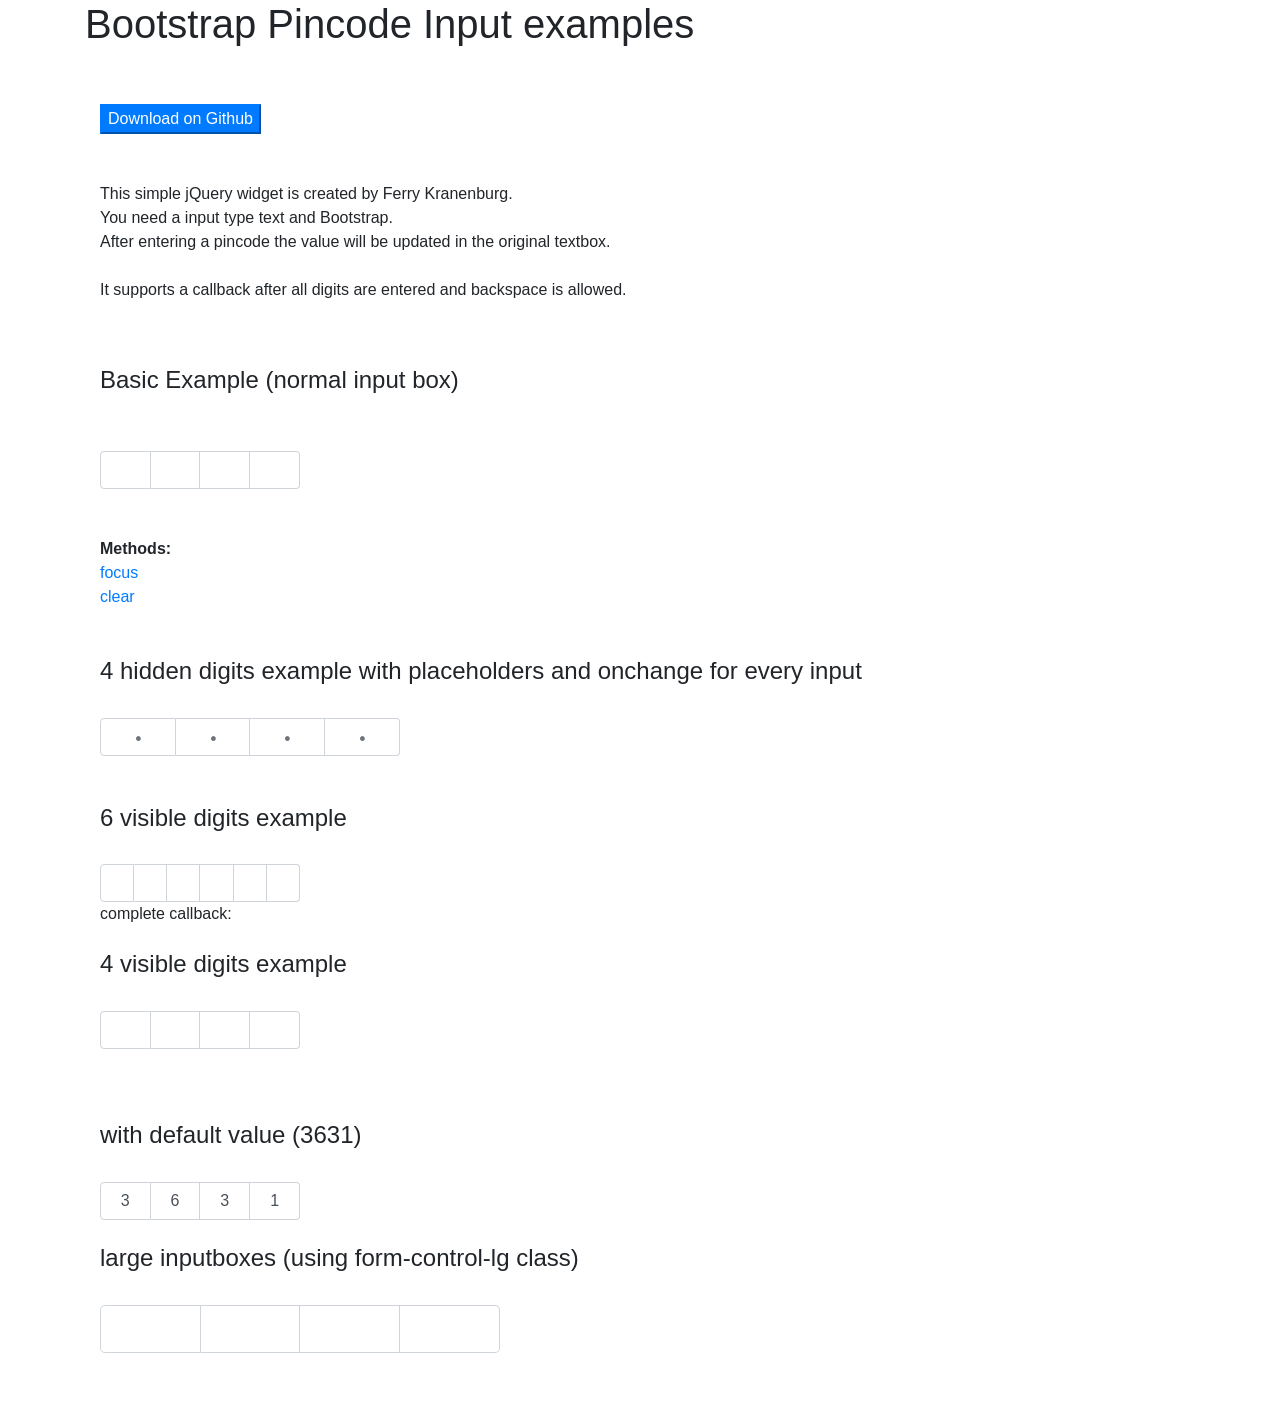
<file: resources/pin/index.html>
<!DOCTYPE html>

<html>
  <head>
    <title>Bootstrap Pincode Input examples</title>
    <meta
      name="viewport"
      content="initial-scale=1.0,maximum-scale=1.0,user-scalable=no" />

    <link
      rel="stylesheet"
      href="https://maxcdn.bootstrapcdn.com/bootstrap/4.0.0/css/bootstrap.min.css"
      integrity="sha384-Gn5384xqQ1aoWXA+058RXPxPg6fy4IWvTNh0E263XmFcJlSAwiGgFAW/dAiS6JXm"
      crossorigin="anonymous" />
    <link href="css/bootstrap-pincode-input.css" rel="stylesheet" />
    <script
      src="https://code.jquery.com/jquery-3.4.1.slim.min.js"
      integrity="sha256-pasqAKBDmFT4eHoN2ndd6lN370kFiGUFyTiUHWhU7k8="
      crossorigin="anonymous"></script>
    <script type="text/javascript" src="js/bootstrap-pincode-input.js"></script>
    <script>
      $(document).ready(function () {
        $("#pincode-input1").pincodeInput({
          hidedigits: false,
          complete: function (value, e, errorElement) {
            $("#pincode-callback").php(
              "This is the 'complete' callback firing. Current value: " + value
            );

            // check the code
            if (value != "1234") {
              $(errorElement).php("The code is not correct. Should be '1234'");
            } else {
              alert("code is correct!");
            }
          },
        });
        $("#pincode-input5").pincodeInput({
          hidedigits: true,
          inputs: 4,
          placeholders: "0 0 0 1",
          change: function (input, value, inputnumber) {
            $("#pincode-callback2").php(
              "onchange from input number " +
                inputnumber +
                ", current value: " +
                value
            );
          },
        });

        $("#pincode-input4").pincodeInput({ hidedigits: false, inputs: 4 });
        $("#pincode-input2").pincodeInput({
          hidedigits: false,
          inputs: 6,
          complete: function (value, e, errorElement) {
            $("#pincode-callback").php(
              "Complete callback from 6-digit test: Current value: " + value
            );

            $(errorElement).php("I'm sorry, but the code not correct");
          },
        });
        $("#pincode-input6").pincodeInput({ hidedigits: false, inputs: 4 });
        $("#pincode-input7").pincodeInput({
          hidedigits: false,
          inputs: 4,
          inputclass: "form-control-lg",
        });
      });
    </script>
  </head>
  <body>
    <div class="container">
      <h1>Bootstrap Pincode Input examples</h1>

      <div class="container-fluid">
        <div class="row">
          <div class="col-md-12">
            <br />
            <br />
            <button
              onclick="javascript:location.href = 'https://github.com/fkranenburg/bootstrap-pincode-input'"
              class="btn-primary">
              Download on Github
            </button>
            <br />
            <br />
            <br />
            <p>
              This simple jQuery widget is created by Ferry Kranenburg.<br />
              You need a input type text and Bootstrap.<br />
              After entering a pincode the value will be updated in the original
              textbox.<br />
              <br />
              It supports a callback after all digits are entered and backspace
              is allowed.
            </p>
            <br />
            <br />
            <h4>Basic Example (normal input box)</h4>
            <br />
            <br />
            <div style="width: 200px">
              <input type="text" id="pincode-input1" />
            </div>
            <br />
            <br />
            <b>Methods:</b><br />
            <a
              href="#"
              onclick="javascript:$('#pincode-input1').pincodeInput().data('plugin_pincodeInput').focus()"
              >focus</a
            ><br />
            <a
              href="#"
              onclick="javascript:$('#pincode-input1').pincodeInput().data('plugin_pincodeInput').clear()"
              >clear</a
            ><br />
            <br />
            <br />
            <h4>
              4 hidden digits example with placeholders and onchange for every
              input
            </h4>
            <br />
            <div style="width: 300px">
              <input type="text" id="pincode-input5" />
            </div>
            <span id="pincode-callback2"></span>
            <br />
            <br />
            <h4>6 visible digits example</h4>
            <br />
            <div style="width: 200px">
              <input type="text" id="pincode-input2" />
            </div>

            complete callback:
            <span id="pincode-callback"></span>
            <br />
            <br />
            <h4>4 visible digits example</h4>
            <br />
            <div style="width: 200px">
              <input type="text" id="pincode-input4" />
            </div>
            <br />
            <br />

            <br />
            <h4>with default value (3631)</h4>
            <br />
            <div style="width: 200px">
              <input type="text" id="pincode-input6" value="3631" />
            </div>
            <br />
            <h4>large inputboxes (using form-control-lg class)</h4>
            <br />
            <div style="width: 400px">
              <input type="text" id="pincode-input7" value="" />
            </div>
            <br />
            <br />
          </div>
        </div>
      </div>
    </div>
  </body>
</html>
</file>
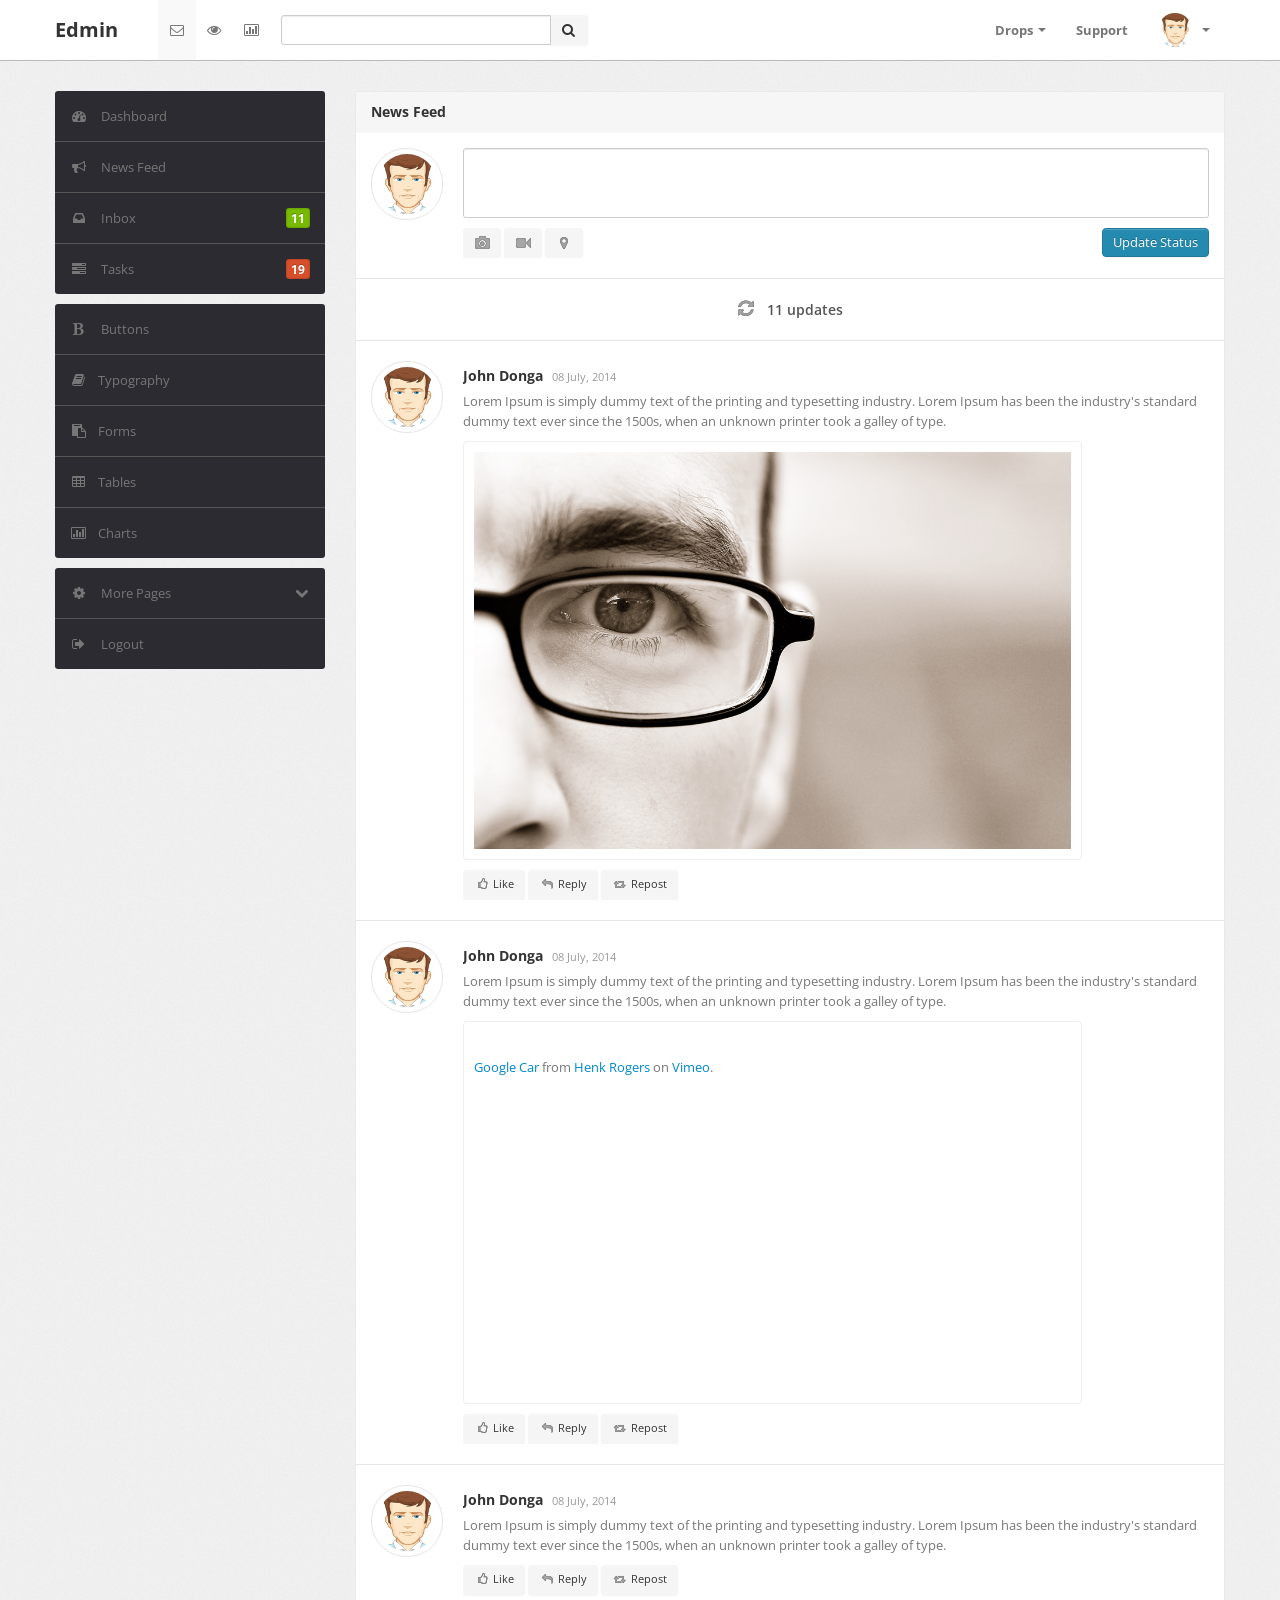
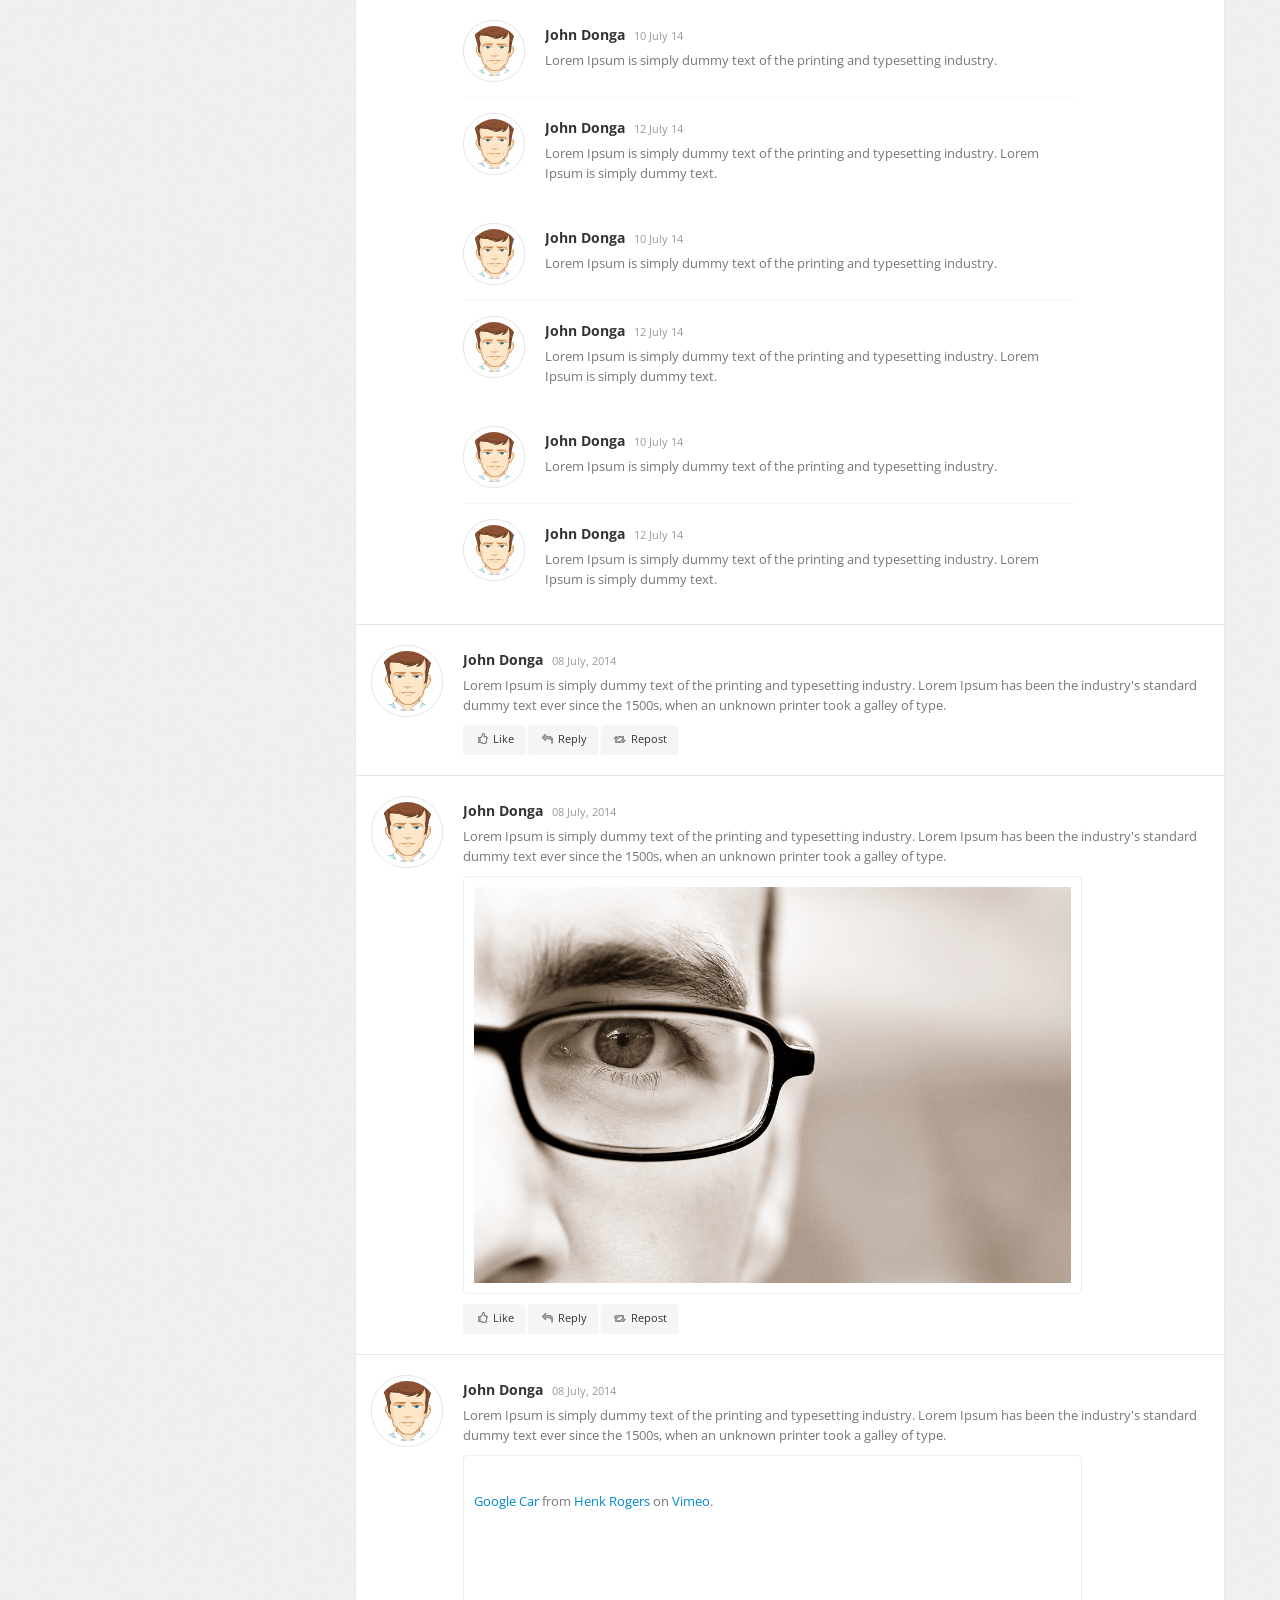
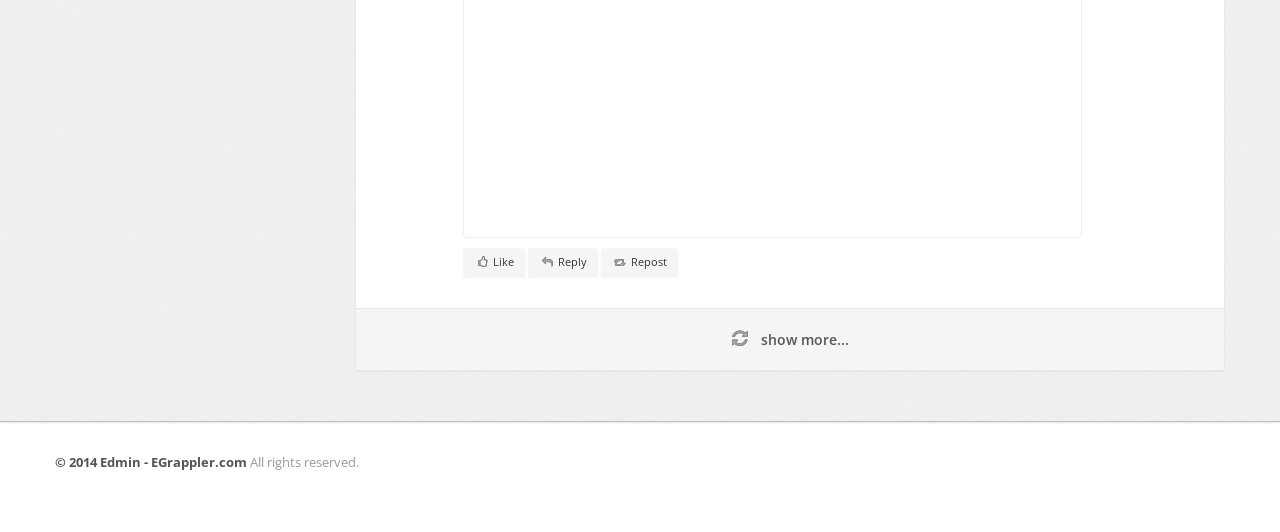
<file: resources/edmin/activity.html>
﻿<!DOCTYPE html>
<html lang="en">
  <head>
    <head>
      <meta http-equiv="Content-Type" content="text/html; charset=utf-8" />
      <meta name="viewport" content="width=device-width, initial-scale=1.0" />
      <title>Edmin</title>
      <link
        type="text/css"
        href="bootstrap/css/bootstrap.min.css"
        rel="stylesheet" />
      <link
        type="text/css"
        href="bootstrap/css/bootstrap-responsive.min.css"
        rel="stylesheet" />
      <link type="text/css" href="css/theme.css" rel="stylesheet" />
      <link
        type="text/css"
        href="images/icons/css/font-awesome.css"
        rel="stylesheet" />
      <link
        type="text/css"
        href="http://fonts.googleapis.com/css?family=Open+Sans:400italic,600italic,400,600"
        rel="stylesheet" />
    </head>
    <body>
      <div class="navbar navbar-fixed-top">
        <div class="navbar-inner">
          <div class="container">
            <a
              class="btn btn-navbar"
              data-toggle="collapse"
              data-target=".navbar-inverse-collapse">
              <i class="icon-reorder shaded"></i>
            </a>

            <a class="brand" href="index.php"> Edmin </a>

            <div class="nav-collapse collapse navbar-inverse-collapse">
              <ul class="nav nav-icons">
                <li class="active">
                  <a href="#">
                    <i class="icon-envelope"></i>
                  </a>
                </li>
                <li>
                  <a href="#">
                    <i class="icon-eye-open"></i>
                  </a>
                </li>
                <li>
                  <a href="#">
                    <i class="icon-bar-chart"></i>
                  </a>
                </li>
              </ul>

              <form class="navbar-search pull-left input-append" action="#">
                <input type="text" class="span3" />
                <button class="btn" type="button">
                  <i class="icon-search"></i>
                </button>
              </form>

              <ul class="nav pull-right">
                <li class="dropdown">
                  <a href="#" class="dropdown-toggle" data-toggle="dropdown"
                    >Drops <b class="caret"></b
                  ></a>
                  <ul class="dropdown-menu">
                    <li><a href="#">Action</a></li>
                    <li><a href="#">Another action</a></li>
                    <li><a href="#">Something else here</a></li>
                    <li class="divider"></li>
                    <li class="nav-header">Nav header</li>
                    <li><a href="#">Separated link</a></li>
                    <li><a href="#">One more separated link</a></li>
                  </ul>
                </li>

                <li><a href="#"> Support </a></li>
                <li class="nav-user dropdown">
                  <a href="#" class="dropdown-toggle" data-toggle="dropdown">
                    <img src="images/user.png" class="nav-avatar" />
                    <b class="caret"></b>
                  </a>
                  <ul class="dropdown-menu">
                    <li><a href="#">Your Profile</a></li>
                    <li><a href="#">Edit Profile</a></li>
                    <li><a href="#">Account Settings</a></li>
                    <li class="divider"></li>
                    <li><a href="#">Logout</a></li>
                  </ul>
                </li>
              </ul>
            </div>
            <!-- /.nav-collapse -->
          </div>
        </div>
        <!-- /navbar-inner -->
      </div>
      <!-- /navbar -->

      <div class="wrapper">
        <div class="container">
          <div class="row">
            <div class="span3">
              <div class="sidebar">
                <ul class="widget widget-menu unstyled">
                  <li class="active">
                    <a href="index.php">
                      <i class="menu-icon icon-dashboard"></i>
                      Dashboard
                    </a>
                  </li>
                  <li>
                    <a href="activity.php">
                      <i class="menu-icon icon-bullhorn"></i>
                      News Feed
                    </a>
                  </li>
                  <li>
                    <a href="message.php">
                      <i class="menu-icon icon-inbox"></i>
                      Inbox
                      <b class="label green pull-right">11</b>
                    </a>
                  </li>

                  <li>
                    <a href="task.php">
                      <i class="menu-icon icon-tasks"></i>
                      Tasks
                      <b class="label orange pull-right">19</b>
                    </a>
                  </li>
                </ul>
                <!--/.widget-nav-->

                <ul class="widget widget-menu unstyled">
                  <li>
                    <a href="ui-button-icon.php"
                      ><i class="menu-icon icon-bold"></i> Buttons
                    </a>
                  </li>
                  <li>
                    <a href="ui-typography.php"
                      ><i class="menu-icon icon-book"></i>Typography
                    </a>
                  </li>
                  <li>
                    <a href="form.php"
                      ><i class="menu-icon icon-paste"></i>Forms
                    </a>
                  </li>
                  <li>
                    <a href="table.php"
                      ><i class="menu-icon icon-table"></i>Tables
                    </a>
                  </li>
                  <li>
                    <a href="charts.php"
                      ><i class="menu-icon icon-bar-chart"></i>Charts
                    </a>
                  </li>
                </ul>
                <!--/.widget-nav-->

                <ul class="widget widget-menu unstyled">
                  <li>
                    <a
                      class="collapsed"
                      data-toggle="collapse"
                      href="#togglePages">
                      <i class="menu-icon icon-cog"></i>
                      <i class="icon-chevron-down pull-right"></i
                      ><i class="icon-chevron-up pull-right"></i>
                      More Pages
                    </a>
                    <ul id="togglePages" class="collapse unstyled">
                      <li>
                        <a href="other-login.php">
                          <i class="icon-inbox"></i>
                          Login
                        </a>
                      </li>
                      <li>
                        <a href="other-user-profile.php">
                          <i class="icon-inbox"></i>
                          Profile
                        </a>
                      </li>
                      <li>
                        <a href="other-user-listing.php">
                          <i class="icon-inbox"></i>
                          All Users
                        </a>
                      </li>
                      <li>
                        <a href="other-faq.php">
                          <i class="icon-inbox"></i>
                          Frequently Asked Questions
                        </a>
                      </li>
                      <li>
                        <a href="other-404.php">
                          <i class="icon-inbox"></i>
                          Error Page (404)
                        </a>
                      </li>
                    </ul>
                  </li>

                  <li>
                    <a href="#">
                      <i class="menu-icon icon-signout"></i>
                      Logout
                    </a>
                  </li>
                </ul>
              </div>
              <!--/.sidebar-->
            </div>
            <!--/.span3-->

            <div class="span9">
              <div class="content">
                <div class="module">
                  <div class="module-head">
                    <h3>News Feed</h3>
                  </div>
                  <div class="module-body">
                    <div class="stream-composer media">
                      <a href="#" class="media-avatar medium pull-left">
                        <img src="images/user.png" />
                      </a>
                      <div class="media-body">
                        <div class="row-fluid">
                          <textarea
                            class="span12"
                            style="height: 70px; resize: none"></textarea>
                        </div>
                        <div class="clearfix">
                          <a href="#" class="btn btn-primary pull-right">
                            Update Status
                          </a>
                          <a
                            href="#"
                            class="btn btn-small"
                            rel="tooltip"
                            data-placement="top"
                            data-original-title="Upload a photo">
                            <i class="icon-camera shaded"></i>
                          </a>
                          <a
                            href="#"
                            class="btn btn-small"
                            rel="tooltip"
                            data-placement="top"
                            data-original-title="Upload a video">
                            <i class="icon-facetime-video shaded"></i>
                          </a>
                          <a
                            href="#"
                            class="btn btn-small"
                            rel="tooltip"
                            data-placement="top"
                            data-original-title="Pin your location">
                            <i class="icon-map-marker shaded"></i>
                          </a>
                        </div>
                      </div>
                    </div>

                    <div class="stream-list">
                      <div class="media stream new-update">
                        <a href="#">
                          <i class="icon-refresh shaded"></i>
                          11 updates
                        </a>
                      </div>
                      <div class="media stream">
                        <a href="#" class="media-avatar medium pull-left">
                          <img src="images/user.png" />
                        </a>
                        <div class="media-body">
                          <div class="stream-headline">
                            <h5 class="stream-author">
                              John Donga
                              <small>08 July, 2014</small>
                            </h5>
                            <div class="stream-text">
                              Lorem Ipsum is simply dummy text of the printing
                              and typesetting industry. Lorem Ipsum has been the
                              industry's standard dummy text ever since the
                              1500s, when an unknown printer took a galley of
                              type.
                            </div>
                            <div class="stream-attachment photo">
                              <div class="responsive-photo">
                                <img src="images/img.jpg" />
                              </div>
                            </div>
                          </div>
                          <!--/.stream-headline-->

                          <div class="stream-options">
                            <a href="#" class="btn btn-small">
                              <i class="icon-thumbs-up shaded"></i>
                              Like
                            </a>
                            <a href="#" class="btn btn-small">
                              <i class="icon-reply shaded"></i>
                              Reply
                            </a>
                            <a href="#" class="btn btn-small">
                              <i class="icon-retweet shaded"></i>
                              Repost
                            </a>
                          </div>
                        </div>
                      </div>
                      <!--/.media .stream-->
                      <div class="media stream">
                        <a href="#" class="media-avatar medium pull-left">
                          <img src="images/user.png" />
                        </a>
                        <div class="media-body">
                          <div class="stream-headline">
                            <h5 class="stream-author">
                              John Donga
                              <small>08 July, 2014</small>
                            </h5>
                            <div class="stream-text">
                              Lorem Ipsum is simply dummy text of the printing
                              and typesetting industry. Lorem Ipsum has been the
                              industry's standard dummy text ever since the
                              1500s, when an unknown printer took a galley of
                              type.
                            </div>
                            <div class="stream-attachment video">
                              <div class="responsive-video">
                                <iframe
                                  src="//player.vimeo.com/video/20630217"
                                  width="560"
                                  height="315"
                                  frameborder="0"
                                  webkitallowfullscreen
                                  mozallowfullscreen
                                  allowfullscreen></iframe>
                                <p>
                                  <a href="http://vimeo.com/20630217"
                                    >Google Car</a
                                  >
                                  from
                                  <a href="http://vimeo.com/user3524956"
                                    >Henk Rogers</a
                                  >
                                  on <a href="https://vimeo.com">Vimeo</a>.
                                </p>
                              </div>
                            </div>
                          </div>
                          <!--/.stream-headline-->

                          <div class="stream-options">
                            <a href="#" class="btn btn-small">
                              <i class="icon-thumbs-up shaded"></i>
                              Like
                            </a>
                            <a href="#" class="btn btn-small">
                              <i class="icon-reply shaded"></i>
                              Reply
                            </a>
                            <a href="#" class="btn btn-small">
                              <i class="icon-retweet shaded"></i>
                              Repost
                            </a>
                          </div>
                        </div>
                      </div>
                      <!--/.media .stream-->

                      <div class="media stream">
                        <a href="#" class="media-avatar medium pull-left">
                          <img src="images/user.png" />
                        </a>
                        <div class="media-body">
                          <div class="stream-headline">
                            <h5 class="stream-author">
                              John Donga
                              <small>08 July, 2014</small>
                            </h5>
                            <div class="stream-text">
                              Lorem Ipsum is simply dummy text of the printing
                              and typesetting industry. Lorem Ipsum has been the
                              industry's standard dummy text ever since the
                              1500s, when an unknown printer took a galley of
                              type.
                            </div>
                          </div>
                          <!--/.stream-headline-->

                          <div class="stream-options">
                            <a href="#" class="btn btn-small">
                              <i class="icon-thumbs-up shaded"></i>
                              Like
                            </a>
                            <a href="#" class="btn btn-small">
                              <i class="icon-reply shaded"></i>
                              Reply
                            </a>
                            <a href="#" class="btn btn-small">
                              <i class="icon-retweet shaded"></i>
                              Repost
                            </a>
                          </div>

                          <div class="stream-respond">
                            <div class="media stream">
                              <a href="#" class="media-avatar small pull-left">
                                <img src="images/user.png" />
                              </a>
                              <div class="media-body">
                                <div class="stream-headline">
                                  <h5 class="stream-author">
                                    John Donga
                                    <small>10 July 14</small>
                                  </h5>
                                  <div class="stream-text">
                                    Lorem Ipsum is simply dummy text of the
                                    printing and typesetting industry.
                                  </div>
                                </div>
                                <!--/.stream-headline-->
                              </div>
                            </div>
                            <!--/.media .stream-->
                            <div class="media stream">
                              <a href="#" class="media-avatar small pull-left">
                                <img src="images/user.png" />
                              </a>
                              <div class="media-body">
                                <div class="stream-headline">
                                  <h5 class="stream-author">
                                    John Donga
                                    <small>12 July 14</small>
                                  </h5>
                                  <div class="stream-text">
                                    Lorem Ipsum is simply dummy text of the
                                    printing and typesetting industry. Lorem
                                    Ipsum is simply dummy text.
                                  </div>
                                </div>
                                <!--/.stream-headline-->
                              </div>
                            </div>
                            <!--/.media .stream-->
                          </div>
                          <!--/.stream-respond-->

                          <div class="stream-respond">
                            <div class="media stream">
                              <a href="#" class="media-avatar small pull-left">
                                <img src="images/user.png" />
                              </a>
                              <div class="media-body">
                                <div class="stream-headline">
                                  <h5 class="stream-author">
                                    John Donga
                                    <small>10 July 14</small>
                                  </h5>
                                  <div class="stream-text">
                                    Lorem Ipsum is simply dummy text of the
                                    printing and typesetting industry.
                                  </div>
                                </div>
                                <!--/.stream-headline-->
                              </div>
                            </div>
                            <!--/.media .stream-->
                            <div class="media stream">
                              <a href="#" class="media-avatar small pull-left">
                                <img src="images/user.png" />
                              </a>
                              <div class="media-body">
                                <div class="stream-headline">
                                  <h5 class="stream-author">
                                    John Donga
                                    <small>12 July 14</small>
                                  </h5>
                                  <div class="stream-text">
                                    Lorem Ipsum is simply dummy text of the
                                    printing and typesetting industry. Lorem
                                    Ipsum is simply dummy text.
                                  </div>
                                </div>
                                <!--/.stream-headline-->
                              </div>
                            </div>
                            <!--/.media .stream-->
                          </div>
                          <!--/.stream-respond-->
                          <div class="stream-respond">
                            <div class="media stream">
                              <a href="#" class="media-avatar small pull-left">
                                <img src="images/user.png" />
                              </a>
                              <div class="media-body">
                                <div class="stream-headline">
                                  <h5 class="stream-author">
                                    John Donga
                                    <small>10 July 14</small>
                                  </h5>
                                  <div class="stream-text">
                                    Lorem Ipsum is simply dummy text of the
                                    printing and typesetting industry.
                                  </div>
                                </div>
                                <!--/.stream-headline-->
                              </div>
                            </div>
                            <!--/.media .stream-->
                            <div class="media stream">
                              <a href="#" class="media-avatar small pull-left">
                                <img src="images/user.png" />
                              </a>
                              <div class="media-body">
                                <div class="stream-headline">
                                  <h5 class="stream-author">
                                    John Donga
                                    <small>12 July 14</small>
                                  </h5>
                                  <div class="stream-text">
                                    Lorem Ipsum is simply dummy text of the
                                    printing and typesetting industry. Lorem
                                    Ipsum is simply dummy text.
                                  </div>
                                </div>
                                <!--/.stream-headline-->
                              </div>
                            </div>
                            <!--/.media .stream-->
                          </div>
                          <!--/.stream-respond-->
                        </div>
                      </div>
                      <!--/.media .stream-->
                      <div class="media stream">
                        <a href="#" class="media-avatar medium pull-left">
                          <img src="images/user.png" />
                        </a>
                        <div class="media-body">
                          <div class="stream-headline">
                            <h5 class="stream-author">
                              John Donga
                              <small>08 July, 2014</small>
                            </h5>
                            <div class="stream-text">
                              Lorem Ipsum is simply dummy text of the printing
                              and typesetting industry. Lorem Ipsum has been the
                              industry's standard dummy text ever since the
                              1500s, when an unknown printer took a galley of
                              type.
                            </div>
                          </div>
                          <!--/.stream-headline-->

                          <div class="stream-options">
                            <a href="#" class="btn btn-small">
                              <i class="icon-thumbs-up shaded"></i>
                              Like
                            </a>
                            <a href="#" class="btn btn-small">
                              <i class="icon-reply shaded"></i>
                              Reply
                            </a>
                            <a href="#" class="btn btn-small">
                              <i class="icon-retweet shaded"></i>
                              Repost
                            </a>
                          </div>
                        </div>
                      </div>
                      <!--/.media .stream-->

                      <div class="media stream">
                        <a href="#" class="media-avatar medium pull-left">
                          <img src="images/user.png" />
                        </a>
                        <div class="media-body">
                          <div class="stream-headline">
                            <h5 class="stream-author">
                              John Donga
                              <small>08 July, 2014</small>
                            </h5>
                            <div class="stream-text">
                              Lorem Ipsum is simply dummy text of the printing
                              and typesetting industry. Lorem Ipsum has been the
                              industry's standard dummy text ever since the
                              1500s, when an unknown printer took a galley of
                              type.
                            </div>
                            <div class="stream-attachment photo">
                              <div class="responsive-photo">
                                <img src="images/img.jpg" />
                              </div>
                            </div>
                          </div>
                          <!--/.stream-headline-->

                          <div class="stream-options">
                            <a href="#" class="btn btn-small">
                              <i class="icon-thumbs-up shaded"></i>
                              Like
                            </a>
                            <a href="#" class="btn btn-small">
                              <i class="icon-reply shaded"></i>
                              Reply
                            </a>
                            <a href="#" class="btn btn-small">
                              <i class="icon-retweet shaded"></i>
                              Repost
                            </a>
                          </div>
                        </div>
                      </div>
                      <!--/.media .stream-->
                      <div class="media stream">
                        <a href="#" class="media-avatar medium pull-left">
                          <img src="images/user.png" />
                        </a>
                        <div class="media-body">
                          <div class="stream-headline">
                            <h5 class="stream-author">
                              John Donga
                              <small>08 July, 2014</small>
                            </h5>
                            <div class="stream-text">
                              Lorem Ipsum is simply dummy text of the printing
                              and typesetting industry. Lorem Ipsum has been the
                              industry's standard dummy text ever since the
                              1500s, when an unknown printer took a galley of
                              type.
                            </div>
                            <div class="stream-attachment video">
                              <div class="responsive-video">
                                <iframe
                                  src="//player.vimeo.com/video/20630217"
                                  width="560"
                                  height="315"
                                  frameborder="0"
                                  webkitallowfullscreen
                                  mozallowfullscreen
                                  allowfullscreen></iframe>
                                <p>
                                  <a href="http://vimeo.com/20630217"
                                    >Google Car</a
                                  >
                                  from
                                  <a href="http://vimeo.com/user3524956"
                                    >Henk Rogers</a
                                  >
                                  on <a href="https://vimeo.com">Vimeo</a>.
                                </p>
                              </div>
                            </div>
                          </div>
                          <!--/.stream-headline-->

                          <div class="stream-options">
                            <a href="#" class="btn btn-small">
                              <i class="icon-thumbs-up shaded"></i>
                              Like
                            </a>
                            <a href="#" class="btn btn-small">
                              <i class="icon-reply shaded"></i>
                              Reply
                            </a>
                            <a href="#" class="btn btn-small">
                              <i class="icon-retweet shaded"></i>
                              Repost
                            </a>
                          </div>
                        </div>
                      </div>
                      <!--/.media .stream-->

                      <div class="media stream load-more">
                        <a href="#">
                          <i class="icon-refresh shaded"></i>
                          show more...
                        </a>
                      </div>
                    </div>
                    <!--/.stream-list-->
                  </div>
                  <!--/.module-body-->
                </div>
                <!--/.module-->
              </div>
              <!--/.content-->
            </div>
            <!--/.span9-->
          </div>
        </div>
        <!--/.container-->
      </div>
      <!--/.wrapper-->

      <div class="footer">
        <div class="container">
          <b class="copyright">&copy; 2014 Edmin - EGrappler.com </b> All rights
          reserved.
        </div>
      </div>

      <script src="scripts/jquery-1.9.1.min.js" type="text/javascript"></script>
      <script
        src="scripts/jquery-ui-1.10.1.custom.min.js"
        type="text/javascript"></script>
      <script
        src="bootstrap/js/bootstrap.min.js"
        type="text/javascript"></script>
    </body>
  </head>
</html>
</file>
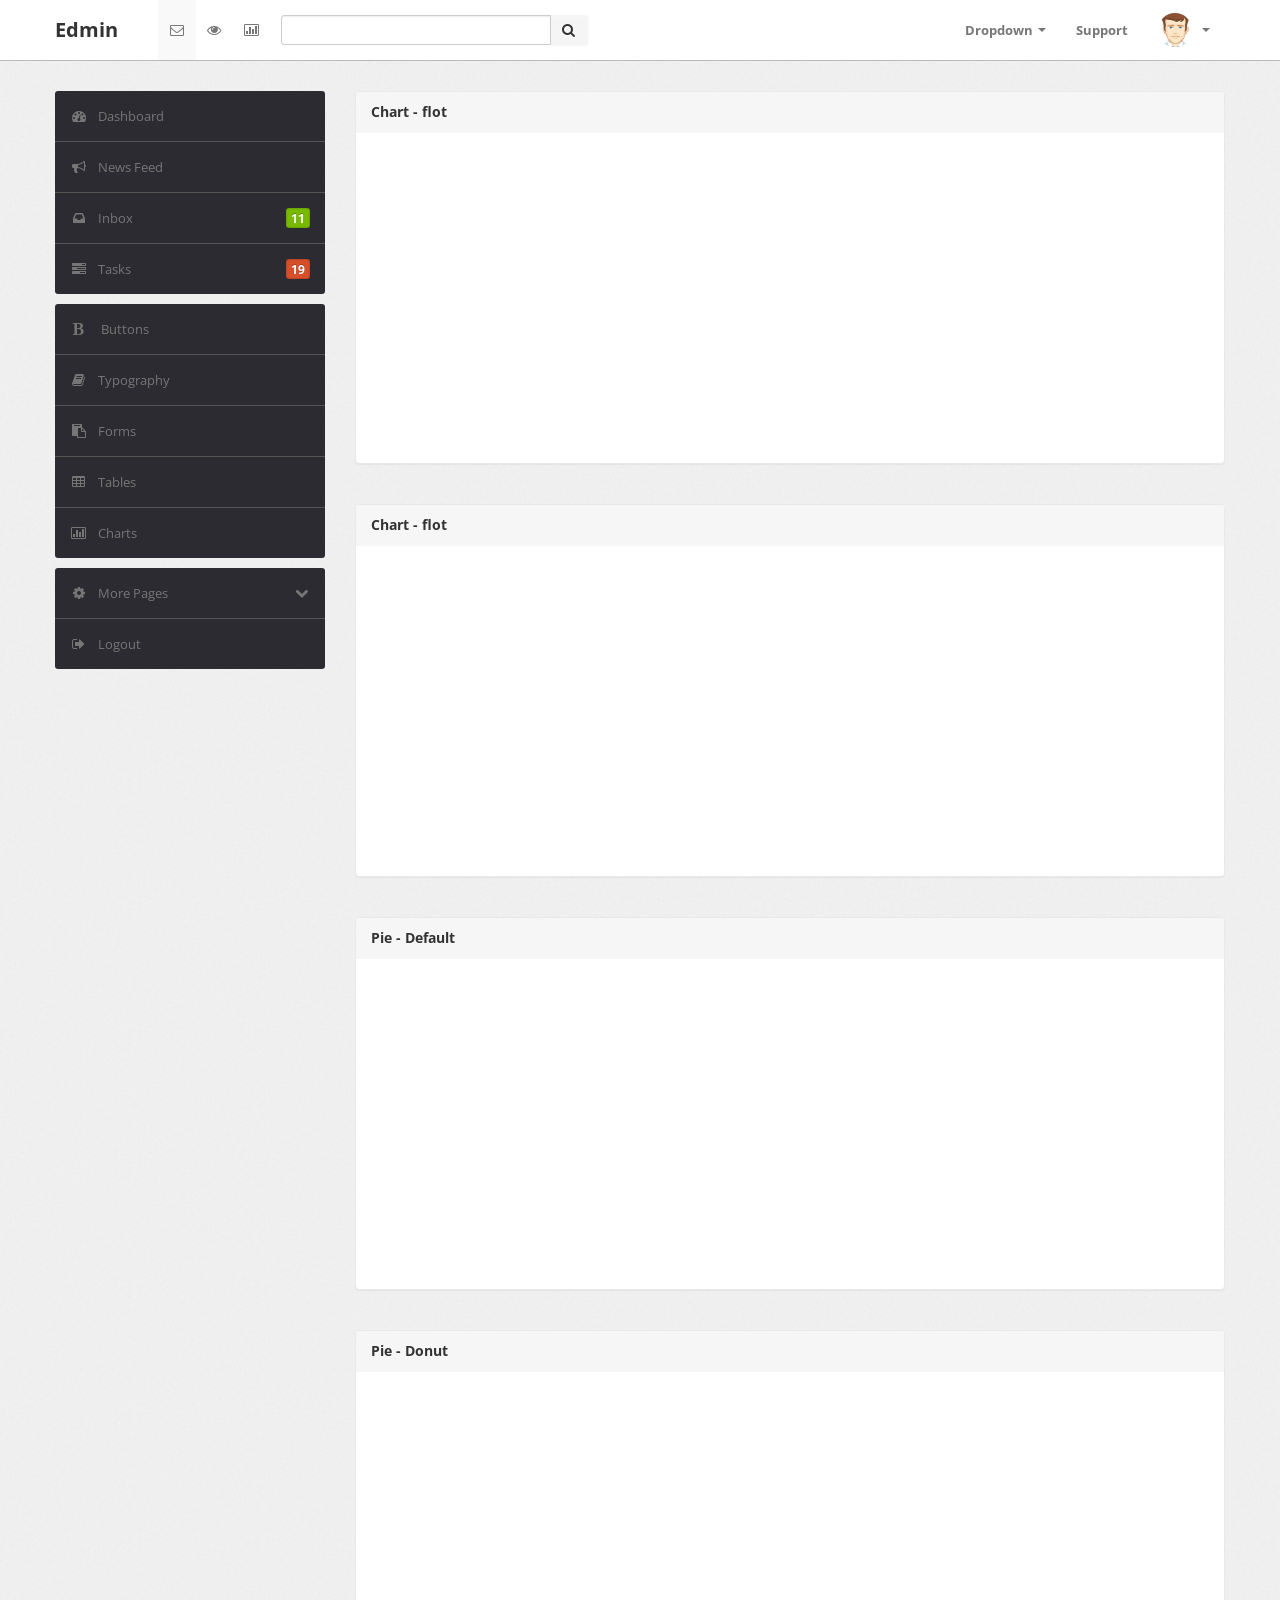
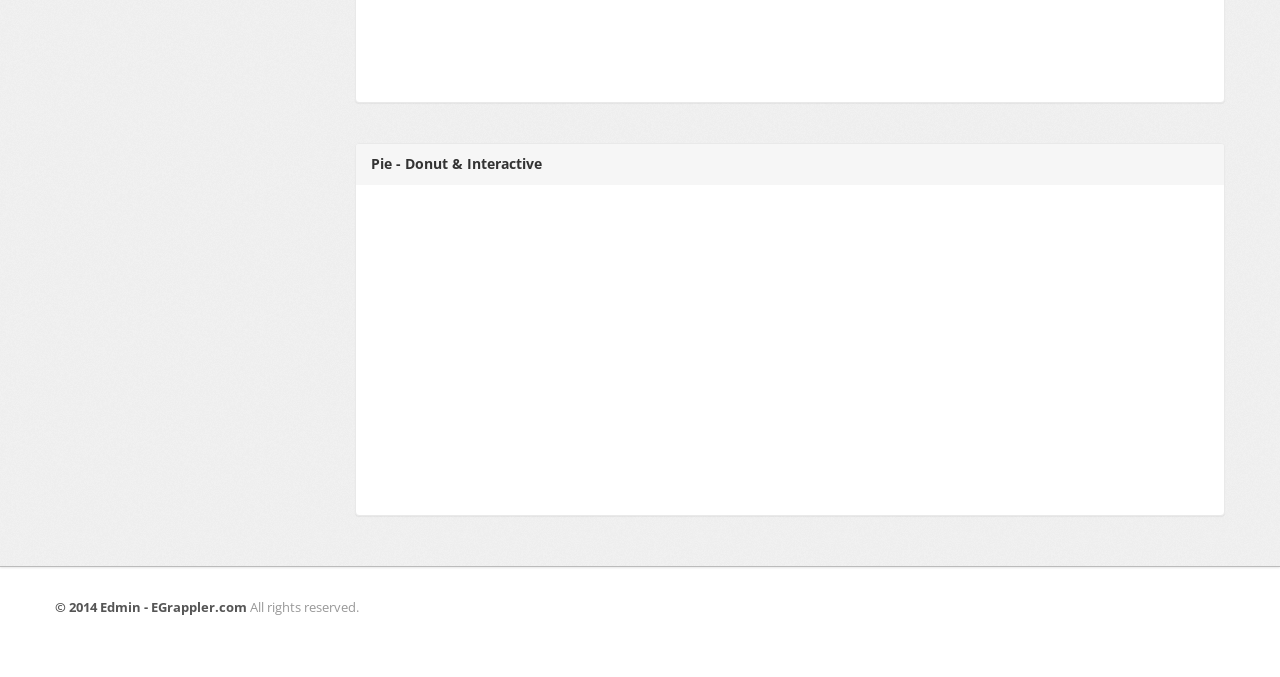
<file: resources/edmin/charts.html>
﻿<!DOCTYPE html>
<html lang="en">
  <head>
    <meta http-equiv="Content-Type" content="text/html; charset=utf-8" />
    <meta name="viewport" content="width=device-width, initial-scale=1.0" />
    <title>Edmin</title>
    <link
      type="text/css"
      href="bootstrap/css/bootstrap.min.css"
      rel="stylesheet" />
    <link
      type="text/css"
      href="bootstrap/css/bootstrap-responsive.min.css"
      rel="stylesheet" />
    <link type="text/css" href="css/theme.css" rel="stylesheet" />
    <link
      type="text/css"
      href="images/icons/css/font-awesome.css"
      rel="stylesheet" />
    <link
      type="text/css"
      href="http://fonts.googleapis.com/css?family=Open+Sans:400italic,600italic,400,600"
      rel="stylesheet" />
  </head>
  <body>
    <div class="navbar navbar-fixed-top">
      <div class="navbar-inner">
        <div class="container">
          <a
            class="btn btn-navbar"
            data-toggle="collapse"
            data-target=".navbar-inverse-collapse">
            <i class="icon-reorder shaded"></i></a
          ><a class="brand" href="index.php">Edmin </a>
          <div class="nav-collapse collapse navbar-inverse-collapse">
            <ul class="nav nav-icons">
              <li class="active">
                <a href="#"><i class="icon-envelope"></i></a>
              </li>
              <li>
                <a href="#"><i class="icon-eye-open"></i></a>
              </li>
              <li>
                <a href="#"><i class="icon-bar-chart"></i></a>
              </li>
            </ul>
            <form class="navbar-search pull-left input-append" action="#">
              <input type="text" class="span3" />
              <button class="btn" type="button">
                <i class="icon-search"></i>
              </button>
            </form>
            <ul class="nav pull-right">
              <li class="dropdown">
                <a href="#" class="dropdown-toggle" data-toggle="dropdown"
                  >Dropdown <b class="caret"></b
                ></a>
                <ul class="dropdown-menu">
                  <li><a href="#">Item No. 1</a></li>
                  <li><a href="#">Don't Click</a></li>
                  <li class="divider"></li>
                  <li class="nav-header">Example Header</li>
                  <li><a href="#">A Separated link</a></li>
                </ul>
              </li>
              <li><a href="#">Support </a></li>
              <li class="nav-user dropdown">
                <a href="#" class="dropdown-toggle" data-toggle="dropdown">
                  <img src="images/user.png" class="nav-avatar" />
                  <b class="caret"></b
                ></a>
                <ul class="dropdown-menu">
                  <li><a href="#">Your Profile</a></li>
                  <li><a href="#">Edit Profile</a></li>
                  <li><a href="#">Account Settings</a></li>
                  <li class="divider"></li>
                  <li><a href="#">Logout</a></li>
                </ul>
              </li>
            </ul>
          </div>
          <!-- /.nav-collapse -->
        </div>
      </div>
      <!-- /navbar-inner -->
    </div>
    <!-- /navbar -->
    <div class="wrapper">
      <div class="container">
        <div class="row">
          <div class="span3">
            <div class="sidebar">
              <ul class="widget widget-menu unstyled">
                <li class="active">
                  <a href="index.php"
                    ><i class="menu-icon icon-dashboard"></i>Dashboard
                  </a>
                </li>
                <li>
                  <a href="activity.php"
                    ><i class="menu-icon icon-bullhorn"></i>News Feed
                  </a>
                </li>
                <li>
                  <a href="message.php"
                    ><i class="menu-icon icon-inbox"></i>Inbox
                    <b class="label green pull-right"> 11</b>
                  </a>
                </li>
                <li>
                  <a href="task.php"
                    ><i class="menu-icon icon-tasks"></i>Tasks
                    <b class="label orange pull-right"> 19</b>
                  </a>
                </li>
              </ul>
              <!--/.widget-nav-->
              <ul class="widget widget-menu unstyled">
                <li>
                  <a href="ui-button-icon.php"
                    ><i class="menu-icon icon-bold"></i> Buttons
                  </a>
                </li>
                <li>
                  <a href="ui-typography.php"
                    ><i class="menu-icon icon-book"></i>Typography
                  </a>
                </li>
                <li>
                  <a href="form.php"
                    ><i class="menu-icon icon-paste"></i>Forms
                  </a>
                </li>
                <li>
                  <a href="table.php"
                    ><i class="menu-icon icon-table"></i>Tables
                  </a>
                </li>
                <li>
                  <a href="charts.php"
                    ><i class="menu-icon icon-bar-chart"></i>Charts
                  </a>
                </li>
              </ul>
              <!--/.widget-nav-->
              <ul class="widget widget-menu unstyled">
                <li>
                  <a
                    class="collapsed"
                    data-toggle="collapse"
                    href="#togglePages"
                    ><i class="menu-icon icon-cog"> </i
                    ><i class="icon-chevron-down pull-right"></i
                    ><i class="icon-chevron-up pull-right"> </i>More Pages
                  </a>
                  <ul id="togglePages" class="collapse unstyled">
                    <li>
                      <a href="other-login.php"
                        ><i class="icon-inbox"></i>Login
                      </a>
                    </li>
                    <li>
                      <a href="other-user-profile.php"
                        ><i class="icon-inbox"></i>Profile
                      </a>
                    </li>
                    <li>
                      <a href="other-user-listing.php"
                        ><i class="icon-inbox"></i>All Users
                      </a>
                    </li>
                  </ul>
                </li>
                <li>
                  <a href="#"><i class="menu-icon icon-signout"></i>Logout </a>
                </li>
              </ul>
            </div>
            <!--/.sidebar-->
          </div>
          <!--/.span3-->
          <div class="span9">
            <div class="content">
              <div class="module">
                <div class="module-head">
                  <h3>Chart - flot</h3>
                </div>
                <div class="module-body">
                  <div class="chart">
                    <div id="placeholder" class="graph"></div>
                  </div>
                </div>
              </div>
              <!--/.module-->
              <br />
              <div class="module">
                <div class="module-head">
                  <h3>Chart - flot</h3>
                </div>
                <div class="module-body">
                  <div class="chart inline-legend grid">
                    <div id="placeholder2" class="graph"></div>
                  </div>
                </div>
              </div>
              <!--/.module-->
              <br />
              <div class="module">
                <div class="module-head">
                  <h3>Pie - Default</h3>
                </div>
                <div class="module-body">
                  <div class="chart pie donut">
                    <div id="pie-default" class="graph"></div>
                  </div>
                </div>
              </div>
              <!--/.module-->
              <br />
              <div class="module">
                <div class="module-head">
                  <h3>Pie - Donut</h3>
                </div>
                <div class="module-body">
                  <div class="chart pie donut">
                    <div id="pie-donut" class="graph"></div>
                  </div>
                </div>
              </div>
              <!--/.module-->
              <br />
              <div class="module">
                <div class="module-head">
                  <h3>Pie - Donut & Interactive</h3>
                </div>
                <div class="module-body">
                  <div class="chart pie donut interactive">
                    <div id="pie-interactive" class="graph"></div>
                    <div id="hover"></div>
                  </div>
                </div>
              </div>
              <!--/.module-->
            </div>
            <!--/.content-->
          </div>
          <!--/.span9-->
        </div>
      </div>
      <!--/.container-->
    </div>
    <!--/.wrapper-->
    <div class="footer">
      <div class="container">
        <b class="copyright">&copy; 2014 Edmin - EGrappler.com </b>All rights
        reserved.
      </div>
    </div>
    <script src="scripts/jquery-1.9.1.min.js" type="text/javascript"></script>
    <script
      src="scripts/jquery-ui-1.10.1.custom.min.js"
      type="text/javascript"></script>
    <script src="bootstrap/js/bootstrap.min.js" type="text/javascript"></script>
    <script src="scripts/flot/jquery.flot.js" type="text/javascript"></script>
    <script
      src="scripts/flot/jquery.flot.pie.js"
      type="text/javascript"></script>
    <script src="scripts/common.js" type="text/javascript"></script>
  </body>
</html>
</file>
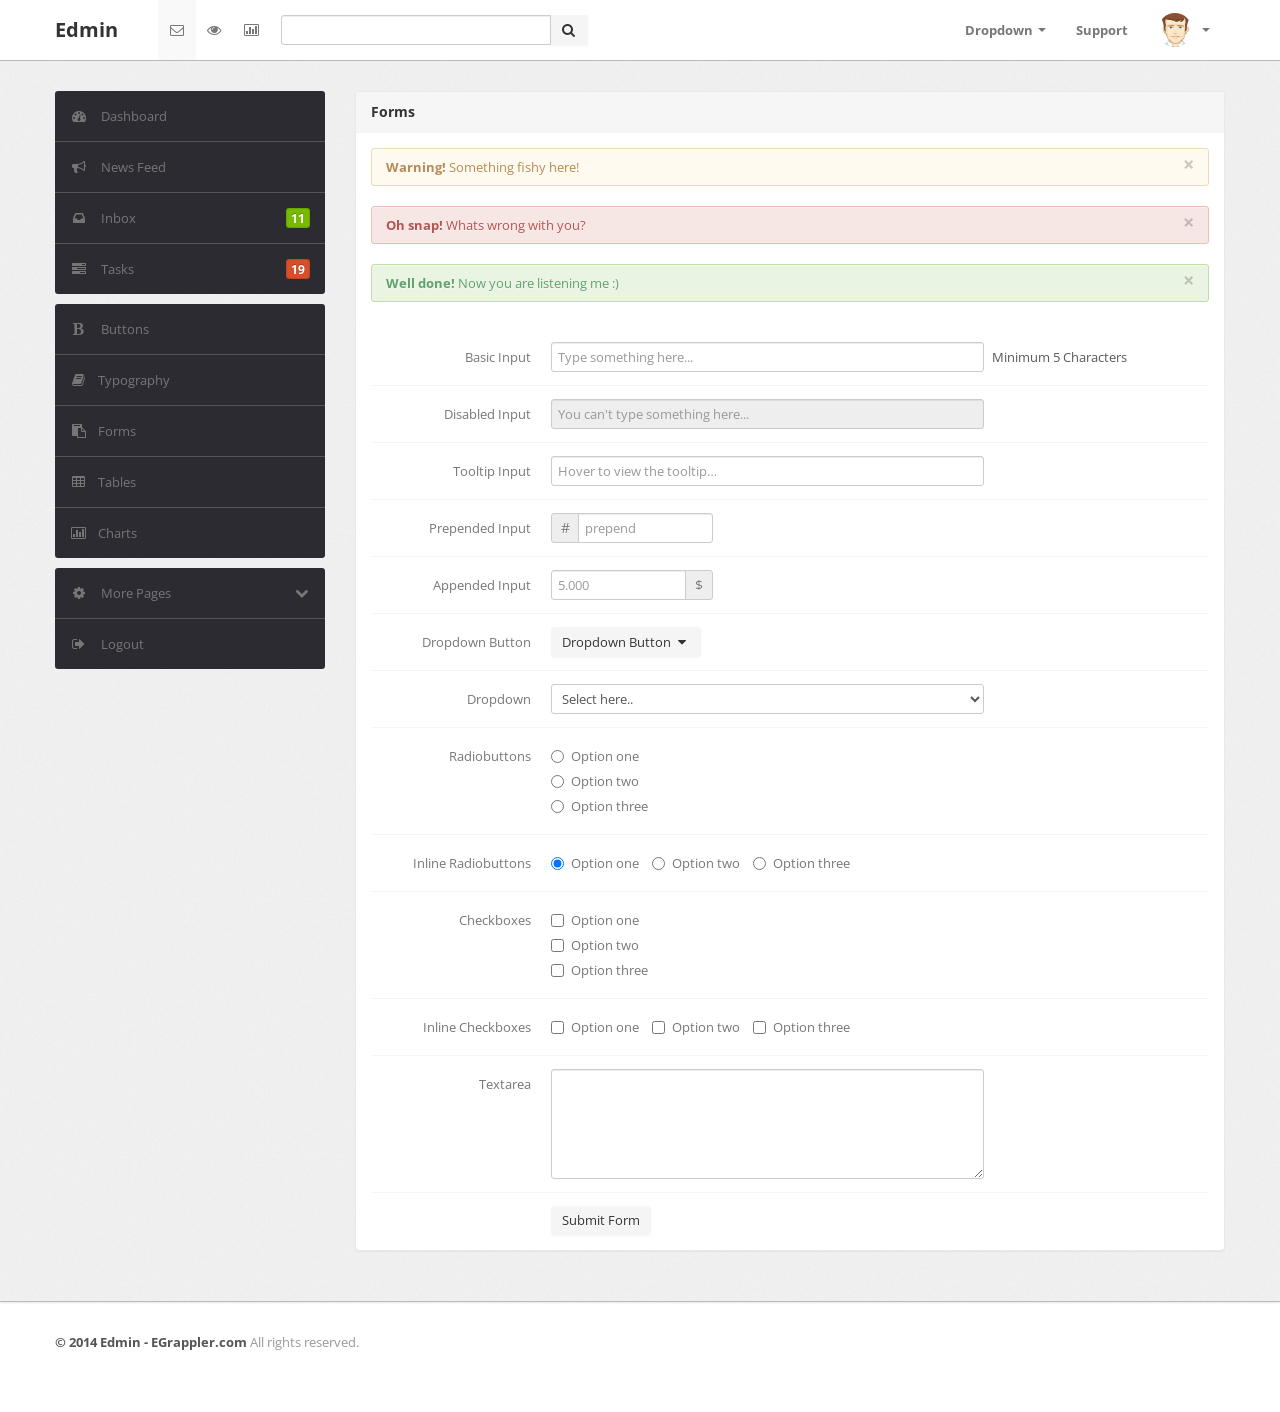
<file: resources/edmin/form.html>
﻿<!DOCTYPE html>
<html lang="en">
  <head>
    <meta http-equiv="Content-Type" content="text/html; charset=utf-8" />
    <meta name="viewport" content="width=device-width, initial-scale=1.0" />
    <title>Edmin</title>
    <link
      type="text/css"
      href="bootstrap/css/bootstrap.min.css"
      rel="stylesheet" />
    <link
      type="text/css"
      href="bootstrap/css/bootstrap-responsive.min.css"
      rel="stylesheet" />
    <link type="text/css" href="css/theme.css" rel="stylesheet" />
    <link
      type="text/css"
      href="images/icons/css/font-awesome.css"
      rel="stylesheet" />
    <link
      type="text/css"
      href="http://fonts.googleapis.com/css?family=Open+Sans:400italic,600italic,400,600"
      rel="stylesheet" />
  </head>
  <body>
    <div class="navbar navbar-fixed-top">
      <div class="navbar-inner">
        <div class="container">
          <a
            class="btn btn-navbar"
            data-toggle="collapse"
            data-target=".navbar-inverse-collapse">
            <i class="icon-reorder shaded"></i>
          </a>

          <a class="brand" href="index.php"> Edmin </a>

          <div class="nav-collapse collapse navbar-inverse-collapse">
            <ul class="nav nav-icons">
              <li class="active">
                <a href="#">
                  <i class="icon-envelope"></i>
                </a>
              </li>
              <li>
                <a href="#">
                  <i class="icon-eye-open"></i>
                </a>
              </li>
              <li>
                <a href="#">
                  <i class="icon-bar-chart"></i>
                </a>
              </li>
            </ul>

            <form class="navbar-search pull-left input-append" action="#">
              <input type="text" class="span3" />
              <button class="btn" type="button">
                <i class="icon-search"></i>
              </button>
            </form>

            <ul class="nav pull-right">
              <li class="dropdown">
                <a href="#" class="dropdown-toggle" data-toggle="dropdown"
                  >Dropdown <b class="caret"></b
                ></a>
                <ul class="dropdown-menu">
                  <li><a href="#">Item No. 1</a></li>

                  <li><a href="#">Don't Click</a></li>
                  <li class="divider"></li>
                  <li class="nav-header">Example Header</li>
                  <li><a href="#">A Separated link</a></li>
                </ul>
              </li>

              <li><a href="#"> Support </a></li>
              <li class="nav-user dropdown">
                <a href="#" class="dropdown-toggle" data-toggle="dropdown">
                  <img src="images/user.png" class="nav-avatar" />
                  <b class="caret"></b>
                </a>
                <ul class="dropdown-menu">
                  <li><a href="#">Your Profile</a></li>
                  <li><a href="#">Edit Profile</a></li>
                  <li><a href="#">Account Settings</a></li>
                  <li class="divider"></li>
                  <li><a href="#">Logout</a></li>
                </ul>
              </li>
            </ul>
          </div>
          <!-- /.nav-collapse -->
        </div>
      </div>
      <!-- /navbar-inner -->
    </div>
    <!-- /navbar -->

    <div class="wrapper">
      <div class="container">
        <div class="row">
          <div class="span3">
            <div class="sidebar">
              <ul class="widget widget-menu unstyled">
                <li class="active">
                  <a href="index.php">
                    <i class="menu-icon icon-dashboard"></i>
                    Dashboard
                  </a>
                </li>
                <li>
                  <a href="activity.php">
                    <i class="menu-icon icon-bullhorn"></i>
                    News Feed
                  </a>
                </li>
                <li>
                  <a href="message.php">
                    <i class="menu-icon icon-inbox"></i>
                    Inbox
                    <b class="label green pull-right">11</b>
                  </a>
                </li>

                <li>
                  <a href="task.php">
                    <i class="menu-icon icon-tasks"></i>
                    Tasks
                    <b class="label orange pull-right">19</b>
                  </a>
                </li>
              </ul>
              <!--/.widget-nav-->

              <ul class="widget widget-menu unstyled">
                <li>
                  <a href="ui-button-icon.php"
                    ><i class="menu-icon icon-bold"></i> Buttons
                  </a>
                </li>
                <li>
                  <a href="ui-typography.php"
                    ><i class="menu-icon icon-book"></i>Typography
                  </a>
                </li>
                <li>
                  <a href="form.php"
                    ><i class="menu-icon icon-paste"></i>Forms
                  </a>
                </li>
                <li>
                  <a href="table.php"
                    ><i class="menu-icon icon-table"></i>Tables
                  </a>
                </li>
                <li>
                  <a href="charts.php"
                    ><i class="menu-icon icon-bar-chart"></i>Charts
                  </a>
                </li>
              </ul>
              <!--/.widget-nav-->

              <ul class="widget widget-menu unstyled">
                <li>
                  <a
                    class="collapsed"
                    data-toggle="collapse"
                    href="#togglePages">
                    <i class="menu-icon icon-cog"></i>
                    <i class="icon-chevron-down pull-right"></i
                    ><i class="icon-chevron-up pull-right"></i>
                    More Pages
                  </a>
                  <ul id="togglePages" class="collapse unstyled">
                    <li>
                      <a href="other-login.php">
                        <i class="icon-inbox"></i>
                        Login
                      </a>
                    </li>
                    <li>
                      <a href="other-user-profile.php">
                        <i class="icon-inbox"></i>
                        Profile
                      </a>
                    </li>
                    <li>
                      <a href="other-user-listing.php">
                        <i class="icon-inbox"></i>
                        All Users
                      </a>
                    </li>
                  </ul>
                </li>

                <li>
                  <a href="#">
                    <i class="menu-icon icon-signout"></i>
                    Logout
                  </a>
                </li>
              </ul>
            </div>
            <!--/.sidebar-->
          </div>
          <!--/.span3-->

          <div class="span9">
            <div class="content">
              <div class="module">
                <div class="module-head">
                  <h3>Forms</h3>
                </div>
                <div class="module-body">
                  <div class="alert">
                    <button type="button" class="close" data-dismiss="alert">
                      ×
                    </button>
                    <strong>Warning!</strong> Something fishy here!
                  </div>
                  <div class="alert alert-error">
                    <button type="button" class="close" data-dismiss="alert">
                      ×
                    </button>
                    <strong>Oh snap!</strong> Whats wrong with you?
                  </div>
                  <div class="alert alert-success">
                    <button type="button" class="close" data-dismiss="alert">
                      ×
                    </button>
                    <strong>Well done!</strong> Now you are listening me :)
                  </div>

                  <br />

                  <form class="form-horizontal row-fluid">
                    <div class="control-group">
                      <label class="control-label" for="basicinput"
                        >Basic Input</label
                      >
                      <div class="controls">
                        <input
                          type="text"
                          id="basicinput"
                          placeholder="Type something here..."
                          class="span8" />
                        <span class="help-inline">Minimum 5 Characters</span>
                      </div>
                    </div>

                    <div class="control-group">
                      <label class="control-label" for="basicinput"
                        >Disabled Input</label
                      >
                      <div class="controls">
                        <input
                          type="text"
                          id="basicinput"
                          placeholder="You can't type something here..."
                          class="span8"
                          disabled />
                      </div>
                    </div>

                    <div class="control-group">
                      <label class="control-label" for="basicinput"
                        >Tooltip Input</label
                      >
                      <div class="controls">
                        <input
                          data-title="A tooltip for the input"
                          type="text"
                          placeholder="Hover to view the tooltip…"
                          data-original-title=""
                          class="span8 tip" />
                      </div>
                    </div>

                    <div class="control-group">
                      <label class="control-label" for="basicinput"
                        >Prepended Input</label
                      >
                      <div class="controls">
                        <div class="input-prepend">
                          <span class="add-on">#</span
                          ><input
                            class="span8"
                            type="text"
                            placeholder="prepend" />
                        </div>
                      </div>
                    </div>

                    <div class="control-group">
                      <label class="control-label" for="basicinput"
                        >Appended Input</label
                      >
                      <div class="controls">
                        <div class="input-append">
                          <input
                            type="text"
                            placeholder="5.000"
                            class="span8" /><span class="add-on">$</span>
                        </div>
                      </div>
                    </div>

                    <div class="control-group">
                      <label class="control-label" for="basicinput"
                        >Dropdown Button</label
                      >
                      <div class="controls">
                        <div class="dropdown">
                          <a
                            class="dropdown-toggle btn"
                            data-toggle="dropdown"
                            href="#"
                            >Dropdown Button <i class="icon-caret-down"></i
                          ></a>
                          <ul
                            class="dropdown-menu"
                            role="menu"
                            aria-labelledby="dLabel">
                            <li><a href="#">First Row</a></li>
                            <li><a href="#">Second Row</a></li>
                            <li><a href="#">Third Row</a></li>
                            <li><a href="#">Fourth Row</a></li>
                          </ul>
                        </div>
                      </div>
                    </div>

                    <div class="control-group">
                      <label class="control-label" for="basicinput"
                        >Dropdown</label
                      >
                      <div class="controls">
                        <select
                          tabindex="1"
                          data-placeholder="Select here.."
                          class="span8">
                          <option value="">Select here..</option>
                          <option value="Category 1">First Row</option>
                          <option value="Category 2">Second Row</option>
                          <option value="Category 3">Third Row</option>
                          <option value="Category 4">Fourth Row</option>
                        </select>
                      </div>
                    </div>

                    <div class="control-group">
                      <label class="control-label">Radiobuttons</label>
                      <div class="controls">
                        <label class="radio">
                          <input
                            type="radio"
                            name="optionsRadios"
                            id="optionsRadios1"
                            value="option1"
                            checked="" />
                          Option one
                        </label>
                        <label class="radio">
                          <input
                            type="radio"
                            name="optionsRadios"
                            id="optionsRadios2"
                            value="option2" />
                          Option two
                        </label>
                        <label class="radio">
                          <input
                            type="radio"
                            name="optionsRadios"
                            id="optionsRadios3"
                            value="option3" />
                          Option three
                        </label>
                      </div>
                    </div>

                    <div class="control-group">
                      <label class="control-label">Inline Radiobuttons</label>
                      <div class="controls">
                        <label class="radio inline">
                          <input
                            type="radio"
                            name="optionsRadios"
                            id="optionsRadios1"
                            value="option1"
                            checked="" />
                          Option one
                        </label>
                        <label class="radio inline">
                          <input
                            type="radio"
                            name="optionsRadios"
                            id="optionsRadios2"
                            value="option2" />
                          Option two
                        </label>
                        <label class="radio inline">
                          <input
                            type="radio"
                            name="optionsRadios"
                            id="optionsRadios3"
                            value="option3" />
                          Option three
                        </label>
                      </div>
                    </div>

                    <div class="control-group">
                      <label class="control-label">Checkboxes</label>
                      <div class="controls">
                        <label class="checkbox">
                          <input type="checkbox" value="" />
                          Option one
                        </label>
                        <label class="checkbox">
                          <input type="checkbox" value="" />
                          Option two
                        </label>
                        <label class="checkbox">
                          <input type="checkbox" value="" />
                          Option three
                        </label>
                      </div>
                    </div>

                    <div class="control-group">
                      <label class="control-label">Inline Checkboxes</label>
                      <div class="controls">
                        <label class="checkbox inline">
                          <input type="checkbox" value="" />
                          Option one
                        </label>
                        <label class="checkbox inline">
                          <input type="checkbox" value="" />
                          Option two
                        </label>
                        <label class="checkbox inline">
                          <input type="checkbox" value="" />
                          Option three
                        </label>
                      </div>
                    </div>

                    <div class="control-group">
                      <label class="control-label" for="basicinput"
                        >Textarea</label
                      >
                      <div class="controls">
                        <textarea class="span8" rows="5"></textarea>
                      </div>
                    </div>

                    <div class="control-group">
                      <div class="controls">
                        <button type="submit" class="btn">Submit Form</button>
                      </div>
                    </div>
                  </form>
                </div>
              </div>
            </div>
            <!--/.content-->
          </div>
          <!--/.span9-->
        </div>
      </div>
      <!--/.container-->
    </div>
    <!--/.wrapper-->

    <div class="footer">
      <div class="container">
        <b class="copyright">&copy; 2014 Edmin - EGrappler.com </b> All rights
        reserved.
      </div>
    </div>

    <script src="scripts/jquery-1.9.1.min.js" type="text/javascript"></script>
    <script
      src="scripts/jquery-ui-1.10.1.custom.min.js"
      type="text/javascript"></script>
    <script src="bootstrap/js/bootstrap.min.js" type="text/javascript"></script>
    <script src="scripts/flot/jquery.flot.js" type="text/javascript"></script>
  </body>
</html>
</file>
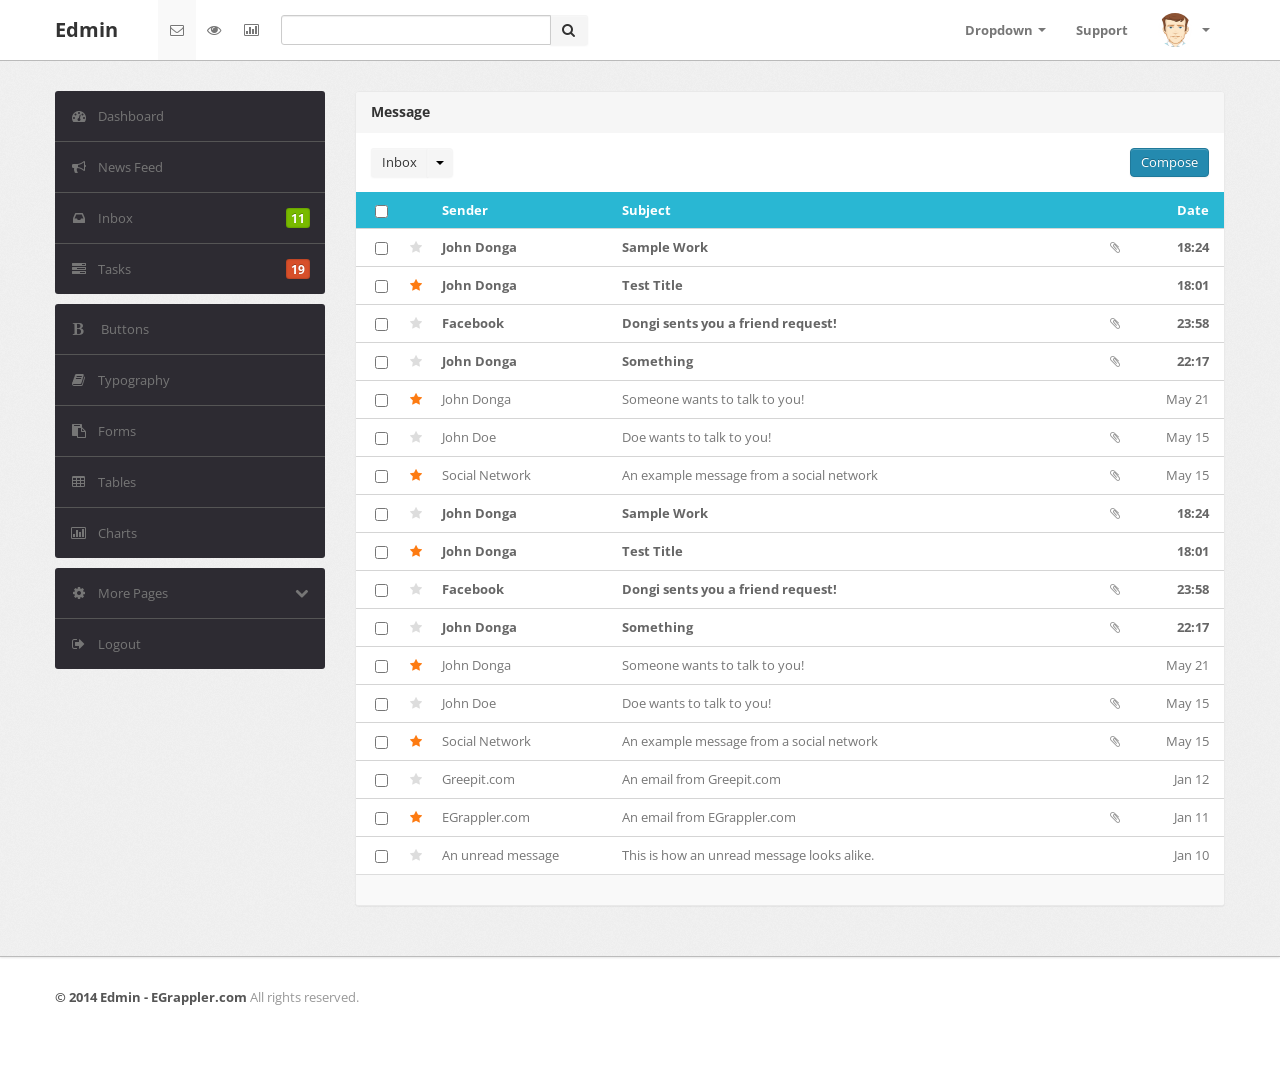
<file: resources/edmin/message.html>
﻿<!DOCTYPE html>
<html lang="en">
  <head>
    <head>
      <meta http-equiv="Content-Type" content="text/html; charset=utf-8" />
      <meta name="viewport" content="width=device-width, initial-scale=1.0" />
      <title>Edmin</title>
      <link
        type="text/css"
        href="bootstrap/css/bootstrap.min.css"
        rel="stylesheet" />
      <link
        type="text/css"
        href="bootstrap/css/bootstrap-responsive.min.css"
        rel="stylesheet" />
      <link type="text/css" href="css/theme.css" rel="stylesheet" />
      <link
        type="text/css"
        href="images/icons/css/font-awesome.css"
        rel="stylesheet" />
      <link
        type="text/css"
        href="http://fonts.googleapis.com/css?family=Open+Sans:400italic,600italic,400,600"
        rel="stylesheet" />
    </head>
    <body>
      <div class="navbar navbar-fixed-top">
        <div class="navbar-inner">
          <div class="container">
            <a
              class="btn btn-navbar"
              data-toggle="collapse"
              data-target=".navbar-inverse-collapse">
              <i class="icon-reorder shaded"></i></a
            ><a class="brand" href="index.php">Edmin </a>
            <div class="nav-collapse collapse navbar-inverse-collapse">
              <ul class="nav nav-icons">
                <li class="active">
                  <a href="#"><i class="icon-envelope"></i></a>
                </li>
                <li>
                  <a href="#"><i class="icon-eye-open"></i></a>
                </li>
                <li>
                  <a href="#"><i class="icon-bar-chart"></i></a>
                </li>
              </ul>
              <form class="navbar-search pull-left input-append" action="#">
                <input type="text" class="span3" />
                <button class="btn" type="button">
                  <i class="icon-search"></i>
                </button>
              </form>
              <ul class="nav pull-right">
                <li class="dropdown">
                  <a href="#" class="dropdown-toggle" data-toggle="dropdown"
                    >Dropdown <b class="caret"></b
                  ></a>
                  <ul class="dropdown-menu">
                    <li><a href="#">Item No. 1</a></li>
                    <li><a href="#">Don't Click</a></li>
                    <li class="divider"></li>
                    <li class="nav-header">Example Header</li>
                    <li><a href="#">A Separated link</a></li>
                  </ul>
                </li>
                <li><a href="#">Support </a></li>
                <li class="nav-user dropdown">
                  <a href="#" class="dropdown-toggle" data-toggle="dropdown">
                    <img src="images/user.png" class="nav-avatar" />
                    <b class="caret"></b
                  ></a>
                  <ul class="dropdown-menu">
                    <li><a href="#">Your Profile</a></li>
                    <li><a href="#">Edit Profile</a></li>
                    <li><a href="#">Account Settings</a></li>
                    <li class="divider"></li>
                    <li><a href="#">Logout</a></li>
                  </ul>
                </li>
              </ul>
            </div>
            <!-- /.nav-collapse -->
          </div>
        </div>
        <!-- /navbar-inner -->
      </div>
      <!-- /navbar -->
      <div class="wrapper">
        <div class="container">
          <div class="row">
            <div class="span3">
              <div class="sidebar">
                <ul class="widget widget-menu unstyled">
                  <li class="active">
                    <a href="index.php"
                      ><i class="menu-icon icon-dashboard"></i>Dashboard
                    </a>
                  </li>
                  <li>
                    <a href="activity.php"
                      ><i class="menu-icon icon-bullhorn"></i>News Feed
                    </a>
                  </li>
                  <li>
                    <a href="message.php"
                      ><i class="menu-icon icon-inbox"></i>Inbox
                      <b class="label green pull-right"> 11</b>
                    </a>
                  </li>
                  <li>
                    <a href="task.php"
                      ><i class="menu-icon icon-tasks"></i>Tasks
                      <b class="label orange pull-right"> 19</b>
                    </a>
                  </li>
                </ul>
                <!--/.widget-nav-->
                <ul class="widget widget-menu unstyled">
                  <li>
                    <a href="ui-button-icon.php"
                      ><i class="menu-icon icon-bold"></i> Buttons
                    </a>
                  </li>
                  <li>
                    <a href="ui-typography.php"
                      ><i class="menu-icon icon-book"></i>Typography
                    </a>
                  </li>
                  <li>
                    <a href="form.php"
                      ><i class="menu-icon icon-paste"></i>Forms
                    </a>
                  </li>
                  <li>
                    <a href="table.php"
                      ><i class="menu-icon icon-table"></i>Tables
                    </a>
                  </li>
                  <li>
                    <a href="charts.php"
                      ><i class="menu-icon icon-bar-chart"></i>Charts
                    </a>
                  </li>
                </ul>
                <!--/.widget-nav-->
                <ul class="widget widget-menu unstyled">
                  <li>
                    <a
                      class="collapsed"
                      data-toggle="collapse"
                      href="#togglePages"
                      ><i class="menu-icon icon-cog"> </i
                      ><i class="icon-chevron-down pull-right"></i
                      ><i class="icon-chevron-up pull-right"> </i>More Pages
                    </a>
                    <ul id="togglePages" class="collapse unstyled">
                      <li>
                        <a href="other-login.php"
                          ><i class="icon-inbox"></i>Login
                        </a>
                      </li>
                      <li>
                        <a href="other-user-profile.php"
                          ><i class="icon-inbox"></i>Profile
                        </a>
                      </li>
                      <li>
                        <a href="other-user-listing.php"
                          ><i class="icon-inbox"></i>All Users
                        </a>
                      </li>
                    </ul>
                  </li>
                  <li>
                    <a href="#"
                      ><i class="menu-icon icon-signout"></i>Logout
                    </a>
                  </li>
                </ul>
              </div>
              <!--/.sidebar-->
            </div>
            <!--/.span3-->
            <div class="span9">
              <div class="content">
                <div class="module message">
                  <div class="module-head">
                    <h3>Message</h3>
                  </div>
                  <div class="module-option clearfix">
                    <div class="pull-left">
                      <div class="btn-group">
                        <button class="btn">Inbox</button>
                        <button
                          class="btn dropdown-toggle"
                          data-toggle="dropdown">
                          <span class="caret"></span>
                        </button>
                        <ul class="dropdown-menu">
                          <li><a href="#">Inbox(11)</a></li>
                          <li><a href="#">Sent</a></li>
                          <li><a href="#">Draft(2)</a></li>
                          <li><a href="#">Trash</a></li>
                          <li class="divider"></li>
                          <li><a href="#">Settings</a></li>
                        </ul>
                      </div>
                    </div>
                    <div class="pull-right">
                      <a href="#" class="btn btn-primary">Compose</a>
                    </div>
                  </div>
                  <div class="module-body table">
                    <table class="table table-message">
                      <tbody>
                        <tr class="heading">
                          <td class="cell-check">
                            <input type="checkbox" class="inbox-checkbox" />
                          </td>
                          <td class="cell-icon"></td>
                          <td class="cell-author hidden-phone hidden-tablet">
                            Sender
                          </td>
                          <td class="cell-title">Subject</td>
                          <td class="cell-icon hidden-phone hidden-tablet"></td>
                          <td class="cell-time align-right">Date</td>
                        </tr>
                        <tr class="unread">
                          <td class="cell-check">
                            <input type="checkbox" class="inbox-checkbox" />
                          </td>
                          <td class="cell-icon">
                            <i class="icon-star"></i>
                          </td>
                          <td class="cell-author hidden-phone hidden-tablet">
                            John Donga
                          </td>
                          <td class="cell-title">Sample Work</td>
                          <td class="cell-icon hidden-phone hidden-tablet">
                            <i class="icon-paper-clip"></i>
                          </td>
                          <td class="cell-time align-right">18:24</td>
                        </tr>
                        <tr class="unread starred">
                          <td class="cell-check">
                            <input type="checkbox" class="inbox-checkbox" />
                          </td>
                          <td class="cell-icon">
                            <i class="icon-star"></i>
                          </td>
                          <td class="cell-author hidden-phone hidden-tablet">
                            John Donga
                          </td>
                          <td class="cell-title">Test Title</td>
                          <td class="cell-icon hidden-phone hidden-tablet">
                            <i class="icon-paper-clip-no"></i>
                          </td>
                          <td class="cell-time align-right">18:01</td>
                        </tr>
                        <tr class="unread">
                          <td class="cell-check">
                            <input type="checkbox" class="inbox-checkbox" />
                          </td>
                          <td class="cell-icon">
                            <i class="icon-star"></i>
                          </td>
                          <td class="cell-author hidden-phone hidden-tablet">
                            Facebook
                          </td>
                          <td class="cell-title">
                            Dongi sents you a friend request!
                          </td>
                          <td class="cell-icon hidden-phone hidden-tablet">
                            <i class="icon-paper-clip"></i>
                          </td>
                          <td class="cell-time align-right">23:58</td>
                        </tr>
                        <tr class="unread">
                          <td class="cell-check">
                            <input type="checkbox" class="inbox-checkbox" />
                          </td>
                          <td class="cell-icon">
                            <i class="icon-star"></i>
                          </td>
                          <td class="cell-author hidden-phone hidden-tablet">
                            John Donga
                          </td>
                          <td class="cell-title">Something</td>
                          <td class="cell-icon hidden-phone hidden-tablet">
                            <i class="icon-paper-clip"></i>
                          </td>
                          <td class="cell-time align-right">22:17</td>
                        </tr>
                        <tr class="read starred">
                          <td class="cell-check">
                            <input type="checkbox" class="inbox-checkbox" />
                          </td>
                          <td class="cell-icon">
                            <i class="icon-star"></i>
                          </td>
                          <td class="cell-author hidden-phone hidden-tablet">
                            John Donga
                          </td>
                          <td class="cell-title">
                            Someone wants to talk to you!
                          </td>
                          <td class="cell-icon hidden-phone hidden-tablet">
                            <i class="icon-paper-clip-no"></i>
                          </td>
                          <td class="cell-time align-right">May 21</td>
                        </tr>
                        <tr class="read">
                          <td class="cell-check">
                            <input type="checkbox" class="inbox-checkbox" />
                          </td>
                          <td class="cell-icon">
                            <i class="icon-star"></i>
                          </td>
                          <td class="cell-author hidden-phone hidden-tablet">
                            John Doe
                          </td>
                          <td class="cell-title">Doe wants to talk to you!</td>
                          <td class="cell-icon hidden-phone hidden-tablet">
                            <i class="icon-paper-clip"></i>
                          </td>
                          <td class="cell-time align-right">May 15</td>
                        </tr>
                        <tr class="read starred">
                          <td class="cell-check">
                            <input type="checkbox" class="inbox-checkbox" />
                          </td>
                          <td class="cell-icon">
                            <i class="icon-star"></i>
                          </td>
                          <td class="cell-author hidden-phone hidden-tablet">
                            Social Network
                          </td>
                          <td class="cell-title">
                            An example message from a social network
                          </td>
                          <td class="cell-icon hidden-phone hidden-tablet">
                            <i class="icon-paper-clip"></i>
                          </td>
                          <td class="cell-time align-right">May 15</td>
                        </tr>
                        <tr class="unread">
                          <td class="cell-check">
                            <input type="checkbox" class="inbox-checkbox" />
                          </td>
                          <td class="cell-icon">
                            <i class="icon-star"></i>
                          </td>
                          <td class="cell-author hidden-phone hidden-tablet">
                            John Donga
                          </td>
                          <td class="cell-title">Sample Work</td>
                          <td class="cell-icon hidden-phone hidden-tablet">
                            <i class="icon-paper-clip"></i>
                          </td>
                          <td class="cell-time align-right">18:24</td>
                        </tr>
                        <tr class="unread starred">
                          <td class="cell-check">
                            <input type="checkbox" class="inbox-checkbox" />
                          </td>
                          <td class="cell-icon">
                            <i class="icon-star"></i>
                          </td>
                          <td class="cell-author hidden-phone hidden-tablet">
                            John Donga
                          </td>
                          <td class="cell-title">Test Title</td>
                          <td class="cell-icon hidden-phone hidden-tablet">
                            <i class="icon-paper-clip-no"></i>
                          </td>
                          <td class="cell-time align-right">18:01</td>
                        </tr>
                        <tr class="unread">
                          <td class="cell-check">
                            <input type="checkbox" class="inbox-checkbox" />
                          </td>
                          <td class="cell-icon">
                            <i class="icon-star"></i>
                          </td>
                          <td class="cell-author hidden-phone hidden-tablet">
                            Facebook
                          </td>
                          <td class="cell-title">
                            Dongi sents you a friend request!
                          </td>
                          <td class="cell-icon hidden-phone hidden-tablet">
                            <i class="icon-paper-clip"></i>
                          </td>
                          <td class="cell-time align-right">23:58</td>
                        </tr>
                        <tr class="unread">
                          <td class="cell-check">
                            <input type="checkbox" class="inbox-checkbox" />
                          </td>
                          <td class="cell-icon">
                            <i class="icon-star"></i>
                          </td>
                          <td class="cell-author hidden-phone hidden-tablet">
                            John Donga
                          </td>
                          <td class="cell-title">Something</td>
                          <td class="cell-icon hidden-phone hidden-tablet">
                            <i class="icon-paper-clip"></i>
                          </td>
                          <td class="cell-time align-right">22:17</td>
                        </tr>
                        <tr class="read starred">
                          <td class="cell-check">
                            <input type="checkbox" class="inbox-checkbox" />
                          </td>
                          <td class="cell-icon">
                            <i class="icon-star"></i>
                          </td>
                          <td class="cell-author hidden-phone hidden-tablet">
                            John Donga
                          </td>
                          <td class="cell-title">
                            Someone wants to talk to you!
                          </td>
                          <td class="cell-icon hidden-phone hidden-tablet">
                            <i class="icon-paper-clip-no"></i>
                          </td>
                          <td class="cell-time align-right">May 21</td>
                        </tr>
                        <tr class="read">
                          <td class="cell-check">
                            <input type="checkbox" class="inbox-checkbox" />
                          </td>
                          <td class="cell-icon">
                            <i class="icon-star"></i>
                          </td>
                          <td class="cell-author hidden-phone hidden-tablet">
                            John Doe
                          </td>
                          <td class="cell-title">Doe wants to talk to you!</td>
                          <td class="cell-icon hidden-phone hidden-tablet">
                            <i class="icon-paper-clip"></i>
                          </td>
                          <td class="cell-time align-right">May 15</td>
                        </tr>
                        <tr class="read starred">
                          <td class="cell-check">
                            <input type="checkbox" class="inbox-checkbox" />
                          </td>
                          <td class="cell-icon">
                            <i class="icon-star"></i>
                          </td>
                          <td class="cell-author hidden-phone hidden-tablet">
                            Social Network
                          </td>
                          <td class="cell-title">
                            An example message from a social network
                          </td>
                          <td class="cell-icon hidden-phone hidden-tablet">
                            <i class="icon-paper-clip"></i>
                          </td>
                          <td class="cell-time align-right">May 15</td>
                        </tr>
                        <tr class="read">
                          <td class="cell-check">
                            <input type="checkbox" class="inbox-checkbox" />
                          </td>
                          <td class="cell-icon">
                            <i class="icon-star"></i>
                          </td>
                          <td class="cell-author hidden-phone hidden-tablet">
                            Greepit.com
                          </td>
                          <td class="cell-title">An email from Greepit.com</td>
                          <td class="cell-icon hidden-phone hidden-tablet">
                            <i class="icon-paper-clip-no"></i>
                          </td>
                          <td class="cell-time align-right">Jan 12</td>
                        </tr>
                        <tr class="read starred">
                          <td class="cell-check">
                            <input type="checkbox" class="inbox-checkbox" />
                          </td>
                          <td class="cell-icon">
                            <i class="icon-star"></i>
                          </td>
                          <td class="cell-author hidden-phone hidden-tablet">
                            EGrappler.com
                          </td>
                          <td class="cell-title">
                            An email from EGrappler.com
                          </td>
                          <td class="cell-icon hidden-phone hidden-tablet">
                            <i class="icon-paper-clip"></i>
                          </td>
                          <td class="cell-time align-right">Jan 11</td>
                        </tr>
                        <tr class="read">
                          <td class="cell-check">
                            <input type="checkbox" class="inbox-checkbox" />
                          </td>
                          <td class="cell-icon">
                            <i class="icon-star"></i>
                          </td>
                          <td class="cell-author hidden-phone hidden-tablet">
                            An unread message
                          </td>
                          <td class="cell-title">
                            This is how an unread message looks alike.
                          </td>
                          <td class="cell-icon hidden-phone hidden-tablet">
                            <i class="icon-paper-clip-no"></i>
                          </td>
                          <td class="cell-time align-right">Jan 10</td>
                        </tr>
                      </tbody>
                    </table>
                  </div>
                  <div class="module-foot"></div>
                </div>
              </div>
              <!--/.content-->
            </div>
            <!--/.span9-->
          </div>
        </div>
        <!--/.container-->
      </div>
      <!--/.wrapper-->
      <div class="footer">
        <div class="container">
          <b class="copyright">&copy; 2014 Edmin - EGrappler.com </b>All rights
          reserved.
        </div>
      </div>
      <script src="scripts/jquery-1.9.1.min.js" type="text/javascript"></script>
      <script
        src="scripts/jquery-ui-1.10.1.custom.min.js"
        type="text/javascript"></script>
      <script
        src="bootstrap/js/bootstrap.min.js"
        type="text/javascript"></script>
    </body>
  </head>
</html>
</file>
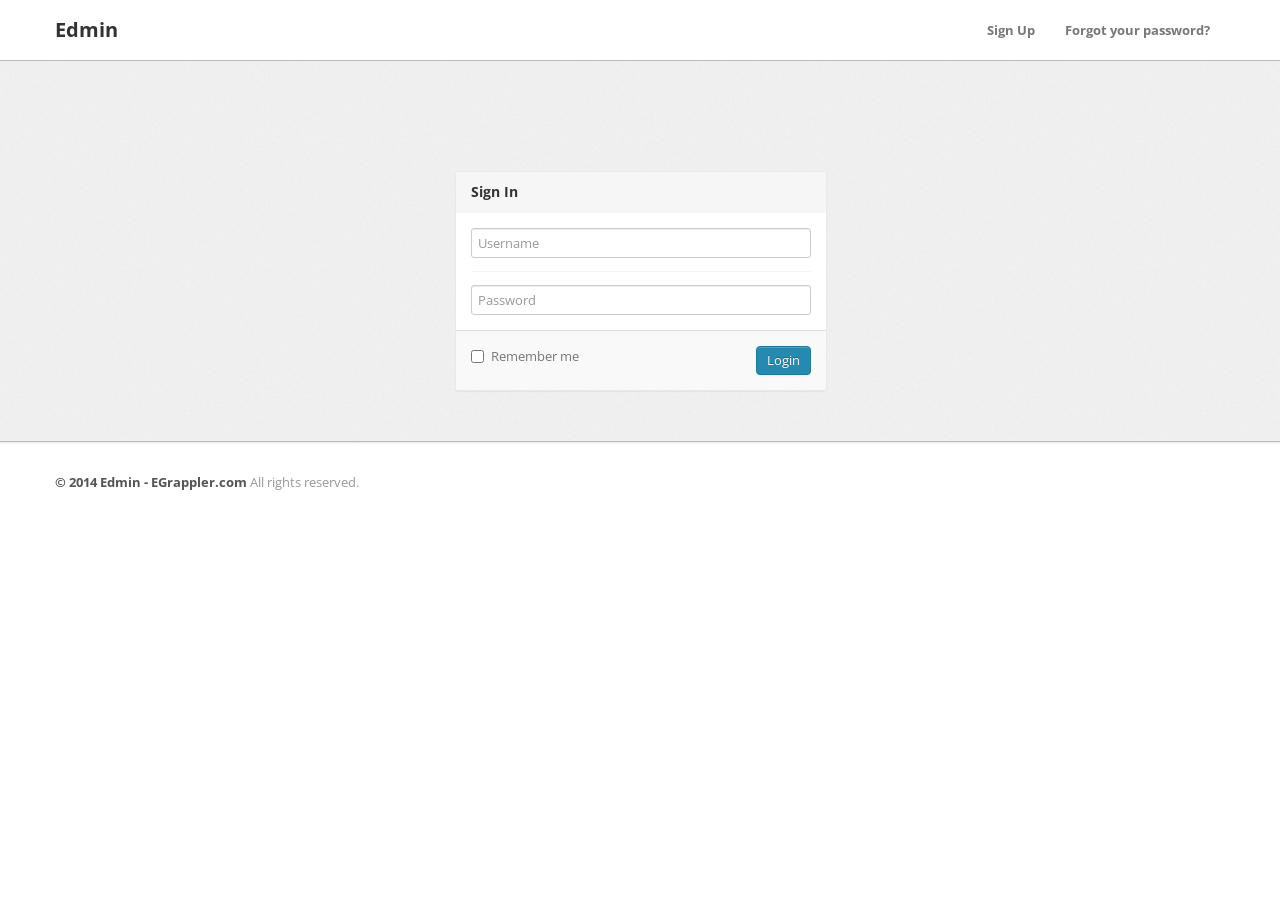
<file: resources/edmin/other-login.html>
﻿<!DOCTYPE html>
<html lang="en">
  <head>
    <meta http-equiv="Content-Type" content="text/html; charset=utf-8" />
    <meta name="viewport" content="width=device-width, initial-scale=1.0" />
    <title>Edmin</title>
    <link
      type="text/css"
      href="bootstrap/css/bootstrap.min.css"
      rel="stylesheet" />
    <link
      type="text/css"
      href="bootstrap/css/bootstrap-responsive.min.css"
      rel="stylesheet" />
    <link type="text/css" href="css/theme.css" rel="stylesheet" />
    <link
      type="text/css"
      href="images/icons/css/font-awesome.css"
      rel="stylesheet" />
    <link
      type="text/css"
      href="http://fonts.googleapis.com/css?family=Open+Sans:400italic,600italic,400,600"
      rel="stylesheet" />
  </head>
  <body>
    <div class="navbar navbar-fixed-top">
      <div class="navbar-inner">
        <div class="container">
          <a
            class="btn btn-navbar"
            data-toggle="collapse"
            data-target=".navbar-inverse-collapse">
            <i class="icon-reorder shaded"></i>
          </a>

          <a class="brand" href="index.php"> Edmin </a>

          <div class="nav-collapse collapse navbar-inverse-collapse">
            <ul class="nav pull-right">
              <li><a href="#"> Sign Up </a></li>

              <li><a href="#"> Forgot your password? </a></li>
            </ul>
          </div>
          <!-- /.nav-collapse -->
        </div>
      </div>
      <!-- /navbar-inner -->
    </div>
    <!-- /navbar -->

    <div class="wrapper">
      <div class="container">
        <div class="row">
          <div class="module module-login span4 offset4">
            <form class="form-vertical">
              <div class="module-head">
                <h3>Sign In</h3>
              </div>
              <div class="module-body">
                <div class="control-group">
                  <div class="controls row-fluid">
                    <input
                      class="span12"
                      type="text"
                      id="inputEmail"
                      placeholder="Username" />
                  </div>
                </div>
                <div class="control-group">
                  <div class="controls row-fluid">
                    <input
                      class="span12"
                      type="password"
                      id="inputPassword"
                      placeholder="Password" />
                  </div>
                </div>
              </div>
              <div class="module-foot">
                <div class="control-group">
                  <div class="controls clearfix">
                    <button type="submit" class="btn btn-primary pull-right">
                      Login
                    </button>
                    <label class="checkbox">
                      <input type="checkbox" /> Remember me
                    </label>
                  </div>
                </div>
              </div>
            </form>
          </div>
        </div>
      </div>
    </div>
    <!--/.wrapper-->

    <div class="footer">
      <div class="container">
        <b class="copyright">&copy; 2014 Edmin - EGrappler.com </b> All rights
        reserved.
      </div>
    </div>
    <script src="scripts/jquery-1.9.1.min.js" type="text/javascript"></script>
    <script
      src="scripts/jquery-ui-1.10.1.custom.min.js"
      type="text/javascript"></script>
    <script src="bootstrap/js/bootstrap.min.js" type="text/javascript"></script>
  </body>
</html>
</file>
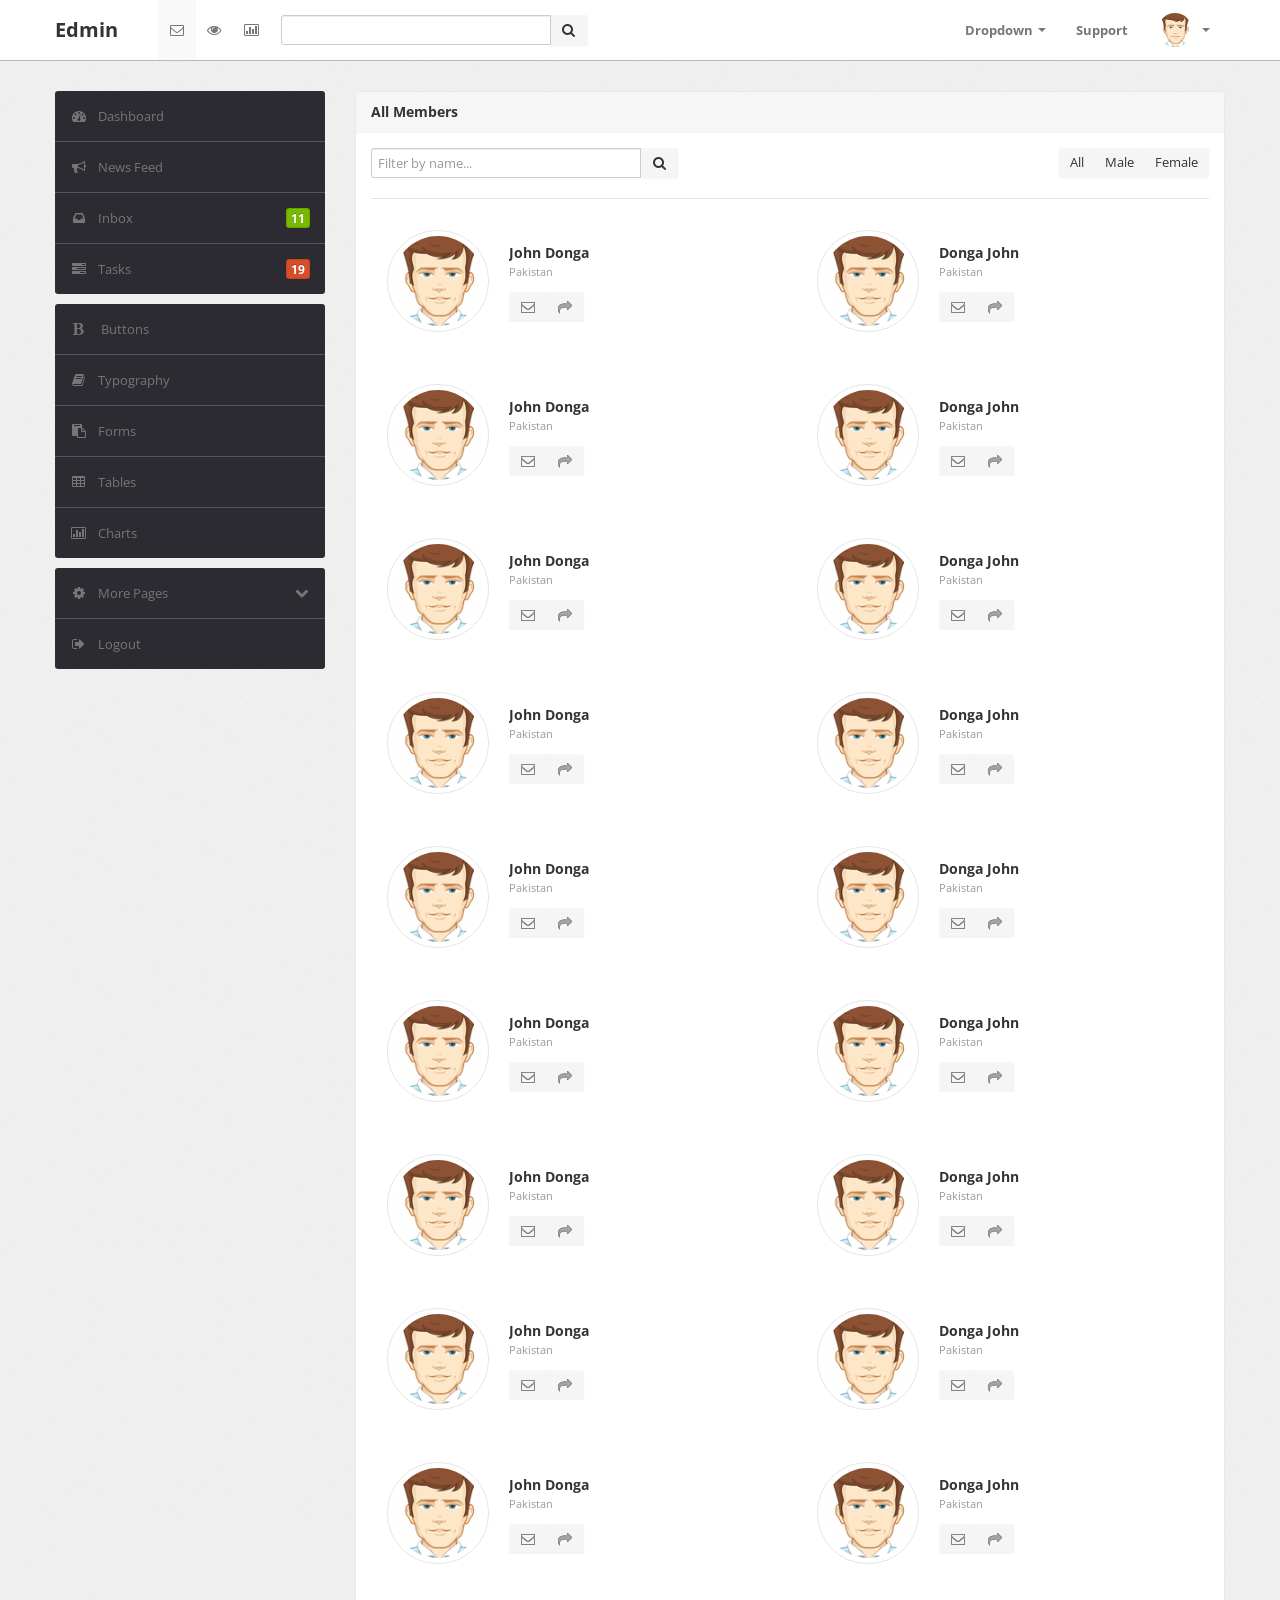
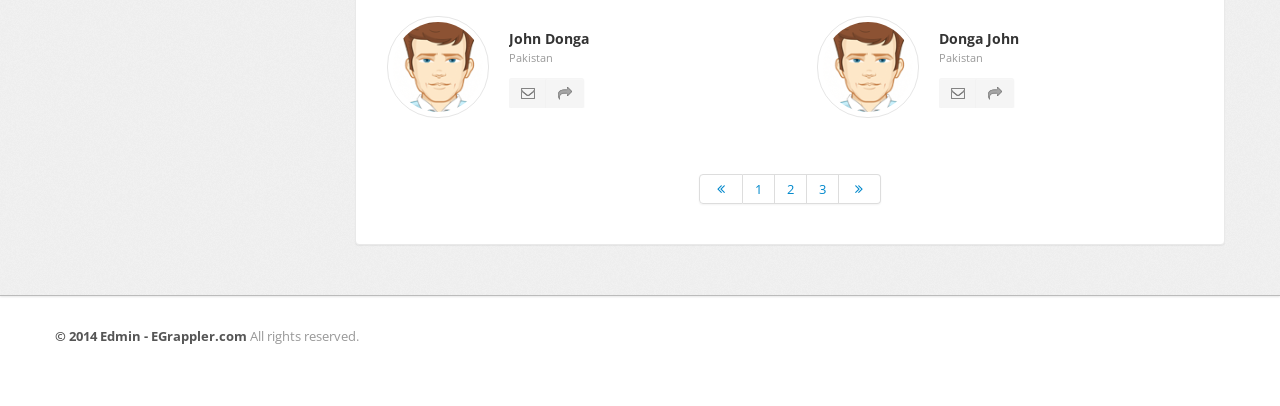
<file: resources/edmin/other-user-listing.html>
﻿<!DOCTYPE html>
<html lang="en">
  <head>
    <meta http-equiv="Content-Type" content="text/html; charset=utf-8" />
    <meta name="viewport" content="width=device-width, initial-scale=1.0" />
    <title>Edmin</title>
    <link
      type="text/css"
      href="bootstrap/css/bootstrap.min.css"
      rel="stylesheet" />
    <link
      type="text/css"
      href="bootstrap/css/bootstrap-responsive.min.css"
      rel="stylesheet" />
    <link type="text/css" href="css/theme.css" rel="stylesheet" />
    <link
      type="text/css"
      href="images/icons/css/font-awesome.css"
      rel="stylesheet" />
    <link
      type="text/css"
      href="http://fonts.googleapis.com/css?family=Open+Sans:400italic,600italic,400,600"
      rel="stylesheet" />
  </head>
  <body>
    <div class="navbar navbar-fixed-top">
      <div class="navbar-inner">
        <div class="container">
          <a
            class="btn btn-navbar"
            data-toggle="collapse"
            data-target=".navbar-inverse-collapse">
            <i class="icon-reorder shaded"></i></a
          ><a class="brand" href="index.php">Edmin </a>
          <div class="nav-collapse collapse navbar-inverse-collapse">
            <ul class="nav nav-icons">
              <li class="active">
                <a href="#"><i class="icon-envelope"></i></a>
              </li>
              <li>
                <a href="#"><i class="icon-eye-open"></i></a>
              </li>
              <li>
                <a href="#"><i class="icon-bar-chart"></i></a>
              </li>
            </ul>
            <form class="navbar-search pull-left input-append" action="#">
              <input type="text" class="span3" />
              <button class="btn" type="button">
                <i class="icon-search"></i>
              </button>
            </form>
            <ul class="nav pull-right">
              <li class="dropdown">
                <a href="#" class="dropdown-toggle" data-toggle="dropdown"
                  >Dropdown <b class="caret"></b
                ></a>
                <ul class="dropdown-menu">
                  <li><a href="#">Item No. 1</a></li>
                  <li><a href="#">Don't Click</a></li>
                  <li class="divider"></li>
                  <li class="nav-header">Example Header</li>
                  <li><a href="#">A Separated link</a></li>
                </ul>
              </li>
              <li><a href="#">Support </a></li>
              <li class="nav-user dropdown">
                <a href="#" class="dropdown-toggle" data-toggle="dropdown">
                  <img src="images/user.png" class="nav-avatar" />
                  <b class="caret"></b
                ></a>
                <ul class="dropdown-menu">
                  <li><a href="#">Your Profile</a></li>
                  <li><a href="#">Edit Profile</a></li>
                  <li><a href="#">Account Settings</a></li>
                  <li class="divider"></li>
                  <li><a href="#">Logout</a></li>
                </ul>
              </li>
            </ul>
          </div>
          <!-- /.nav-collapse -->
        </div>
      </div>
      <!-- /navbar-inner -->
    </div>
    <!-- /navbar -->
    <div class="wrapper">
      <div class="container">
        <div class="row">
          <div class="span3">
            <div class="sidebar">
              <ul class="widget widget-menu unstyled">
                <li class="active">
                  <a href="index.php"
                    ><i class="menu-icon icon-dashboard"></i>Dashboard
                  </a>
                </li>
                <li>
                  <a href="activity.php"
                    ><i class="menu-icon icon-bullhorn"></i>News Feed
                  </a>
                </li>
                <li>
                  <a href="message.php"
                    ><i class="menu-icon icon-inbox"></i>Inbox
                    <b class="label green pull-right"> 11</b>
                  </a>
                </li>
                <li>
                  <a href="task.php"
                    ><i class="menu-icon icon-tasks"></i>Tasks
                    <b class="label orange pull-right"> 19</b>
                  </a>
                </li>
              </ul>
              <!--/.widget-nav-->
              <ul class="widget widget-menu unstyled">
                <li>
                  <a href="ui-button-icon.php"
                    ><i class="menu-icon icon-bold"></i> Buttons
                  </a>
                </li>
                <li>
                  <a href="ui-typography.php"
                    ><i class="menu-icon icon-book"></i>Typography
                  </a>
                </li>
                <li>
                  <a href="form.php"
                    ><i class="menu-icon icon-paste"></i>Forms
                  </a>
                </li>
                <li>
                  <a href="table.php"
                    ><i class="menu-icon icon-table"></i>Tables
                  </a>
                </li>
                <li>
                  <a href="charts.php"
                    ><i class="menu-icon icon-bar-chart"></i>Charts
                  </a>
                </li>
              </ul>
              <!--/.widget-nav-->
              <ul class="widget widget-menu unstyled">
                <li>
                  <a
                    class="collapsed"
                    data-toggle="collapse"
                    href="#togglePages"
                    ><i class="menu-icon icon-cog"> </i
                    ><i class="icon-chevron-down pull-right"></i
                    ><i class="icon-chevron-up pull-right"> </i>More Pages
                  </a>
                  <ul id="togglePages" class="collapse unstyled">
                    <li>
                      <a href="other-login.php"
                        ><i class="icon-inbox"></i>Login
                      </a>
                    </li>
                    <li>
                      <a href="other-user-profile.php"
                        ><i class="icon-inbox"></i>Profile
                      </a>
                    </li>
                    <li>
                      <a href="other-user-listing.php"
                        ><i class="icon-inbox"></i>All Users
                      </a>
                    </li>
                  </ul>
                </li>
                <li>
                  <a href="#"><i class="menu-icon icon-signout"></i>Logout </a>
                </li>
              </ul>
            </div>
            <!--/.sidebar-->
          </div>
          <!--/.span3-->
          <div class="span9">
            <div class="content">
              <div class="module">
                <div class="module-head">
                  <h3>All Members</h3>
                </div>
                <div class="module-option clearfix">
                  <form>
                    <div class="input-append pull-left">
                      <input
                        type="text"
                        class="span3"
                        placeholder="Filter by name..." />
                      <button type="submit" class="btn">
                        <i class="icon-search"></i>
                      </button>
                    </div>
                  </form>
                  <div class="btn-group pull-right" data-toggle="buttons-radio">
                    <button type="button" class="btn">All</button>
                    <button type="button" class="btn">Male</button>
                    <button type="button" class="btn">Female</button>
                  </div>
                </div>
                <div class="module-body">
                  <div class="row-fluid">
                    <div class="span6">
                      <div class="media user">
                        <a class="media-avatar pull-left" href="#">
                          <img src="images/user.png" />
                        </a>
                        <div class="media-body">
                          <h3 class="media-title">John Donga</h3>
                          <p>
                            <small class="muted">Pakistan</small>
                          </p>
                          <div class="media-option btn-group shaded-icon">
                            <button class="btn btn-small">
                              <i class="icon-envelope"></i>
                            </button>
                            <button class="btn btn-small">
                              <i class="icon-share-alt"></i>
                            </button>
                          </div>
                        </div>
                      </div>
                    </div>
                    <div class="span6">
                      <div class="media user">
                        <a class="media-avatar pull-left" href="#">
                          <img src="images/user.png" />
                        </a>
                        <div class="media-body">
                          <h3 class="media-title">Donga John</h3>
                          <p>
                            <small class="muted">Pakistan</small>
                          </p>
                          <div class="media-option btn-group shaded-icon">
                            <button class="btn btn-small">
                              <i class="icon-envelope"></i>
                            </button>
                            <button class="btn btn-small">
                              <i class="icon-share-alt"></i>
                            </button>
                          </div>
                        </div>
                      </div>
                    </div>
                  </div>
                  <!--/.row-fluid-->
                  <br />
                  <div class="row-fluid">
                    <div class="span6">
                      <div class="media user">
                        <a class="media-avatar pull-left" href="#">
                          <img src="images/user.png" />
                        </a>
                        <div class="media-body">
                          <h3 class="media-title">John Donga</h3>
                          <p>
                            <small class="muted">Pakistan</small>
                          </p>
                          <div class="media-option btn-group shaded-icon">
                            <button class="btn btn-small">
                              <i class="icon-envelope"></i>
                            </button>
                            <button class="btn btn-small">
                              <i class="icon-share-alt"></i>
                            </button>
                          </div>
                        </div>
                      </div>
                    </div>
                    <div class="span6">
                      <div class="media user">
                        <a class="media-avatar pull-left" href="#">
                          <img src="images/user.png" />
                        </a>
                        <div class="media-body">
                          <h3 class="media-title">Donga John</h3>
                          <p>
                            <small class="muted">Pakistan</small>
                          </p>
                          <div class="media-option btn-group shaded-icon">
                            <button class="btn btn-small">
                              <i class="icon-envelope"></i>
                            </button>
                            <button class="btn btn-small">
                              <i class="icon-share-alt"></i>
                            </button>
                          </div>
                        </div>
                      </div>
                    </div>
                  </div>
                  <!--/.row-fluid-->
                  <br />
                  <div class="row-fluid">
                    <div class="span6">
                      <div class="media user">
                        <a class="media-avatar pull-left" href="#">
                          <img src="images/user.png" />
                        </a>
                        <div class="media-body">
                          <h3 class="media-title">John Donga</h3>
                          <p>
                            <small class="muted">Pakistan</small>
                          </p>
                          <div class="media-option btn-group shaded-icon">
                            <button class="btn btn-small">
                              <i class="icon-envelope"></i>
                            </button>
                            <button class="btn btn-small">
                              <i class="icon-share-alt"></i>
                            </button>
                          </div>
                        </div>
                      </div>
                    </div>
                    <div class="span6">
                      <div class="media user">
                        <a class="media-avatar pull-left" href="#">
                          <img src="images/user.png" />
                        </a>
                        <div class="media-body">
                          <h3 class="media-title">Donga John</h3>
                          <p>
                            <small class="muted">Pakistan</small>
                          </p>
                          <div class="media-option btn-group shaded-icon">
                            <button class="btn btn-small">
                              <i class="icon-envelope"></i>
                            </button>
                            <button class="btn btn-small">
                              <i class="icon-share-alt"></i>
                            </button>
                          </div>
                        </div>
                      </div>
                    </div>
                  </div>
                  <!--/.row-fluid-->
                  <br />
                  <div class="row-fluid">
                    <div class="span6">
                      <div class="media user">
                        <a class="media-avatar pull-left" href="#">
                          <img src="images/user.png" />
                        </a>
                        <div class="media-body">
                          <h3 class="media-title">John Donga</h3>
                          <p>
                            <small class="muted">Pakistan</small>
                          </p>
                          <div class="media-option btn-group shaded-icon">
                            <button class="btn btn-small">
                              <i class="icon-envelope"></i>
                            </button>
                            <button class="btn btn-small">
                              <i class="icon-share-alt"></i>
                            </button>
                          </div>
                        </div>
                      </div>
                    </div>
                    <div class="span6">
                      <div class="media user">
                        <a class="media-avatar pull-left" href="#">
                          <img src="images/user.png" />
                        </a>
                        <div class="media-body">
                          <h3 class="media-title">Donga John</h3>
                          <p>
                            <small class="muted">Pakistan</small>
                          </p>
                          <div class="media-option btn-group shaded-icon">
                            <button class="btn btn-small">
                              <i class="icon-envelope"></i>
                            </button>
                            <button class="btn btn-small">
                              <i class="icon-share-alt"></i>
                            </button>
                          </div>
                        </div>
                      </div>
                    </div>
                  </div>
                  <!--/.row-fluid-->
                  <br />
                  <div class="row-fluid">
                    <div class="span6">
                      <div class="media user">
                        <a class="media-avatar pull-left" href="#">
                          <img src="images/user.png" />
                        </a>
                        <div class="media-body">
                          <h3 class="media-title">John Donga</h3>
                          <p>
                            <small class="muted">Pakistan</small>
                          </p>
                          <div class="media-option btn-group shaded-icon">
                            <button class="btn btn-small">
                              <i class="icon-envelope"></i>
                            </button>
                            <button class="btn btn-small">
                              <i class="icon-share-alt"></i>
                            </button>
                          </div>
                        </div>
                      </div>
                    </div>
                    <div class="span6">
                      <div class="media user">
                        <a class="media-avatar pull-left" href="#">
                          <img src="images/user.png" />
                        </a>
                        <div class="media-body">
                          <h3 class="media-title">Donga John</h3>
                          <p>
                            <small class="muted">Pakistan</small>
                          </p>
                          <div class="media-option btn-group shaded-icon">
                            <button class="btn btn-small">
                              <i class="icon-envelope"></i>
                            </button>
                            <button class="btn btn-small">
                              <i class="icon-share-alt"></i>
                            </button>
                          </div>
                        </div>
                      </div>
                    </div>
                  </div>
                  <!--/.row-fluid-->
                  <br />
                  <div class="row-fluid">
                    <div class="span6">
                      <div class="media user">
                        <a class="media-avatar pull-left" href="#">
                          <img src="images/user.png" />
                        </a>
                        <div class="media-body">
                          <h3 class="media-title">John Donga</h3>
                          <p>
                            <small class="muted">Pakistan</small>
                          </p>
                          <div class="media-option btn-group shaded-icon">
                            <button class="btn btn-small">
                              <i class="icon-envelope"></i>
                            </button>
                            <button class="btn btn-small">
                              <i class="icon-share-alt"></i>
                            </button>
                          </div>
                        </div>
                      </div>
                    </div>
                    <div class="span6">
                      <div class="media user">
                        <a class="media-avatar pull-left" href="#">
                          <img src="images/user.png" />
                        </a>
                        <div class="media-body">
                          <h3 class="media-title">Donga John</h3>
                          <p>
                            <small class="muted">Pakistan</small>
                          </p>
                          <div class="media-option btn-group shaded-icon">
                            <button class="btn btn-small">
                              <i class="icon-envelope"></i>
                            </button>
                            <button class="btn btn-small">
                              <i class="icon-share-alt"></i>
                            </button>
                          </div>
                        </div>
                      </div>
                    </div>
                  </div>
                  <!--/.row-fluid-->
                  <br />
                  <div class="row-fluid">
                    <div class="span6">
                      <div class="media user">
                        <a class="media-avatar pull-left" href="#">
                          <img src="images/user.png" />
                        </a>
                        <div class="media-body">
                          <h3 class="media-title">John Donga</h3>
                          <p>
                            <small class="muted">Pakistan</small>
                          </p>
                          <div class="media-option btn-group shaded-icon">
                            <button class="btn btn-small">
                              <i class="icon-envelope"></i>
                            </button>
                            <button class="btn btn-small">
                              <i class="icon-share-alt"></i>
                            </button>
                          </div>
                        </div>
                      </div>
                    </div>
                    <div class="span6">
                      <div class="media user">
                        <a class="media-avatar pull-left" href="#">
                          <img src="images/user.png" />
                        </a>
                        <div class="media-body">
                          <h3 class="media-title">Donga John</h3>
                          <p>
                            <small class="muted">Pakistan</small>
                          </p>
                          <div class="media-option btn-group shaded-icon">
                            <button class="btn btn-small">
                              <i class="icon-envelope"></i>
                            </button>
                            <button class="btn btn-small">
                              <i class="icon-share-alt"></i>
                            </button>
                          </div>
                        </div>
                      </div>
                    </div>
                  </div>
                  <!--/.row-fluid-->
                  <br />
                  <div class="row-fluid">
                    <div class="span6">
                      <div class="media user">
                        <a class="media-avatar pull-left" href="#">
                          <img src="images/user.png" />
                        </a>
                        <div class="media-body">
                          <h3 class="media-title">John Donga</h3>
                          <p>
                            <small class="muted">Pakistan</small>
                          </p>
                          <div class="media-option btn-group shaded-icon">
                            <button class="btn btn-small">
                              <i class="icon-envelope"></i>
                            </button>
                            <button class="btn btn-small">
                              <i class="icon-share-alt"></i>
                            </button>
                          </div>
                        </div>
                      </div>
                    </div>
                    <div class="span6">
                      <div class="media user">
                        <a class="media-avatar pull-left" href="#">
                          <img src="images/user.png" />
                        </a>
                        <div class="media-body">
                          <h3 class="media-title">Donga John</h3>
                          <p>
                            <small class="muted">Pakistan</small>
                          </p>
                          <div class="media-option btn-group shaded-icon">
                            <button class="btn btn-small">
                              <i class="icon-envelope"></i>
                            </button>
                            <button class="btn btn-small">
                              <i class="icon-share-alt"></i>
                            </button>
                          </div>
                        </div>
                      </div>
                    </div>
                  </div>
                  <!--/.row-fluid-->
                  <br />
                  <div class="row-fluid">
                    <div class="span6">
                      <div class="media user">
                        <a class="media-avatar pull-left" href="#">
                          <img src="images/user.png" />
                        </a>
                        <div class="media-body">
                          <h3 class="media-title">John Donga</h3>
                          <p>
                            <small class="muted">Pakistan</small>
                          </p>
                          <div class="media-option btn-group shaded-icon">
                            <button class="btn btn-small">
                              <i class="icon-envelope"></i>
                            </button>
                            <button class="btn btn-small">
                              <i class="icon-share-alt"></i>
                            </button>
                          </div>
                        </div>
                      </div>
                    </div>
                    <div class="span6">
                      <div class="media user">
                        <a class="media-avatar pull-left" href="#">
                          <img src="images/user.png" />
                        </a>
                        <div class="media-body">
                          <h3 class="media-title">Donga John</h3>
                          <p>
                            <small class="muted">Pakistan</small>
                          </p>
                          <div class="media-option btn-group shaded-icon">
                            <button class="btn btn-small">
                              <i class="icon-envelope"></i>
                            </button>
                            <button class="btn btn-small">
                              <i class="icon-share-alt"></i>
                            </button>
                          </div>
                        </div>
                      </div>
                    </div>
                  </div>
                  <!--/.row-fluid-->
                  <br />
                  <div class="row-fluid">
                    <div class="span6">
                      <div class="media user">
                        <a class="media-avatar pull-left" href="#">
                          <img src="images/user.png" />
                        </a>
                        <div class="media-body">
                          <h3 class="media-title">John Donga</h3>
                          <p>
                            <small class="muted">Pakistan</small>
                          </p>
                          <div class="media-option btn-group shaded-icon">
                            <button class="btn btn-small">
                              <i class="icon-envelope"></i>
                            </button>
                            <button class="btn btn-small">
                              <i class="icon-share-alt"></i>
                            </button>
                          </div>
                        </div>
                      </div>
                    </div>
                    <div class="span6">
                      <div class="media user">
                        <a class="media-avatar pull-left" href="#">
                          <img src="images/user.png" />
                        </a>
                        <div class="media-body">
                          <h3 class="media-title">Donga John</h3>
                          <p>
                            <small class="muted">Pakistan</small>
                          </p>
                          <div class="media-option btn-group shaded-icon">
                            <button class="btn btn-small">
                              <i class="icon-envelope"></i>
                            </button>
                            <button class="btn btn-small">
                              <i class="icon-share-alt"></i>
                            </button>
                          </div>
                        </div>
                      </div>
                    </div>
                  </div>
                  <!--/.row-fluid-->
                  <br />
                  <div class="pagination pagination-centered">
                    <ul>
                      <li>
                        <a href="#"><i class="icon-double-angle-left"></i></a>
                      </li>
                      <li><a href="#">1</a></li>
                      <li><a href="#">2</a></li>
                      <li><a href="#">3</a></li>
                      <li>
                        <a href="#"><i class="icon-double-angle-right"></i></a>
                      </li>
                    </ul>
                  </div>
                </div>
              </div>
            </div>
            <!--/.content-->
          </div>
          <!--/.span9-->
        </div>
      </div>
      <!--/.container-->
    </div>
    <!--/.wrapper-->
    <div class="footer">
      <div class="container">
        <b class="copyright">&copy; 2014 Edmin - EGrappler.com </b>All rights
        reserved.
      </div>
    </div>
    <script src="scripts/jquery-1.9.1.min.js" type="text/javascript"></script>
    <script
      src="scripts/jquery-ui-1.10.1.custom.min.js"
      type="text/javascript"></script>
    <script src="bootstrap/js/bootstrap.min.js" type="text/javascript"></script>
    <script
      src="scripts/datatables/jquery.dataTables.js"
      type="text/javascript"></script>
  </body>
</html>
</file>
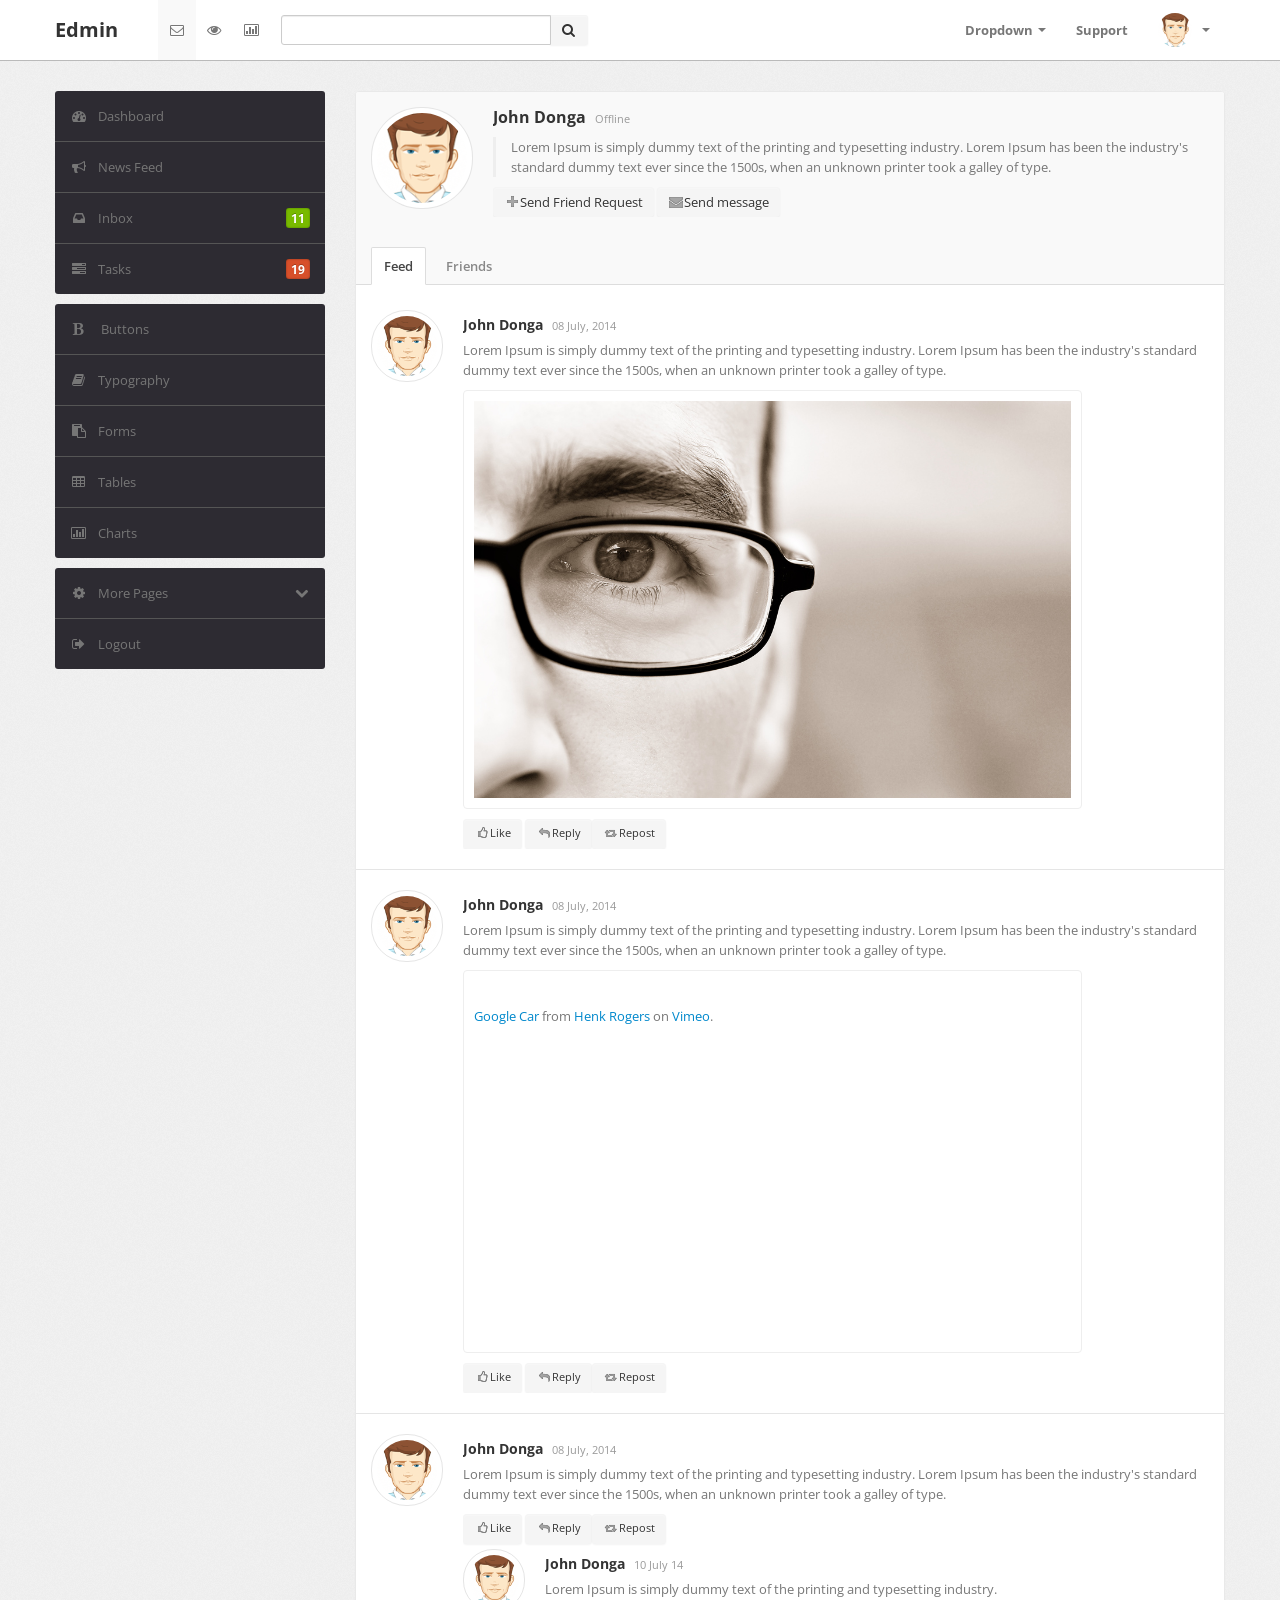
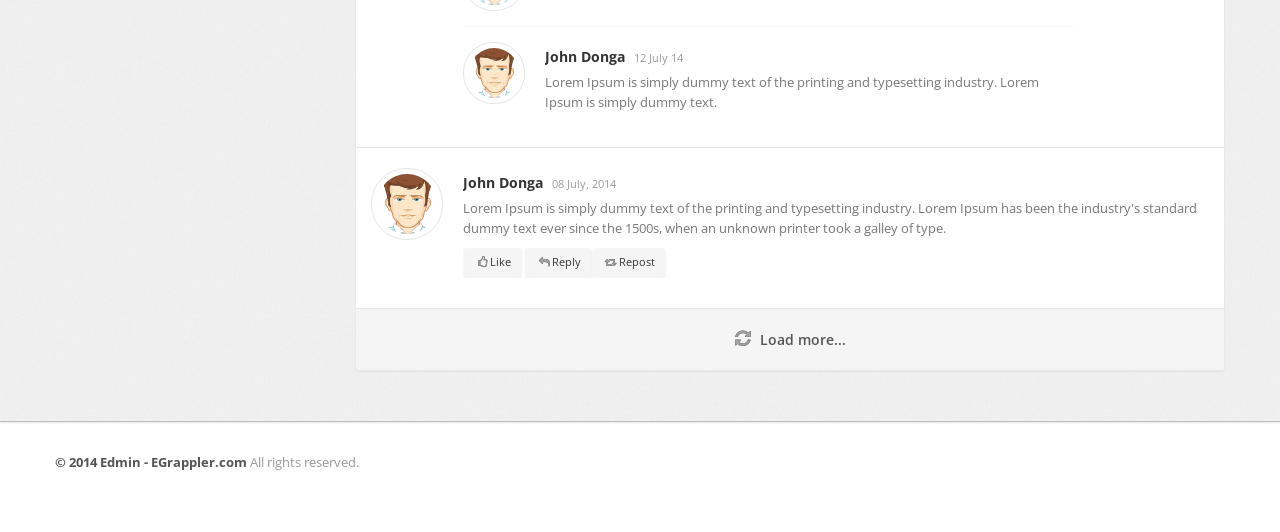
<file: resources/edmin/other-user-profile.html>
﻿<!DOCTYPE html>
<html lang="en">
  <head>
    <meta http-equiv="Content-Type" content="text/html; charset=utf-8" />
    <meta name="viewport" content="width=device-width, initial-scale=1.0" />
    <title>Edmin</title>
    <link
      type="text/css"
      href="bootstrap/css/bootstrap.min.css"
      rel="stylesheet" />
    <link
      type="text/css"
      href="bootstrap/css/bootstrap-responsive.min.css"
      rel="stylesheet" />
    <link type="text/css" href="css/theme.css" rel="stylesheet" />
    <link
      type="text/css"
      href="images/icons/css/font-awesome.css"
      rel="stylesheet" />
    <link
      type="text/css"
      href="http://fonts.googleapis.com/css?family=Open+Sans:400italic,600italic,400,600"
      rel="stylesheet" />
  </head>
  <body>
    <div class="navbar navbar-fixed-top">
      <div class="navbar-inner">
        <div class="container">
          <a
            class="btn btn-navbar"
            data-toggle="collapse"
            data-target=".navbar-inverse-collapse">
            <i class="icon-reorder shaded"></i></a
          ><a class="brand" href="index.php">Edmin </a>
          <div class="nav-collapse collapse navbar-inverse-collapse">
            <ul class="nav nav-icons">
              <li class="active">
                <a href="#"><i class="icon-envelope"></i></a>
              </li>
              <li>
                <a href="#"><i class="icon-eye-open"></i></a>
              </li>
              <li>
                <a href="#"><i class="icon-bar-chart"></i></a>
              </li>
            </ul>
            <form class="navbar-search pull-left input-append" action="#">
              <input type="text" class="span3" />
              <button class="btn" type="button">
                <i class="icon-search"></i>
              </button>
            </form>
            <ul class="nav pull-right">
              <li class="dropdown">
                <a href="#" class="dropdown-toggle" data-toggle="dropdown"
                  >Dropdown <b class="caret"></b
                ></a>
                <ul class="dropdown-menu">
                  <li><a href="#">Item No. 1</a></li>
                  <li><a href="#">Don't Click</a></li>
                  <li class="divider"></li>
                  <li class="nav-header">Example Header</li>
                  <li><a href="#">A Separated link</a></li>
                </ul>
              </li>
              <li><a href="#">Support </a></li>
              <li class="nav-user dropdown">
                <a href="#" class="dropdown-toggle" data-toggle="dropdown">
                  <img src="images/user.png" class="nav-avatar" />
                  <b class="caret"></b
                ></a>
                <ul class="dropdown-menu">
                  <li><a href="#">Your Profile</a></li>
                  <li><a href="#">Edit Profile</a></li>
                  <li><a href="#">Account Settings</a></li>
                  <li class="divider"></li>
                  <li><a href="#">Logout</a></li>
                </ul>
              </li>
            </ul>
          </div>
          <!-- /.nav-collapse -->
        </div>
      </div>
      <!-- /navbar-inner -->
    </div>
    <!-- /navbar -->
    <div class="wrapper">
      <div class="container">
        <div class="row">
          <div class="span3">
            <div class="sidebar">
              <ul class="widget widget-menu unstyled">
                <li class="active">
                  <a href="index.php"
                    ><i class="menu-icon icon-dashboard"></i>Dashboard
                  </a>
                </li>
                <li>
                  <a href="activity.php"
                    ><i class="menu-icon icon-bullhorn"></i>News Feed
                  </a>
                </li>
                <li>
                  <a href="message.php"
                    ><i class="menu-icon icon-inbox"></i>Inbox
                    <b class="label green pull-right"> 11</b>
                  </a>
                </li>
                <li>
                  <a href="task.php"
                    ><i class="menu-icon icon-tasks"></i>Tasks
                    <b class="label orange pull-right"> 19</b>
                  </a>
                </li>
              </ul>
              <!--/.widget-nav-->
              <ul class="widget widget-menu unstyled">
                <li>
                  <a href="ui-button-icon.php"
                    ><i class="menu-icon icon-bold"></i> Buttons
                  </a>
                </li>
                <li>
                  <a href="ui-typography.php"
                    ><i class="menu-icon icon-book"></i>Typography
                  </a>
                </li>
                <li>
                  <a href="form.php"
                    ><i class="menu-icon icon-paste"></i>Forms
                  </a>
                </li>
                <li>
                  <a href="table.php"
                    ><i class="menu-icon icon-table"></i>Tables
                  </a>
                </li>
                <li>
                  <a href="charts.php"
                    ><i class="menu-icon icon-bar-chart"></i>Charts
                  </a>
                </li>
              </ul>
              <!--/.widget-nav-->
              <ul class="widget widget-menu unstyled">
                <li>
                  <a
                    class="collapsed"
                    data-toggle="collapse"
                    href="#togglePages"
                    ><i class="menu-icon icon-cog"> </i
                    ><i class="icon-chevron-down pull-right"></i
                    ><i class="icon-chevron-up pull-right"> </i>More Pages
                  </a>
                  <ul id="togglePages" class="collapse unstyled">
                    <li>
                      <a href="other-login.php"
                        ><i class="icon-inbox"></i>Login
                      </a>
                    </li>
                    <li>
                      <a href="other-user-profile.php"
                        ><i class="icon-inbox"></i>Profile
                      </a>
                    </li>
                    <li>
                      <a href="other-user-listing.php"
                        ><i class="icon-inbox"></i>All Users
                      </a>
                    </li>
                  </ul>
                </li>
                <li>
                  <a href="#"><i class="menu-icon icon-signout"></i>Logout </a>
                </li>
              </ul>
            </div>
            <!--/.sidebar-->
          </div>
          <!--/.span3-->
          <div class="span9">
            <div class="content">
              <div class="module">
                <div class="module-body">
                  <div class="profile-head media">
                    <a href="#" class="media-avatar pull-left">
                      <img src="images/user.png" />
                    </a>
                    <div class="media-body">
                      <h4>John Donga <small>Offline</small></h4>
                      <p class="profile-brief">
                        Lorem Ipsum is simply dummy text of the printing and
                        typesetting industry. Lorem Ipsum has been the
                        industry's standard dummy text ever since the 1500s,
                        when an unknown printer took a galley of type.
                      </p>
                      <div class="profile-details muted">
                        <a href="#" class="btn"
                          ><i class="icon-plus shaded"></i>Send Friend Request
                        </a>
                        <a href="#" class="btn"
                          ><i class="icon-envelope-alt shaded"></i>Send message
                        </a>
                      </div>
                    </div>
                  </div>
                  <ul class="profile-tab nav nav-tabs">
                    <li class="active">
                      <a href="#activity" data-toggle="tab">Feed</a>
                    </li>
                    <li><a href="#friends" data-toggle="tab">Friends</a></li>
                  </ul>
                  <div class="profile-tab-content tab-content">
                    <div class="tab-pane fade active in" id="activity">
                      <div class="stream-list">
                        <div class="media stream">
                          <a href="#" class="media-avatar medium pull-left">
                            <img src="images/user.png" />
                          </a>
                          <div class="media-body">
                            <div class="stream-headline">
                              <h5 class="stream-author">
                                John Donga <small>08 July, 2014</small>
                              </h5>
                              <div class="stream-text">
                                Lorem Ipsum is simply dummy text of the printing
                                and typesetting industry. Lorem Ipsum has been
                                the industry's standard dummy text ever since
                                the 1500s, when an unknown printer took a galley
                                of type.
                              </div>
                              <div class="stream-attachment photo">
                                <div class="responsive-photo">
                                  <img src="images/img.jpg" alt="" />
                                </div>
                              </div>
                            </div>
                            <!--/.stream-headline-->
                            <div class="stream-options">
                              <a href="#" class="btn btn-small"
                                ><i class="icon-thumbs-up shaded"></i>Like
                              </a>
                              <a href="#" class="btn btn-small"
                                ><i class="icon-reply shaded"></i>Reply </a
                              ><a href="#" class="btn btn-small"
                                ><i class="icon-retweet shaded"></i>Repost
                              </a>
                            </div>
                          </div>
                        </div>
                        <!--/.media .stream-->
                        <div class="media stream">
                          <a href="#" class="media-avatar medium pull-left">
                            <img src="images/user.png" />
                          </a>
                          <div class="media-body">
                            <div class="stream-headline">
                              <h5 class="stream-author">
                                John Donga <small>08 July, 2014</small>
                              </h5>
                              <div class="stream-text">
                                Lorem Ipsum is simply dummy text of the printing
                                and typesetting industry. Lorem Ipsum has been
                                the industry's standard dummy text ever since
                                the 1500s, when an unknown printer took a galley
                                of type.
                              </div>
                              <div class="stream-attachment video">
                                <div class="responsive-video">
                                  <iframe
                                    src="//player.vimeo.com/video/20630217"
                                    width="560"
                                    height="315"
                                    frameborder="0"
                                    webkitallowfullscreen
                                    mozallowfullscreen
                                    allowfullscreen></iframe>
                                  <p>
                                    <a href="http://vimeo.com/20630217"
                                      >Google Car</a
                                    >
                                    from
                                    <a href="http://vimeo.com/user3524956">
                                      Henk Rogers</a
                                    >
                                    on <a href="https://vimeo.com">Vimeo</a>.
                                  </p>
                                </div>
                              </div>
                            </div>
                            <!--/.stream-headline-->
                            <div class="stream-options">
                              <a href="#" class="btn btn-small"
                                ><i class="icon-thumbs-up shaded"></i>Like
                              </a>
                              <a href="#" class="btn btn-small"
                                ><i class="icon-reply shaded"></i>Reply </a
                              ><a href="#" class="btn btn-small"
                                ><i class="icon-retweet shaded"></i>Repost
                              </a>
                            </div>
                          </div>
                        </div>
                        <!--/.media .stream-->
                        <div class="media stream">
                          <a href="#" class="media-avatar medium pull-left">
                            <img src="images/user.png" />
                          </a>
                          <div class="media-body">
                            <div class="stream-headline">
                              <h5 class="stream-author">
                                John Donga <small>08 July, 2014</small>
                              </h5>
                              <div class="stream-text">
                                Lorem Ipsum is simply dummy text of the printing
                                and typesetting industry. Lorem Ipsum has been
                                the industry's standard dummy text ever since
                                the 1500s, when an unknown printer took a galley
                                of type.
                              </div>
                            </div>
                            <!--/.stream-headline-->
                            <div class="stream-options">
                              <a href="#" class="btn btn-small"
                                ><i class="icon-thumbs-up shaded"></i>Like
                              </a>
                              <a href="#" class="btn btn-small"
                                ><i class="icon-reply shaded"></i>Reply </a
                              ><a href="#" class="btn btn-small"
                                ><i class="icon-retweet shaded"></i>Repost
                              </a>
                            </div>
                            <div class="stream-respond">
                              <div class="media stream">
                                <a
                                  href="#"
                                  class="media-avatar small pull-left">
                                  <img src="images/user.png" />
                                </a>
                                <div class="media-body">
                                  <div class="stream-headline">
                                    <h5 class="stream-author">
                                      John Donga <small>10 July 14</small>
                                    </h5>
                                    <div class="stream-text">
                                      Lorem Ipsum is simply dummy text of the
                                      printing and typesetting industry.
                                    </div>
                                  </div>
                                  <!--/.stream-headline-->
                                </div>
                              </div>
                              <!--/.media .stream-->
                              <div class="media stream">
                                <a
                                  href="#"
                                  class="media-avatar small pull-left">
                                  <img src="images/user.png" />
                                </a>
                                <div class="media-body">
                                  <div class="stream-headline">
                                    <h5 class="stream-author">
                                      John Donga <small>12 July 14</small>
                                    </h5>
                                    <div class="stream-text">
                                      Lorem Ipsum is simply dummy text of the
                                      printing and typesetting industry. Lorem
                                      Ipsum is simply dummy text.
                                    </div>
                                  </div>
                                  <!--/.stream-headline-->
                                </div>
                              </div>
                              <!--/.media .stream-->
                            </div>
                            <!--/.stream-respond-->
                          </div>
                        </div>
                        <!--/.media .stream-->
                        <div class="media stream">
                          <a href="#" class="media-avatar medium pull-left">
                            <img src="images/user.png" />
                          </a>
                          <div class="media-body">
                            <div class="stream-headline">
                              <h5 class="stream-author">
                                John Donga <small>08 July, 2014</small>
                              </h5>
                              <div class="stream-text">
                                Lorem Ipsum is simply dummy text of the printing
                                and typesetting industry. Lorem Ipsum has been
                                the industry's standard dummy text ever since
                                the 1500s, when an unknown printer took a galley
                                of type.
                              </div>
                            </div>
                            <!--/.stream-headline-->
                            <div class="stream-options">
                              <a href="#" class="btn btn-small"
                                ><i class="icon-thumbs-up shaded"></i>Like
                              </a>
                              <a href="#" class="btn btn-small"
                                ><i class="icon-reply shaded"></i>Reply </a
                              ><a href="#" class="btn btn-small"
                                ><i class="icon-retweet shaded"></i>Repost
                              </a>
                            </div>
                          </div>
                        </div>
                        <!--/.media .stream-->
                        <div class="media stream load-more">
                          <a href="#"
                            ><i class="icon-refresh shaded"></i>Load more...
                          </a>
                        </div>
                      </div>
                      <!--/.stream-list-->
                    </div>
                    <div class="tab-pane fade" id="friends">
                      <div class="module-option clearfix">
                        <form>
                          <div class="input-append pull-left">
                            <input
                              type="text"
                              class="span3"
                              placeholder="Filter by name..." />
                            <button type="submit" class="btn">
                              <i class="icon-search"></i>
                            </button>
                          </div>
                        </form>
                        <div
                          class="btn-group pull-right"
                          data-toggle="buttons-radio">
                          <button type="button" class="btn">All</button>
                          <button type="button" class="btn">Male</button>
                          <button type="button" class="btn">Female</button>
                        </div>
                      </div>
                      <div class="module-body">
                        <div class="row-fluid">
                          <div class="span6">
                            <div class="media user">
                              <a class="media-avatar pull-left" href="#">
                                <img src="images/user.png" />
                              </a>
                              <div class="media-body">
                                <h3 class="media-title">John Donga</h3>
                                <p>
                                  <small class="muted">Pakistan</small>
                                </p>
                                <div class="media-option btn-group shaded-icon">
                                  <button class="btn btn-small">
                                    <i class="icon-envelope"></i>
                                  </button>
                                  <button class="btn btn-small">
                                    <i class="icon-share-alt"></i>
                                  </button>
                                </div>
                              </div>
                            </div>
                          </div>
                          <div class="span6">
                            <div class="media user">
                              <a class="media-avatar pull-left" href="#">
                                <img src="images/user.png" />
                              </a>
                              <div class="media-body">
                                <h3 class="media-title">Donga John</h3>
                                <p>
                                  <small class="muted">Pakistan</small>
                                </p>
                                <div class="media-option btn-group shaded-icon">
                                  <button class="btn btn-small">
                                    <i class="icon-envelope"></i>
                                  </button>
                                  <button class="btn btn-small">
                                    <i class="icon-share-alt"></i>
                                  </button>
                                </div>
                              </div>
                            </div>
                          </div>
                        </div>
                        <!--/.row-fluid-->
                        <br />
                        <div class="row-fluid">
                          <div class="span6">
                            <div class="media user">
                              <a class="media-avatar pull-left" href="#">
                                <img src="images/user.png" />
                              </a>
                              <div class="media-body">
                                <h3 class="media-title">John Donga</h3>
                                <p>
                                  <small class="muted">Pakistan</small>
                                </p>
                                <div class="media-option btn-group shaded-icon">
                                  <button class="btn btn-small">
                                    <i class="icon-envelope"></i>
                                  </button>
                                  <button class="btn btn-small">
                                    <i class="icon-share-alt"></i>
                                  </button>
                                </div>
                              </div>
                            </div>
                          </div>
                          <div class="span6">
                            <div class="media user">
                              <a class="media-avatar pull-left" href="#">
                                <img src="images/user.png" />
                              </a>
                              <div class="media-body">
                                <h3 class="media-title">Donga John</h3>
                                <p>
                                  <small class="muted">Pakistan</small>
                                </p>
                                <div class="media-option btn-group shaded-icon">
                                  <button class="btn btn-small">
                                    <i class="icon-envelope"></i>
                                  </button>
                                  <button class="btn btn-small">
                                    <i class="icon-share-alt"></i>
                                  </button>
                                </div>
                              </div>
                            </div>
                          </div>
                        </div>
                        <!--/.row-fluid-->
                        <br />
                        <div class="row-fluid">
                          <div class="span6">
                            <div class="media user">
                              <a class="media-avatar pull-left" href="#">
                                <img src="images/user.png" />
                              </a>
                              <div class="media-body">
                                <h3 class="media-title">John Donga</h3>
                                <p>
                                  <small class="muted">Pakistan</small>
                                </p>
                                <div class="media-option btn-group shaded-icon">
                                  <button class="btn btn-small">
                                    <i class="icon-envelope"></i>
                                  </button>
                                  <button class="btn btn-small">
                                    <i class="icon-share-alt"></i>
                                  </button>
                                </div>
                              </div>
                            </div>
                          </div>
                          <div class="span6">
                            <div class="media user">
                              <a class="media-avatar pull-left" href="#">
                                <img src="images/user.png" />
                              </a>
                              <div class="media-body">
                                <h3 class="media-title">Donga John</h3>
                                <p>
                                  <small class="muted">Pakistan</small>
                                </p>
                                <div class="media-option btn-group shaded-icon">
                                  <button class="btn btn-small">
                                    <i class="icon-envelope"></i>
                                  </button>
                                  <button class="btn btn-small">
                                    <i class="icon-share-alt"></i>
                                  </button>
                                </div>
                              </div>
                            </div>
                          </div>
                        </div>
                        <!--/.row-fluid-->
                        <br />
                        <div class="row-fluid">
                          <div class="span6">
                            <div class="media user">
                              <a class="media-avatar pull-left" href="#">
                                <img src="images/user.png" />
                              </a>
                              <div class="media-body">
                                <h3 class="media-title">John Donga</h3>
                                <p>
                                  <small class="muted">Pakistan</small>
                                </p>
                                <div class="media-option btn-group shaded-icon">
                                  <button class="btn btn-small">
                                    <i class="icon-envelope"></i>
                                  </button>
                                  <button class="btn btn-small">
                                    <i class="icon-share-alt"></i>
                                  </button>
                                </div>
                              </div>
                            </div>
                          </div>
                          <div class="span6">
                            <div class="media user">
                              <a class="media-avatar pull-left" href="#">
                                <img src="images/user.png" />
                              </a>
                              <div class="media-body">
                                <h3 class="media-title">Donga John</h3>
                                <p>
                                  <small class="muted">Pakistan</small>
                                </p>
                                <div class="media-option btn-group shaded-icon">
                                  <button class="btn btn-small">
                                    <i class="icon-envelope"></i>
                                  </button>
                                  <button class="btn btn-small">
                                    <i class="icon-share-alt"></i>
                                  </button>
                                </div>
                              </div>
                            </div>
                          </div>
                        </div>
                        <!--/.row-fluid-->
                        <br />
                        <div class="pagination pagination-centered">
                          <ul>
                            <li>
                              <a href="#"
                                ><i class="icon-double-angle-left"></i
                              ></a>
                            </li>
                            <li><a href="#">1</a></li>
                            <li><a href="#">2</a></li>
                            <li><a href="#">3</a></li>
                            <li><a href="#">4</a></li>
                            <li>
                              <a href="#"
                                ><i class="icon-double-angle-right"></i
                              ></a>
                            </li>
                          </ul>
                        </div>
                      </div>
                    </div>
                  </div>
                </div>
                <!--/.module-body-->
              </div>
              <!--/.module-->
            </div>
            <!--/.content-->
          </div>
          <!--/.span9-->
        </div>
      </div>
      <!--/.container-->
    </div>
    <!--/.wrapper-->
    <div class="footer">
      <div class="container">
        <b class="copyright">&copy; 2014 Edmin - EGrappler.com </b>All rights
        reserved.
      </div>
    </div>
    <script src="scripts/jquery-1.9.1.min.js" type="text/javascript"></script>
    <script
      src="scripts/jquery-ui-1.10.1.custom.min.js"
      type="text/javascript"></script>
    <script src="bootstrap/js/bootstrap.min.js" type="text/javascript"></script>
    <script
      src="scripts/datatables/jquery.dataTables.js"
      type="text/javascript"></script>
  </body>
</html>
</file>
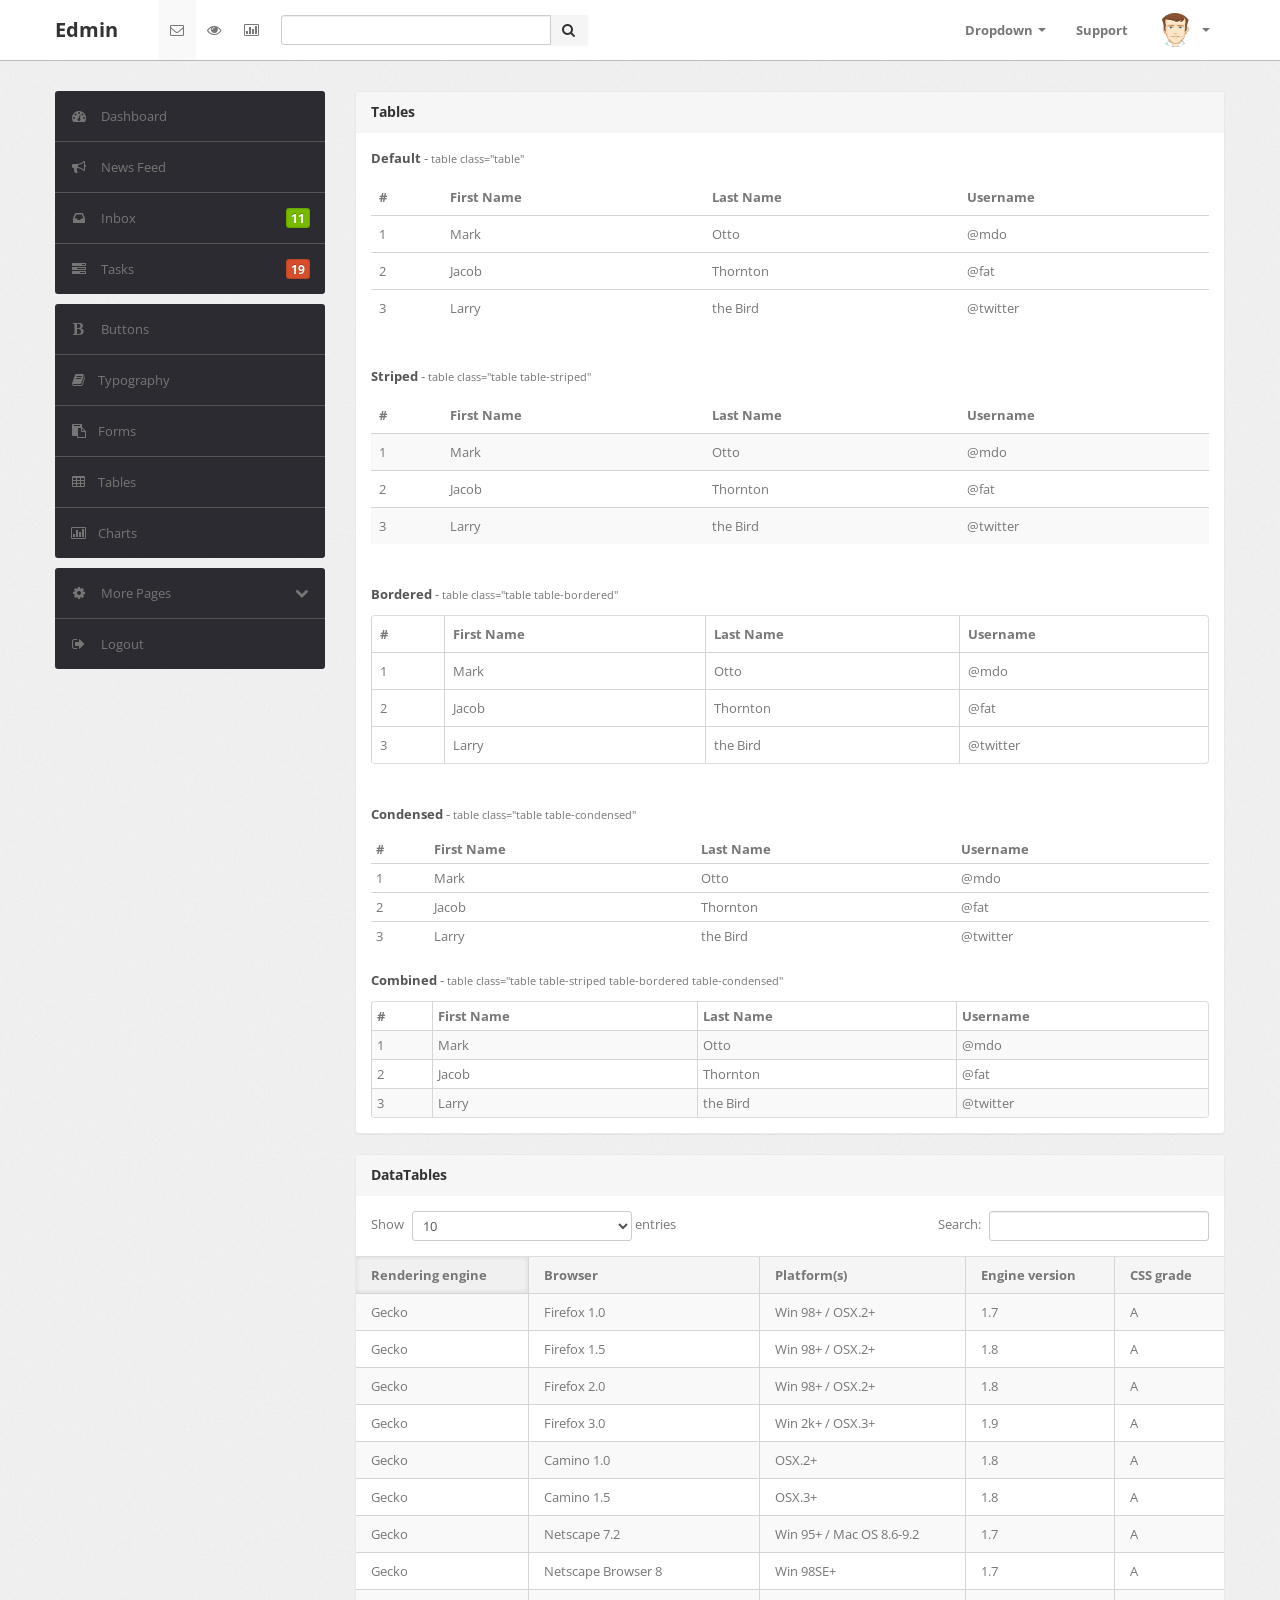
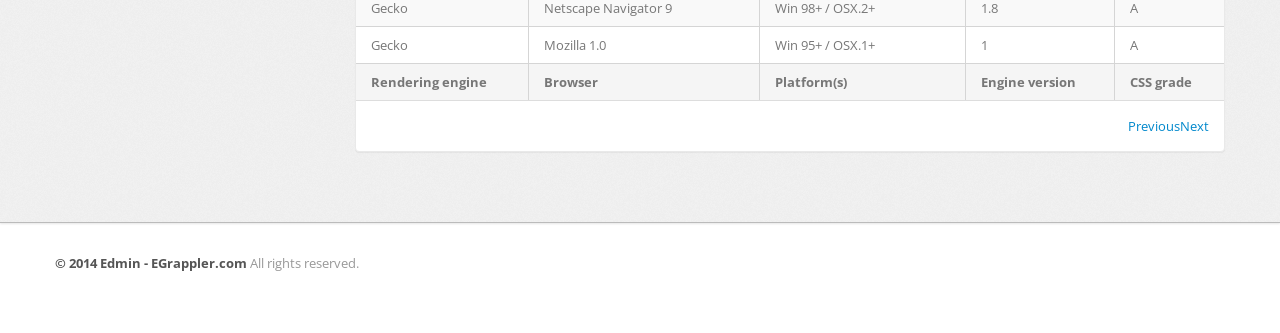
<file: resources/edmin/table.html>
﻿<!DOCTYPE html>
<html lang="en">
  <head>
    <meta http-equiv="Content-Type" content="text/html; charset=utf-8" />
    <meta name="viewport" content="width=device-width, initial-scale=1.0" />
    <title>Edmin</title>
    <link
      type="text/css"
      href="bootstrap/css/bootstrap.min.css"
      rel="stylesheet" />
    <link
      type="text/css"
      href="bootstrap/css/bootstrap-responsive.min.css"
      rel="stylesheet" />
    <link type="text/css" href="css/theme.css" rel="stylesheet" />
    <link
      type="text/css"
      href="images/icons/css/font-awesome.css"
      rel="stylesheet" />
    <link
      type="text/css"
      href="http://fonts.googleapis.com/css?family=Open+Sans:400italic,600italic,400,600"
      rel="stylesheet" />
  </head>
  <body>
    <div class="navbar navbar-fixed-top">
      <div class="navbar-inner">
        <div class="container">
          <a
            class="btn btn-navbar"
            data-toggle="collapse"
            data-target=".navbar-inverse-collapse">
            <i class="icon-reorder shaded"></i>
          </a>

          <a class="brand" href="index.php"> Edmin </a>

          <div class="nav-collapse collapse navbar-inverse-collapse">
            <ul class="nav nav-icons">
              <li class="active">
                <a href="#">
                  <i class="icon-envelope"></i>
                </a>
              </li>
              <li>
                <a href="#">
                  <i class="icon-eye-open"></i>
                </a>
              </li>
              <li>
                <a href="#">
                  <i class="icon-bar-chart"></i>
                </a>
              </li>
            </ul>

            <form class="navbar-search pull-left input-append" action="#">
              <input type="text" class="span3" />
              <button class="btn" type="button">
                <i class="icon-search"></i>
              </button>
            </form>

            <ul class="nav pull-right">
              <li class="dropdown">
                <a href="#" class="dropdown-toggle" data-toggle="dropdown"
                  >Dropdown <b class="caret"></b
                ></a>
                <ul class="dropdown-menu">
                  <li><a href="#">Item No. 1</a></li>

                  <li><a href="#">Don't Click</a></li>
                  <li class="divider"></li>
                  <li class="nav-header">Example Header</li>
                  <li><a href="#">A Separated link</a></li>
                </ul>
              </li>

              <li><a href="#"> Support </a></li>
              <li class="nav-user dropdown">
                <a href="#" class="dropdown-toggle" data-toggle="dropdown">
                  <img src="images/user.png" class="nav-avatar" />
                  <b class="caret"></b>
                </a>
                <ul class="dropdown-menu">
                  <li><a href="#">Your Profile</a></li>
                  <li><a href="#">Edit Profile</a></li>
                  <li><a href="#">Account Settings</a></li>
                  <li class="divider"></li>
                  <li><a href="#">Logout</a></li>
                </ul>
              </li>
            </ul>
          </div>
          <!-- /.nav-collapse -->
        </div>
      </div>
      <!-- /navbar-inner -->
    </div>
    <!-- /navbar -->

    <div class="wrapper">
      <div class="container">
        <div class="row">
          <div class="span3">
            <div class="sidebar">
              <ul class="widget widget-menu unstyled">
                <li class="active">
                  <a href="index.php">
                    <i class="menu-icon icon-dashboard"></i>
                    Dashboard
                  </a>
                </li>
                <li>
                  <a href="activity.php">
                    <i class="menu-icon icon-bullhorn"></i>
                    News Feed
                  </a>
                </li>
                <li>
                  <a href="message.php">
                    <i class="menu-icon icon-inbox"></i>
                    Inbox
                    <b class="label green pull-right">11</b>
                  </a>
                </li>

                <li>
                  <a href="task.php">
                    <i class="menu-icon icon-tasks"></i>
                    Tasks
                    <b class="label orange pull-right">19</b>
                  </a>
                </li>
              </ul>
              <!--/.widget-nav-->

              <ul class="widget widget-menu unstyled">
                <li>
                  <a href="ui-button-icon.php"
                    ><i class="menu-icon icon-bold"></i> Buttons
                  </a>
                </li>
                <li>
                  <a href="ui-typography.php"
                    ><i class="menu-icon icon-book"></i>Typography
                  </a>
                </li>
                <li>
                  <a href="form.php"
                    ><i class="menu-icon icon-paste"></i>Forms
                  </a>
                </li>
                <li>
                  <a href="table.php"
                    ><i class="menu-icon icon-table"></i>Tables
                  </a>
                </li>
                <li>
                  <a href="charts.php"
                    ><i class="menu-icon icon-bar-chart"></i>Charts
                  </a>
                </li>
              </ul>
              <!--/.widget-nav-->

              <ul class="widget widget-menu unstyled">
                <li>
                  <a
                    class="collapsed"
                    data-toggle="collapse"
                    href="#togglePages">
                    <i class="menu-icon icon-cog"></i>
                    <i class="icon-chevron-down pull-right"></i
                    ><i class="icon-chevron-up pull-right"></i>
                    More Pages
                  </a>
                  <ul id="togglePages" class="collapse unstyled">
                    <li>
                      <a href="other-login.php">
                        <i class="icon-inbox"></i>
                        Login
                      </a>
                    </li>
                    <li>
                      <a href="other-user-profile.php">
                        <i class="icon-inbox"></i>
                        Profile
                      </a>
                    </li>
                    <li>
                      <a href="other-user-listing.php">
                        <i class="icon-inbox"></i>
                        All Users
                      </a>
                    </li>
                  </ul>
                </li>

                <li>
                  <a href="#">
                    <i class="menu-icon icon-signout"></i>
                    Logout
                  </a>
                </li>
              </ul>
            </div>
            <!--/.sidebar-->
          </div>
          <!--/.span3-->

          <div class="span9">
            <div class="content">
              <div class="module">
                <div class="module-head">
                  <h3>Tables</h3>
                </div>
                <div class="module-body">
                  <p>
                    <strong>Default</strong>
                    -
                    <small>table class="table"</small>
                  </p>
                  <table class="table">
                    <thead>
                      <tr>
                        <th>#</th>
                        <th>First Name</th>
                        <th>Last Name</th>
                        <th>Username</th>
                      </tr>
                    </thead>
                    <tbody>
                      <tr>
                        <td>1</td>
                        <td>Mark</td>
                        <td>Otto</td>
                        <td>@mdo</td>
                      </tr>
                      <tr>
                        <td>2</td>
                        <td>Jacob</td>
                        <td>Thornton</td>
                        <td>@fat</td>
                      </tr>
                      <tr>
                        <td>3</td>
                        <td>Larry</td>
                        <td>the Bird</td>
                        <td>@twitter</td>
                      </tr>
                    </tbody>
                  </table>

                  <br />
                  <!-- <hr /> -->
                  <br />

                  <p>
                    <strong>Striped</strong>
                    -
                    <small>table class="table table-striped"</small>
                  </p>
                  <table class="table table-striped">
                    <thead>
                      <tr>
                        <th>#</th>
                        <th>First Name</th>
                        <th>Last Name</th>
                        <th>Username</th>
                      </tr>
                    </thead>
                    <tbody>
                      <tr>
                        <td>1</td>
                        <td>Mark</td>
                        <td>Otto</td>
                        <td>@mdo</td>
                      </tr>
                      <tr>
                        <td>2</td>
                        <td>Jacob</td>
                        <td>Thornton</td>
                        <td>@fat</td>
                      </tr>
                      <tr>
                        <td>3</td>
                        <td>Larry</td>
                        <td>the Bird</td>
                        <td>@twitter</td>
                      </tr>
                    </tbody>
                  </table>

                  <br />
                  <!-- <hr /> -->
                  <br />

                  <p>
                    <strong>Bordered</strong>
                    -
                    <small>table class="table table-bordered"</small>
                  </p>
                  <table class="table table-bordered">
                    <thead>
                      <tr>
                        <th>#</th>
                        <th>First Name</th>
                        <th>Last Name</th>
                        <th>Username</th>
                      </tr>
                    </thead>
                    <tbody>
                      <tr>
                        <td>1</td>
                        <td>Mark</td>
                        <td>Otto</td>
                        <td>@mdo</td>
                      </tr>
                      <tr>
                        <td>2</td>
                        <td>Jacob</td>
                        <td>Thornton</td>
                        <td>@fat</td>
                      </tr>
                      <tr>
                        <td>3</td>
                        <td>Larry</td>
                        <td>the Bird</td>
                        <td>@twitter</td>
                      </tr>
                    </tbody>
                  </table>

                  <br />
                  <!-- <hr /> -->
                  <br />

                  <p>
                    <strong>Condensed</strong>
                    -
                    <small>table class="table table-condensed"</small>
                  </p>
                  <table class="table table-condensed">
                    <thead>
                      <tr>
                        <th>#</th>
                        <th>First Name</th>
                        <th>Last Name</th>
                        <th>Username</th>
                      </tr>
                    </thead>
                    <tbody>
                      <tr>
                        <td>1</td>
                        <td>Mark</td>
                        <td>Otto</td>
                        <td>@mdo</td>
                      </tr>
                      <tr>
                        <td>2</td>
                        <td>Jacob</td>
                        <td>Thornton</td>
                        <td>@fat</td>
                      </tr>
                      <tr>
                        <td>3</td>
                        <td>Larry</td>
                        <td>the Bird</td>
                        <td>@twitter</td>
                      </tr>
                    </tbody>
                  </table>

                  <br />

                  <p>
                    <strong>Combined</strong>
                    -
                    <small
                      >table class="table table-striped table-bordered
                      table-condensed"</small
                    >
                  </p>
                  <table
                    class="table table-striped table-bordered table-condensed">
                    <thead>
                      <tr>
                        <th>#</th>
                        <th>First Name</th>
                        <th>Last Name</th>
                        <th>Username</th>
                      </tr>
                    </thead>
                    <tbody>
                      <tr>
                        <td>1</td>
                        <td>Mark</td>
                        <td>Otto</td>
                        <td>@mdo</td>
                      </tr>
                      <tr>
                        <td>2</td>
                        <td>Jacob</td>
                        <td>Thornton</td>
                        <td>@fat</td>
                      </tr>
                      <tr>
                        <td>3</td>
                        <td>Larry</td>
                        <td>the Bird</td>
                        <td>@twitter</td>
                      </tr>
                    </tbody>
                  </table>
                </div>
              </div>

              <div class="module">
                <div class="module-head">
                  <h3>DataTables</h3>
                </div>
                <div class="module-body table">
                  <table
                    cellpadding="0"
                    cellspacing="0"
                    border="0"
                    class="datatable-1 table table-bordered table-striped display"
                    width="100%">
                    <thead>
                      <tr>
                        <th>Rendering engine</th>
                        <th>Browser</th>
                        <th>Platform(s)</th>
                        <th>Engine version</th>
                        <th>CSS grade</th>
                      </tr>
                    </thead>
                    <tbody>
                      <tr class="odd gradeX">
                        <td>Trident</td>
                        <td>Internet Explorer 4.0</td>
                        <td>Win 95+</td>
                        <td class="center">4</td>
                        <td class="center">X</td>
                      </tr>
                      <tr class="even gradeC">
                        <td>Trident</td>
                        <td>Internet Explorer 5.0</td>
                        <td>Win 95+</td>
                        <td class="center">5</td>
                        <td class="center">C</td>
                      </tr>
                      <tr class="odd gradeA">
                        <td>Trident</td>
                        <td>Internet Explorer 5.5</td>
                        <td>Win 95+</td>
                        <td class="center">5.5</td>
                        <td class="center">A</td>
                      </tr>
                      <tr class="even gradeA">
                        <td>Trident</td>
                        <td>Internet Explorer 6</td>
                        <td>Win 98+</td>
                        <td class="center">6</td>
                        <td class="center">A</td>
                      </tr>
                      <tr class="odd gradeA">
                        <td>Trident</td>
                        <td>Internet Explorer 7</td>
                        <td>Win XP SP2+</td>
                        <td class="center">7</td>
                        <td class="center">A</td>
                      </tr>
                      <tr class="even gradeA">
                        <td>Trident</td>
                        <td>AOL browser (AOL desktop)</td>
                        <td>Win XP</td>
                        <td class="center">6</td>
                        <td class="center">A</td>
                      </tr>
                      <tr class="gradeA">
                        <td>Gecko</td>
                        <td>Firefox 1.0</td>
                        <td>Win 98+ / OSX.2+</td>
                        <td class="center">1.7</td>
                        <td class="center">A</td>
                      </tr>
                      <tr class="gradeA">
                        <td>Gecko</td>
                        <td>Firefox 1.5</td>
                        <td>Win 98+ / OSX.2+</td>
                        <td class="center">1.8</td>
                        <td class="center">A</td>
                      </tr>
                      <tr class="gradeA">
                        <td>Gecko</td>
                        <td>Firefox 2.0</td>
                        <td>Win 98+ / OSX.2+</td>
                        <td class="center">1.8</td>
                        <td class="center">A</td>
                      </tr>
                      <tr class="gradeA">
                        <td>Gecko</td>
                        <td>Firefox 3.0</td>
                        <td>Win 2k+ / OSX.3+</td>
                        <td class="center">1.9</td>
                        <td class="center">A</td>
                      </tr>
                      <tr class="gradeA">
                        <td>Gecko</td>
                        <td>Camino 1.0</td>
                        <td>OSX.2+</td>
                        <td class="center">1.8</td>
                        <td class="center">A</td>
                      </tr>
                      <tr class="gradeA">
                        <td>Gecko</td>
                        <td>Camino 1.5</td>
                        <td>OSX.3+</td>
                        <td class="center">1.8</td>
                        <td class="center">A</td>
                      </tr>
                      <tr class="gradeA">
                        <td>Gecko</td>
                        <td>Netscape 7.2</td>
                        <td>Win 95+ / Mac OS 8.6-9.2</td>
                        <td class="center">1.7</td>
                        <td class="center">A</td>
                      </tr>
                      <tr class="gradeA">
                        <td>Gecko</td>
                        <td>Netscape Browser 8</td>
                        <td>Win 98SE+</td>
                        <td class="center">1.7</td>
                        <td class="center">A</td>
                      </tr>
                      <tr class="gradeA">
                        <td>Gecko</td>
                        <td>Netscape Navigator 9</td>
                        <td>Win 98+ / OSX.2+</td>
                        <td class="center">1.8</td>
                        <td class="center">A</td>
                      </tr>
                      <tr class="gradeA">
                        <td>Gecko</td>
                        <td>Mozilla 1.0</td>
                        <td>Win 95+ / OSX.1+</td>
                        <td class="center">1</td>
                        <td class="center">A</td>
                      </tr>
                      <tr class="gradeA">
                        <td>Gecko</td>
                        <td>Mozilla 1.1</td>
                        <td>Win 95+ / OSX.1+</td>
                        <td class="center">1.1</td>
                        <td class="center">A</td>
                      </tr>
                      <tr class="gradeA">
                        <td>Gecko</td>
                        <td>Mozilla 1.2</td>
                        <td>Win 95+ / OSX.1+</td>
                        <td class="center">1.2</td>
                        <td class="center">A</td>
                      </tr>
                      <tr class="gradeA">
                        <td>Gecko</td>
                        <td>Mozilla 1.3</td>
                        <td>Win 95+ / OSX.1+</td>
                        <td class="center">1.3</td>
                        <td class="center">A</td>
                      </tr>
                      <tr class="gradeA">
                        <td>Gecko</td>
                        <td>Mozilla 1.4</td>
                        <td>Win 95+ / OSX.1+</td>
                        <td class="center">1.4</td>
                        <td class="center">A</td>
                      </tr>
                      <tr class="gradeA">
                        <td>Gecko</td>
                        <td>Mozilla 1.5</td>
                        <td>Win 95+ / OSX.1+</td>
                        <td class="center">1.5</td>
                        <td class="center">A</td>
                      </tr>
                      <tr class="gradeA">
                        <td>Gecko</td>
                        <td>Mozilla 1.6</td>
                        <td>Win 95+ / OSX.1+</td>
                        <td class="center">1.6</td>
                        <td class="center">A</td>
                      </tr>
                      <tr class="gradeA">
                        <td>Gecko</td>
                        <td>Mozilla 1.7</td>
                        <td>Win 98+ / OSX.1+</td>
                        <td class="center">1.7</td>
                        <td class="center">A</td>
                      </tr>
                      <tr class="gradeA">
                        <td>Gecko</td>
                        <td>Mozilla 1.8</td>
                        <td>Win 98+ / OSX.1+</td>
                        <td class="center">1.8</td>
                        <td class="center">A</td>
                      </tr>
                      <tr class="gradeA">
                        <td>Gecko</td>
                        <td>Seamonkey 1.1</td>
                        <td>Win 98+ / OSX.2+</td>
                        <td class="center">1.8</td>
                        <td class="center">A</td>
                      </tr>
                      <tr class="gradeA">
                        <td>Gecko</td>
                        <td>Epiphany 2.20</td>
                        <td>Gnome</td>
                        <td class="center">1.8</td>
                        <td class="center">A</td>
                      </tr>
                      <tr class="gradeA">
                        <td>Webkit</td>
                        <td>Safari 1.2</td>
                        <td>OSX.3</td>
                        <td class="center">125.5</td>
                        <td class="center">A</td>
                      </tr>
                      <tr class="gradeA">
                        <td>Webkit</td>
                        <td>Safari 1.3</td>
                        <td>OSX.3</td>
                        <td class="center">312.8</td>
                        <td class="center">A</td>
                      </tr>
                      <tr class="gradeA">
                        <td>Webkit</td>
                        <td>Safari 2.0</td>
                        <td>OSX.4+</td>
                        <td class="center">419.3</td>
                        <td class="center">A</td>
                      </tr>
                      <tr class="gradeA">
                        <td>Webkit</td>
                        <td>Safari 3.0</td>
                        <td>OSX.4+</td>
                        <td class="center">522.1</td>
                        <td class="center">A</td>
                      </tr>
                      <tr class="gradeA">
                        <td>Webkit</td>
                        <td>OmniWeb 5.5</td>
                        <td>OSX.4+</td>
                        <td class="center">420</td>
                        <td class="center">A</td>
                      </tr>
                      <tr class="gradeA">
                        <td>Webkit</td>
                        <td>iPod Touch / iPhone</td>
                        <td>iPod</td>
                        <td class="center">420.1</td>
                        <td class="center">A</td>
                      </tr>
                      <tr class="gradeA">
                        <td>Webkit</td>
                        <td>S60</td>
                        <td>S60</td>
                        <td class="center">413</td>
                        <td class="center">A</td>
                      </tr>
                      <tr class="gradeA">
                        <td>Presto</td>
                        <td>Opera 7.0</td>
                        <td>Win 95+ / OSX.1+</td>
                        <td class="center">-</td>
                        <td class="center">A</td>
                      </tr>
                      <tr class="gradeA">
                        <td>Presto</td>
                        <td>Opera 7.5</td>
                        <td>Win 95+ / OSX.2+</td>
                        <td class="center">-</td>
                        <td class="center">A</td>
                      </tr>
                      <tr class="gradeA">
                        <td>Presto</td>
                        <td>Opera 8.0</td>
                        <td>Win 95+ / OSX.2+</td>
                        <td class="center">-</td>
                        <td class="center">A</td>
                      </tr>
                      <tr class="gradeA">
                        <td>Presto</td>
                        <td>Opera 8.5</td>
                        <td>Win 95+ / OSX.2+</td>
                        <td class="center">-</td>
                        <td class="center">A</td>
                      </tr>
                      <tr class="gradeA">
                        <td>Presto</td>
                        <td>Opera 9.0</td>
                        <td>Win 95+ / OSX.3+</td>
                        <td class="center">-</td>
                        <td class="center">A</td>
                      </tr>
                      <tr class="gradeA">
                        <td>Presto</td>
                        <td>Opera 9.2</td>
                        <td>Win 88+ / OSX.3+</td>
                        <td class="center">-</td>
                        <td class="center">A</td>
                      </tr>
                      <tr class="gradeA">
                        <td>Presto</td>
                        <td>Opera 9.5</td>
                        <td>Win 88+ / OSX.3+</td>
                        <td class="center">-</td>
                        <td class="center">A</td>
                      </tr>
                      <tr class="gradeA">
                        <td>Presto</td>
                        <td>Opera for Wii</td>
                        <td>Wii</td>
                        <td class="center">-</td>
                        <td class="center">A</td>
                      </tr>
                      <tr class="gradeA">
                        <td>Presto</td>
                        <td>Nokia N800</td>
                        <td>N800</td>
                        <td class="center">-</td>
                        <td class="center">A</td>
                      </tr>
                      <tr class="gradeA">
                        <td>Presto</td>
                        <td>Nintendo DS browser</td>
                        <td>Nintendo DS</td>
                        <td class="center">8.5</td>
                        <td class="center">C/A<sup>1</sup></td>
                      </tr>
                      <tr class="gradeC">
                        <td>KHTML</td>
                        <td>Konqureror 3.1</td>
                        <td>KDE 3.1</td>
                        <td class="center">3.1</td>
                        <td class="center">C</td>
                      </tr>
                      <tr class="gradeA">
                        <td>KHTML</td>
                        <td>Konqureror 3.3</td>
                        <td>KDE 3.3</td>
                        <td class="center">3.3</td>
                        <td class="center">A</td>
                      </tr>
                      <tr class="gradeA">
                        <td>KHTML</td>
                        <td>Konqureror 3.5</td>
                        <td>KDE 3.5</td>
                        <td class="center">3.5</td>
                        <td class="center">A</td>
                      </tr>
                      <tr class="gradeX">
                        <td>Tasman</td>
                        <td>Internet Explorer 4.5</td>
                        <td>Mac OS 8-9</td>
                        <td class="center">-</td>
                        <td class="center">X</td>
                      </tr>
                      <tr class="gradeC">
                        <td>Tasman</td>
                        <td>Internet Explorer 5.1</td>
                        <td>Mac OS 7.6-9</td>
                        <td class="center">1</td>
                        <td class="center">C</td>
                      </tr>
                      <tr class="gradeC">
                        <td>Tasman</td>
                        <td>Internet Explorer 5.2</td>
                        <td>Mac OS 8-X</td>
                        <td class="center">1</td>
                        <td class="center">C</td>
                      </tr>
                      <tr class="gradeA">
                        <td>Misc</td>
                        <td>NetFront 3.1</td>
                        <td>Embedded devices</td>
                        <td class="center">-</td>
                        <td class="center">C</td>
                      </tr>
                      <tr class="gradeA">
                        <td>Misc</td>
                        <td>NetFront 3.4</td>
                        <td>Embedded devices</td>
                        <td class="center">-</td>
                        <td class="center">A</td>
                      </tr>
                      <tr class="gradeX">
                        <td>Misc</td>
                        <td>Dillo 0.8</td>
                        <td>Embedded devices</td>
                        <td class="center">-</td>
                        <td class="center">X</td>
                      </tr>
                      <tr class="gradeX">
                        <td>Misc</td>
                        <td>Links</td>
                        <td>Text only</td>
                        <td class="center">-</td>
                        <td class="center">X</td>
                      </tr>
                      <tr class="gradeX">
                        <td>Misc</td>
                        <td>Lynx</td>
                        <td>Text only</td>
                        <td class="center">-</td>
                        <td class="center">X</td>
                      </tr>
                      <tr class="gradeC">
                        <td>Misc</td>
                        <td>IE Mobile</td>
                        <td>Windows Mobile 6</td>
                        <td class="center">-</td>
                        <td class="center">C</td>
                      </tr>
                      <tr class="gradeC">
                        <td>Misc</td>
                        <td>PSP browser</td>
                        <td>PSP</td>
                        <td class="center">-</td>
                        <td class="center">C</td>
                      </tr>
                      <tr class="gradeU">
                        <td>Other browsers</td>
                        <td>All others</td>
                        <td>-</td>
                        <td class="center">-</td>
                        <td class="center">U</td>
                      </tr>
                    </tbody>
                    <tfoot>
                      <tr>
                        <th>Rendering engine</th>
                        <th>Browser</th>
                        <th>Platform(s)</th>
                        <th>Engine version</th>
                        <th>CSS grade</th>
                      </tr>
                    </tfoot>
                  </table>
                </div>
              </div>
              <!--/.module-->

              <br />
            </div>
            <!--/.content-->
          </div>
          <!--/.span9-->
        </div>
      </div>
      <!--/.container-->
    </div>
    <!--/.wrapper-->

    <div class="footer">
      <div class="container">
        <b class="copyright">&copy; 2014 Edmin - EGrappler.com </b> All rights
        reserved.
      </div>
    </div>

    <script src="scripts/jquery-1.9.1.min.js"></script>
    <script src="scripts/jquery-ui-1.10.1.custom.min.js"></script>
    <script src="bootstrap/js/bootstrap.min.js"></script>
    <script src="scripts/datatables/jquery.dataTables.js"></script>
    <script>
      $(document).ready(function () {
        $(".datatable-1").dataTable();
        $(".dataTables_paginate").addClass("btn-group datatable-pagination");
        $(".dataTables_paginate > a").wrapInner("<span />");
        $(".dataTables_paginate > a:first-child").append(
          '<i class="icon-chevron-left shaded"></i>'
        );
        $(".dataTables_paginate > a:last-child").append(
          '<i class="icon-chevron-right shaded"></i>'
        );
      });
    </script>
  </body>
</html>
</file>
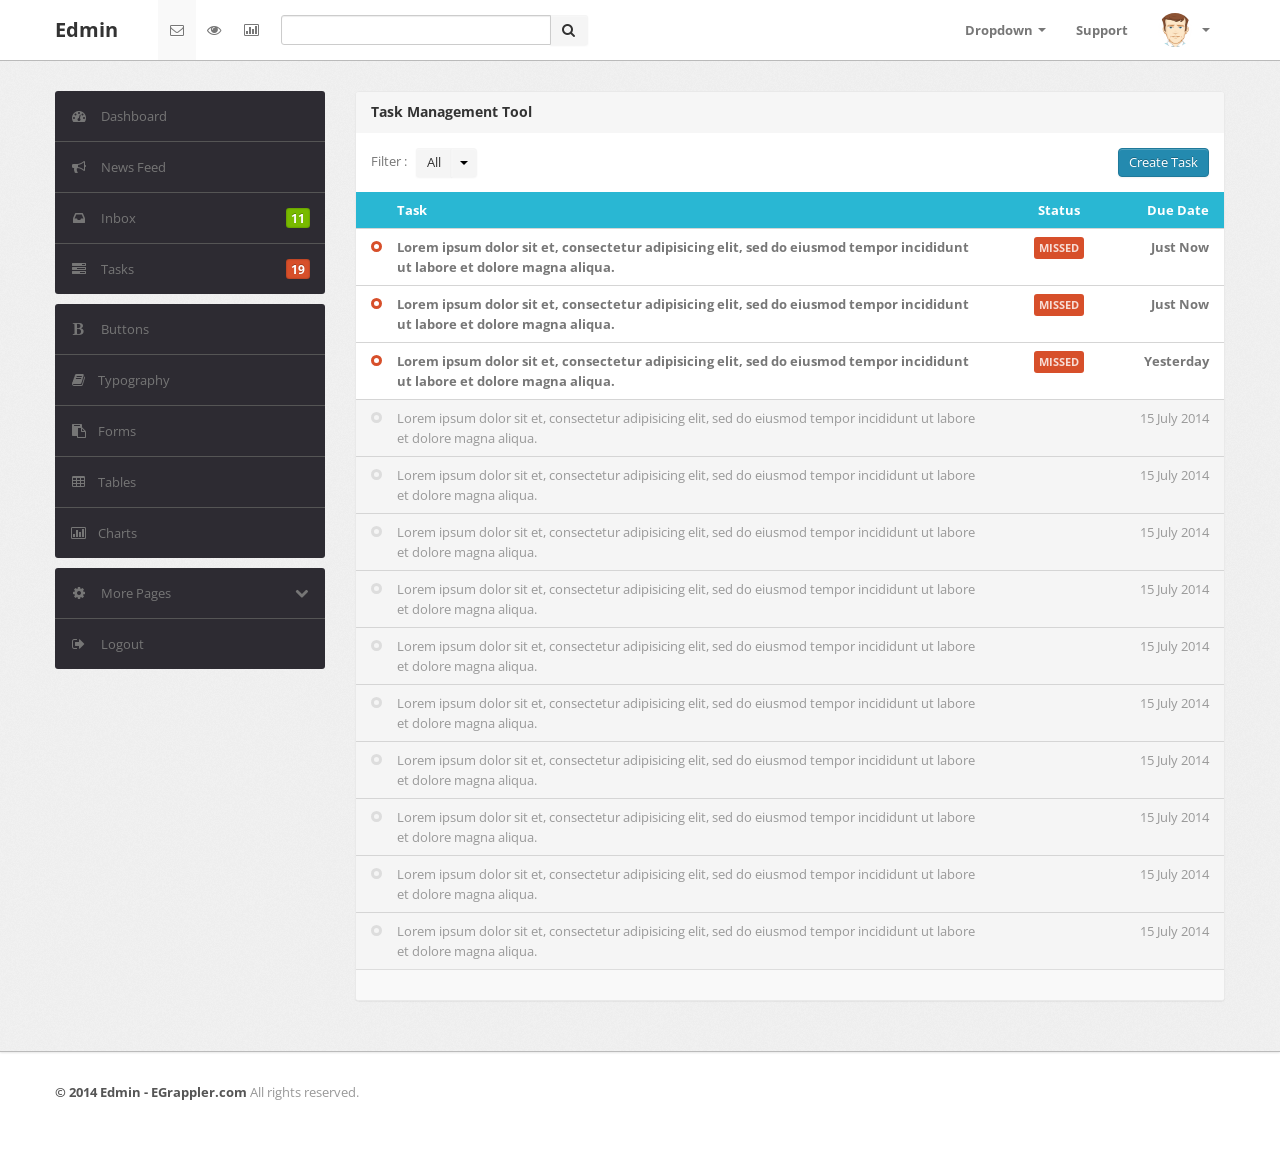
<file: resources/edmin/task.html>
﻿<!DOCTYPE html>
<html lang="en">
  <head>
    <head>
      <meta http-equiv="Content-Type" content="text/html; charset=utf-8" />
      <meta name="viewport" content="width=device-width, initial-scale=1.0" />
      <title>Edmin</title>
      <link
        type="text/css"
        href="bootstrap/css/bootstrap.min.css"
        rel="stylesheet" />
      <link
        type="text/css"
        href="bootstrap/css/bootstrap-responsive.min.css"
        rel="stylesheet" />
      <link type="text/css" href="css/theme.css" rel="stylesheet" />
      <link
        type="text/css"
        href="images/icons/css/font-awesome.css"
        rel="stylesheet" />
      <link
        type="text/css"
        href="http://fonts.googleapis.com/css?family=Open+Sans:400italic,600italic,400,600"
        rel="stylesheet" />
    </head>
    <body>
      <div class="navbar navbar-fixed-top">
        <div class="navbar-inner">
          <div class="container">
            <a
              class="btn btn-navbar"
              data-toggle="collapse"
              data-target=".navbar-inverse-collapse">
              <i class="icon-reorder shaded"></i>
            </a>

            <a class="brand" href="index.php"> Edmin </a>

            <div class="nav-collapse collapse navbar-inverse-collapse">
              <ul class="nav nav-icons">
                <li class="active">
                  <a href="#">
                    <i class="icon-envelope"></i>
                  </a>
                </li>
                <li>
                  <a href="#">
                    <i class="icon-eye-open"></i>
                  </a>
                </li>
                <li>
                  <a href="#">
                    <i class="icon-bar-chart"></i>
                  </a>
                </li>
              </ul>

              <form class="navbar-search pull-left input-append" action="#">
                <input type="text" class="span3" />
                <button class="btn" type="button">
                  <i class="icon-search"></i>
                </button>
              </form>

              <ul class="nav pull-right">
                <li class="dropdown">
                  <a href="#" class="dropdown-toggle" data-toggle="dropdown"
                    >Dropdown <b class="caret"></b
                  ></a>
                  <ul class="dropdown-menu">
                    <li><a href="#">Item No. 1</a></li>

                    <li><a href="#">Don't Click</a></li>
                    <li class="divider"></li>
                    <li class="nav-header">Example Header</li>
                    <li><a href="#">A Separated link</a></li>
                  </ul>
                </li>

                <li><a href="#"> Support </a></li>
                <li class="nav-user dropdown">
                  <a href="#" class="dropdown-toggle" data-toggle="dropdown">
                    <img src="images/user.png" class="nav-avatar" />
                    <b class="caret"></b>
                  </a>
                  <ul class="dropdown-menu">
                    <li><a href="#">Your Profile</a></li>
                    <li><a href="#">Edit Profile</a></li>
                    <li><a href="#">Account Settings</a></li>
                    <li class="divider"></li>
                    <li><a href="#">Logout</a></li>
                  </ul>
                </li>
              </ul>
            </div>
            <!-- /.nav-collapse -->
          </div>
        </div>
        <!-- /navbar-inner -->
      </div>
      <!-- /navbar -->

      <div class="wrapper">
        <div class="container">
          <div class="row">
            <div class="span3">
              <div class="sidebar">
                <ul class="widget widget-menu unstyled">
                  <li class="active">
                    <a href="index.php">
                      <i class="menu-icon icon-dashboard"></i>
                      Dashboard
                    </a>
                  </li>
                  <li>
                    <a href="activity.php">
                      <i class="menu-icon icon-bullhorn"></i>
                      News Feed
                    </a>
                  </li>
                  <li>
                    <a href="message.php">
                      <i class="menu-icon icon-inbox"></i>
                      Inbox
                      <b class="label green pull-right">11</b>
                    </a>
                  </li>

                  <li>
                    <a href="task.php">
                      <i class="menu-icon icon-tasks"></i>
                      Tasks
                      <b class="label orange pull-right">19</b>
                    </a>
                  </li>
                </ul>
                <!--/.widget-nav-->

                <ul class="widget widget-menu unstyled">
                  <li>
                    <a href="ui-button-icon.php"
                      ><i class="menu-icon icon-bold"></i> Buttons
                    </a>
                  </li>
                  <li>
                    <a href="ui-typography.php"
                      ><i class="menu-icon icon-book"></i>Typography
                    </a>
                  </li>
                  <li>
                    <a href="form.php"
                      ><i class="menu-icon icon-paste"></i>Forms
                    </a>
                  </li>
                  <li>
                    <a href="table.php"
                      ><i class="menu-icon icon-table"></i>Tables
                    </a>
                  </li>
                  <li>
                    <a href="charts.php"
                      ><i class="menu-icon icon-bar-chart"></i>Charts
                    </a>
                  </li>
                </ul>
                <!--/.widget-nav-->

                <ul class="widget widget-menu unstyled">
                  <li>
                    <a
                      class="collapsed"
                      data-toggle="collapse"
                      href="#togglePages">
                      <i class="menu-icon icon-cog"></i>
                      <i class="icon-chevron-down pull-right"></i
                      ><i class="icon-chevron-up pull-right"></i>
                      More Pages
                    </a>
                    <ul id="togglePages" class="collapse unstyled">
                      <li>
                        <a href="other-login.php">
                          <i class="icon-inbox"></i>
                          Login
                        </a>
                      </li>
                      <li>
                        <a href="other-user-profile.php">
                          <i class="icon-inbox"></i>
                          Profile
                        </a>
                      </li>
                      <li>
                        <a href="other-user-listing.php">
                          <i class="icon-inbox"></i>
                          All Users
                        </a>
                      </li>
                    </ul>
                  </li>

                  <li>
                    <a href="#">
                      <i class="menu-icon icon-signout"></i>
                      Logout
                    </a>
                  </li>
                </ul>
              </div>
              <!--/.sidebar-->
            </div>
            <!--/.span3-->

            <div class="span9">
              <div class="content">
                <div class="module message">
                  <div class="module-head">
                    <h3>Task Management Tool</h3>
                  </div>
                  <div class="module-option clearfix">
                    <div class="pull-left">
                      Filter : &nbsp;
                      <div class="btn-group">
                        <button class="btn">All</button>
                        <button
                          class="btn dropdown-toggle"
                          data-toggle="dropdown">
                          <span class="caret"></span>
                        </button>
                        <ul class="dropdown-menu">
                          <li><a href="#">All</a></li>
                          <li><a href="#">In Progress</a></li>
                          <li><a href="#">Done</a></li>
                          <li class="divider"></li>
                          <li><a href="#">New task</a></li>
                          <li><a href="#">Overdue Task</a></li>
                        </ul>
                      </div>
                    </div>
                    <div class="pull-right">
                      <a href="#" class="btn btn-primary">Create Task</a>
                    </div>
                  </div>
                  <div class="module-body table">
                    <table class="table table-message">
                      <tbody>
                        <tr class="heading">
                          <td class="cell-icon"></td>
                          <td class="cell-title">Task</td>
                          <td class="cell-status hidden-phone hidden-tablet">
                            Status
                          </td>
                          <td class="cell-time align-right">Due Date</td>
                        </tr>
                        <tr class="task">
                          <td class="cell-icon">
                            <i class="icon-checker high"></i>
                          </td>
                          <td class="cell-title">
                            <div>
                              Lorem ipsum dolor sit et, consectetur adipisicing
                              elit, sed do eiusmod tempor incididunt ut labore
                              et dolore magna aliqua.
                            </div>
                          </td>
                          <td class="cell-status hidden-phone hidden-tablet">
                            <b class="due">Missed</b>
                          </td>
                          <td class="cell-time align-right">Just Now</td>
                        </tr>
                        <tr class="task">
                          <td class="cell-icon">
                            <i class="icon-checker"></i>
                          </td>
                          <td class="cell-title">
                            <div>
                              Lorem ipsum dolor sit et, consectetur adipisicing
                              elit, sed do eiusmod tempor incididunt ut labore
                              et dolore magna aliqua.
                            </div>
                          </td>
                          <td class="cell-status hidden-phone hidden-tablet">
                            <b class="due">Missed</b>
                          </td>
                          <td class="cell-time align-right">Just Now</td>
                        </tr>
                        <tr class="task">
                          <td class="cell-icon">
                            <i class="icon-checker"></i>
                          </td>
                          <td class="cell-title">
                            <div>
                              Lorem ipsum dolor sit et, consectetur adipisicing
                              elit, sed do eiusmod tempor incididunt ut labore
                              et dolore magna aliqua.
                            </div>
                          </td>
                          <td class="cell-status hidden-phone hidden-tablet">
                            <b class="due">Missed</b>
                          </td>
                          <td class="cell-time align-right">Yesterday</td>
                        </tr>
                        <tr class="task resolved">
                          <td class="cell-icon">
                            <i class="icon-checker high"></i>
                          </td>
                          <td class="cell-title">
                            <div>
                              Lorem ipsum dolor sit et, consectetur adipisicing
                              elit, sed do eiusmod tempor incididunt ut labore
                              et dolore magna aliqua.
                            </div>
                          </td>
                          <td
                            class="cell-status hidden-phone hidden-tablet"></td>
                          <td class="cell-time align-right">15 July 2014</td>
                        </tr>
                        <tr class="task resolved">
                          <td class="cell-icon">
                            <i class="icon-checker high"></i>
                          </td>
                          <td class="cell-title">
                            <div>
                              Lorem ipsum dolor sit et, consectetur adipisicing
                              elit, sed do eiusmod tempor incididunt ut labore
                              et dolore magna aliqua.
                            </div>
                          </td>
                          <td
                            class="cell-status hidden-phone hidden-tablet"></td>
                          <td class="cell-time align-right">15 July 2014</td>
                        </tr>
                        <tr class="task resolved">
                          <td class="cell-icon">
                            <i class="icon-checker high"></i>
                          </td>
                          <td class="cell-title">
                            <div>
                              Lorem ipsum dolor sit et, consectetur adipisicing
                              elit, sed do eiusmod tempor incididunt ut labore
                              et dolore magna aliqua.
                            </div>
                          </td>
                          <td
                            class="cell-status hidden-phone hidden-tablet"></td>
                          <td class="cell-time align-right">15 July 2014</td>
                        </tr>
                        <tr class="task resolved">
                          <td class="cell-icon">
                            <i class="icon-checker high"></i>
                          </td>
                          <td class="cell-title">
                            <div>
                              Lorem ipsum dolor sit et, consectetur adipisicing
                              elit, sed do eiusmod tempor incididunt ut labore
                              et dolore magna aliqua.
                            </div>
                          </td>
                          <td
                            class="cell-status hidden-phone hidden-tablet"></td>
                          <td class="cell-time align-right">15 July 2014</td>
                        </tr>
                        <tr class="task resolved">
                          <td class="cell-icon">
                            <i class="icon-checker high"></i>
                          </td>
                          <td class="cell-title">
                            <div>
                              Lorem ipsum dolor sit et, consectetur adipisicing
                              elit, sed do eiusmod tempor incididunt ut labore
                              et dolore magna aliqua.
                            </div>
                          </td>
                          <td
                            class="cell-status hidden-phone hidden-tablet"></td>
                          <td class="cell-time align-right">15 July 2014</td>
                        </tr>
                        <tr class="task resolved">
                          <td class="cell-icon">
                            <i class="icon-checker high"></i>
                          </td>
                          <td class="cell-title">
                            <div>
                              Lorem ipsum dolor sit et, consectetur adipisicing
                              elit, sed do eiusmod tempor incididunt ut labore
                              et dolore magna aliqua.
                            </div>
                          </td>
                          <td
                            class="cell-status hidden-phone hidden-tablet"></td>
                          <td class="cell-time align-right">15 July 2014</td>
                        </tr>
                        <tr class="task resolved">
                          <td class="cell-icon">
                            <i class="icon-checker high"></i>
                          </td>
                          <td class="cell-title">
                            <div>
                              Lorem ipsum dolor sit et, consectetur adipisicing
                              elit, sed do eiusmod tempor incididunt ut labore
                              et dolore magna aliqua.
                            </div>
                          </td>
                          <td
                            class="cell-status hidden-phone hidden-tablet"></td>
                          <td class="cell-time align-right">15 July 2014</td>
                        </tr>
                        <tr class="task resolved">
                          <td class="cell-icon">
                            <i class="icon-checker high"></i>
                          </td>
                          <td class="cell-title">
                            <div>
                              Lorem ipsum dolor sit et, consectetur adipisicing
                              elit, sed do eiusmod tempor incididunt ut labore
                              et dolore magna aliqua.
                            </div>
                          </td>
                          <td
                            class="cell-status hidden-phone hidden-tablet"></td>
                          <td class="cell-time align-right">15 July 2014</td>
                        </tr>
                        <tr class="task resolved">
                          <td class="cell-icon">
                            <i class="icon-checker high"></i>
                          </td>
                          <td class="cell-title">
                            <div>
                              Lorem ipsum dolor sit et, consectetur adipisicing
                              elit, sed do eiusmod tempor incididunt ut labore
                              et dolore magna aliqua.
                            </div>
                          </td>
                          <td
                            class="cell-status hidden-phone hidden-tablet"></td>
                          <td class="cell-time align-right">15 July 2014</td>
                        </tr>
                        <tr class="task resolved">
                          <td class="cell-icon">
                            <i class="icon-checker high"></i>
                          </td>
                          <td class="cell-title">
                            <div>
                              Lorem ipsum dolor sit et, consectetur adipisicing
                              elit, sed do eiusmod tempor incididunt ut labore
                              et dolore magna aliqua.
                            </div>
                          </td>
                          <td
                            class="cell-status hidden-phone hidden-tablet"></td>
                          <td class="cell-time align-right">15 July 2014</td>
                        </tr>
                      </tbody>
                    </table>
                  </div>
                  <div class="module-foot"></div>
                </div>
              </div>
              <!--/.content-->
            </div>
            <!--/.span9-->
          </div>
        </div>
        <!--/.container-->
      </div>
      <!--/.wrapper-->

      <div class="footer">
        <div class="container">
          <b class="copyright">&copy; 2014 Edmin - EGrappler.com </b> All rights
          reserved.
        </div>
      </div>

      <script src="scripts/jquery-1.9.1.min.js" type="text/javascript"></script>
      <script
        src="scripts/jquery-ui-1.10.1.custom.min.js"
        type="text/javascript"></script>
      <script
        src="bootstrap/js/bootstrap.min.js"
        type="text/javascript"></script>
      <script src="scripts/flot/jquery.flot.js" type="text/javascript"></script>
      <script
        src="scripts/datatables/jquery.dataTables.js"
        type="text/javascript"></script>
      <script type="text/javascript">
        $(document).ready(function () {
          $(".table-message tbody tr").click(function () {
            $(this).toggleClass("resolved");
          });
        });
      </script>
    </body>
  </head>
</html>
</file>
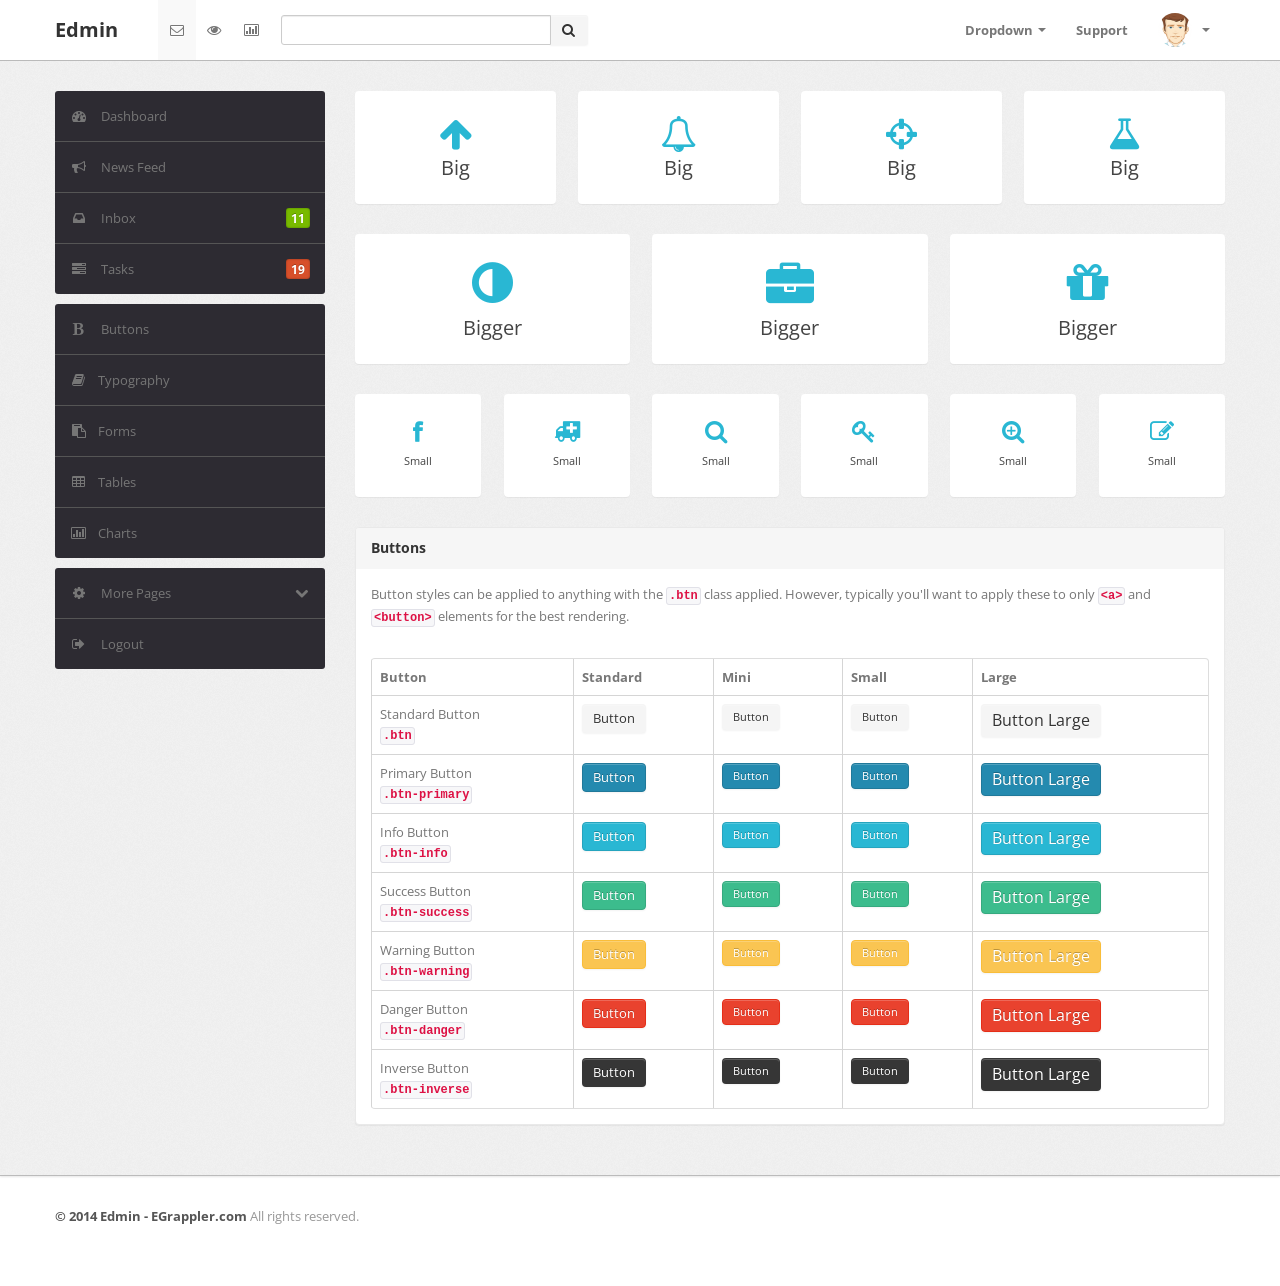
<file: resources/edmin/ui-button-icon.html>
﻿<!DOCTYPE html>
<html lang="en">
  <head>
    <head>
      <meta http-equiv="Content-Type" content="text/html; charset=utf-8" />
      <meta name="viewport" content="width=device-width, initial-scale=1.0" />
      <title>Edmin</title>
      <link
        type="text/css"
        href="bootstrap/css/bootstrap.min.css"
        rel="stylesheet" />
      <link
        type="text/css"
        href="bootstrap/css/bootstrap-responsive.min.css"
        rel="stylesheet" />
      <link type="text/css" href="css/theme.css" rel="stylesheet" />

      <link
        type="text/css"
        href="images/icons/css/font-awesome.css"
        rel="stylesheet" />
      <link
        type="text/css"
        href="http://fonts.googleapis.com/css?family=Open+Sans:400italic,600italic,400,600"
        rel="stylesheet" />
    </head>
    <body>
      <div class="navbar navbar-fixed-top">
        <div class="navbar-inner">
          <div class="container">
            <a
              class="btn btn-navbar"
              data-toggle="collapse"
              data-target=".navbar-inverse-collapse">
              <i class="icon-reorder shaded"></i>
            </a>

            <a class="brand" href="index.php"> Edmin </a>

            <div class="nav-collapse collapse navbar-inverse-collapse">
              <ul class="nav nav-icons">
                <li class="active">
                  <a href="#">
                    <i class="icon-envelope"></i>
                  </a>
                </li>
                <li>
                  <a href="#">
                    <i class="icon-eye-open"></i>
                  </a>
                </li>
                <li>
                  <a href="#">
                    <i class="icon-bar-chart"></i>
                  </a>
                </li>
              </ul>

              <form class="navbar-search pull-left input-append" action="#">
                <input type="text" class="span3" />
                <button class="btn" type="button">
                  <i class="icon-search"></i>
                </button>
              </form>

              <ul class="nav pull-right">
                <li class="dropdown">
                  <a href="#" class="dropdown-toggle" data-toggle="dropdown"
                    >Dropdown <b class="caret"></b
                  ></a>
                  <ul class="dropdown-menu">
                    <li><a href="#">Item No. 1</a></li>

                    <li><a href="#">Don't Click</a></li>
                    <li class="divider"></li>
                    <li class="nav-header">Example Header</li>
                    <li><a href="#">A Separated link</a></li>
                  </ul>
                </li>

                <li><a href="#"> Support </a></li>
                <li class="nav-user dropdown">
                  <a href="#" class="dropdown-toggle" data-toggle="dropdown">
                    <img src="images/user.png" class="nav-avatar" />
                    <b class="caret"></b>
                  </a>
                  <ul class="dropdown-menu">
                    <li><a href="#">Your Profile</a></li>
                    <li><a href="#">Edit Profile</a></li>
                    <li><a href="#">Account Settings</a></li>
                    <li class="divider"></li>
                    <li><a href="#">Logout</a></li>
                  </ul>
                </li>
              </ul>
            </div>
            <!-- /.nav-collapse -->
          </div>
        </div>
        <!-- /navbar-inner -->
      </div>
      <!-- /navbar -->

      <div class="wrapper">
        <div class="container">
          <div class="row">
            <div class="span3">
              <div class="sidebar">
                <ul class="widget widget-menu unstyled">
                  <li class="active">
                    <a href="index.php">
                      <i class="menu-icon icon-dashboard"></i>
                      Dashboard
                    </a>
                  </li>
                  <li>
                    <a href="activity.php">
                      <i class="menu-icon icon-bullhorn"></i>
                      News Feed
                    </a>
                  </li>
                  <li>
                    <a href="message.php">
                      <i class="menu-icon icon-inbox"></i>
                      Inbox
                      <b class="label green pull-right">11</b>
                    </a>
                  </li>

                  <li>
                    <a href="task.php">
                      <i class="menu-icon icon-tasks"></i>
                      Tasks
                      <b class="label orange pull-right">19</b>
                    </a>
                  </li>
                </ul>
                <!--/.widget-nav-->

                <ul class="widget widget-menu unstyled">
                  <li>
                    <a href="ui-button-icon.php"
                      ><i class="menu-icon icon-bold"></i> Buttons
                    </a>
                  </li>
                  <li>
                    <a href="ui-typography.php"
                      ><i class="menu-icon icon-book"></i>Typography
                    </a>
                  </li>
                  <li>
                    <a href="form.php"
                      ><i class="menu-icon icon-paste"></i>Forms
                    </a>
                  </li>
                  <li>
                    <a href="table.php"
                      ><i class="menu-icon icon-table"></i>Tables
                    </a>
                  </li>
                  <li>
                    <a href="charts.php"
                      ><i class="menu-icon icon-bar-chart"></i>Charts
                    </a>
                  </li>
                </ul>
                <!--/.widget-nav-->

                <ul class="widget widget-menu unstyled">
                  <li>
                    <a
                      class="collapsed"
                      data-toggle="collapse"
                      href="#togglePages">
                      <i class="menu-icon icon-cog"></i>
                      <i class="icon-chevron-down pull-right"></i
                      ><i class="icon-chevron-up pull-right"></i>
                      More Pages
                    </a>
                    <ul id="togglePages" class="collapse unstyled">
                      <li>
                        <a href="other-login.php">
                          <i class="icon-inbox"></i>
                          Login
                        </a>
                      </li>
                      <li>
                        <a href="other-user-profile.php">
                          <i class="icon-inbox"></i>
                          Profile
                        </a>
                      </li>
                      <li>
                        <a href="other-user-listing.php">
                          <i class="icon-inbox"></i>
                          All Users
                        </a>
                      </li>
                    </ul>
                  </li>

                  <li>
                    <a href="#">
                      <i class="menu-icon icon-signout"></i>
                      Logout
                    </a>
                  </li>
                </ul>
              </div>
              <!--/.sidebar-->
            </div>
            <!--/.span3-->

            <div class="span9">
              <div class="content">
                <div class="btn-controls">
                  <div class="btn-box-row row-fluid">
                    <a href="#" class="btn-box span3">
                      <i class="icon-arrow-up"></i>
                      <b>Big</b>
                    </a>
                    <a href="#" class="btn-box span3">
                      <i class="icon-bell"></i>
                      <b>Big</b>
                    </a>
                    <a href="#" class="btn-box span3">
                      <i class="icon-screenshot"></i>
                      <b>Big</b>
                    </a>
                    <a href="#" class="btn-box span3">
                      <i class="icon-beaker"></i>
                      <b>Big</b>
                    </a>
                  </div>

                  <div class="btn-box-row row-fluid">
                    <a href="#" class="btn-box big span4">
                      <i class="icon-adjust"></i>
                      <b>Bigger</b>
                    </a>
                    <a href="#" class="btn-box big span4">
                      <i class="icon-briefcase"></i>
                      <b>Bigger</b>
                    </a>
                    <a href="#" class="btn-box big span4">
                      <i class="icon-gift"></i>
                      <b>Bigger</b>
                    </a>
                  </div>

                  <div class="btn-box-row row-fluid">
                    <a href="#" class="btn-box small span2">
                      <i class="icon-facebook"></i>
                      <b>Small</b>
                    </a>
                    <a href="#" class="btn-box small span2">
                      <i class="icon-ambulance"></i>
                      <b>Small</b>
                    </a>
                    <a href="#" class="btn-box small span2">
                      <i class="icon-search"></i>
                      <b>Small</b>
                    </a>
                    <a href="#" class="btn-box small span2">
                      <i class="icon-key"></i>
                      <b>Small</b>
                    </a>
                    <a href="#" class="btn-box small span2">
                      <i class="icon-zoom-in"></i>
                      <b>Small</b>
                    </a>
                    <a href="#" class="btn-box small span2">
                      <i class="icon-edit"></i>
                      <b>Small</b>
                    </a>
                  </div>
                </div>
                <!--/.btn-controls-->

                <div class="module">
                  <div class="module-head">
                    <h3>Buttons</h3>
                  </div>
                  <div class="module-body">
                    <p>
                      Button styles can be applied to anything with the
                      <code>.btn</code> class applied. However, typically you'll
                      want to apply these to only <code>&lt;a&gt;</code> and
                      <code>&lt;button&gt;</code> elements for the best
                      rendering.
                    </p>
                    <br />
                    <table class="table table-bordered">
                      <thead>
                        <th>Button</th>
                        <th>Standard</th>
                        <th>Mini</th>
                        <th>Small</th>
                        <th>Large</th>
                      </thead>
                      <tbody>
                        <tr>
                          <td>
                            Standard Button <br />
                            <code>.btn</code>
                          </td>
                          <td><a class="btn">Button</a></td>
                          <td><a class="btn btn-mini">Button</a></td>
                          <td><a class="btn btn-small">Button</a></td>
                          <td><a class="btn btn-large">Button Large</a></td>
                        </tr>
                        <tr>
                          <td>
                            Primary Button <br />
                            <code>.btn-primary</code>
                          </td>
                          <td><a class="btn btn-primary">Button</a></td>
                          <td>
                            <a class="btn btn-mini btn-primary">Button</a>
                          </td>
                          <td>
                            <a class="btn btn-small btn-primary">Button</a>
                          </td>
                          <td>
                            <a class="btn btn-large btn-primary"
                              >Button Large</a
                            >
                          </td>
                        </tr>
                        <tr>
                          <td>
                            Info Button <br />
                            <code>.btn-info</code>
                          </td>
                          <td><a class="btn btn-info">Button</a></td>
                          <td><a class="btn btn-mini btn-info">Button</a></td>
                          <td><a class="btn btn-small btn-info">Button</a></td>
                          <td>
                            <a class="btn btn-large btn-info">Button Large</a>
                          </td>
                        </tr>
                        <tr>
                          <td>
                            Success Button <br />
                            <code>.btn-success</code>
                          </td>
                          <td><a class="btn btn-success">Button</a></td>
                          <td>
                            <a class="btn btn-mini btn-success">Button</a>
                          </td>
                          <td>
                            <a class="btn btn-small btn-success">Button</a>
                          </td>
                          <td>
                            <a class="btn btn-large btn-success"
                              >Button Large</a
                            >
                          </td>
                        </tr>
                        <tr>
                          <td>
                            Warning Button <br />
                            <code>.btn-warning</code>
                          </td>
                          <td><a class="btn btn-warning">Button</a></td>
                          <td>
                            <a class="btn btn-mini btn-warning">Button</a>
                          </td>
                          <td>
                            <a class="btn btn-small btn-warning">Button</a>
                          </td>
                          <td>
                            <a class="btn btn-large btn-warning"
                              >Button Large</a
                            >
                          </td>
                        </tr>
                        <tr>
                          <td>
                            Danger Button <br />
                            <code>.btn-danger</code>
                          </td>
                          <td><a class="btn btn-danger">Button</a></td>
                          <td><a class="btn btn-mini btn-danger">Button</a></td>
                          <td>
                            <a class="btn btn-small btn-danger">Button</a>
                          </td>
                          <td>
                            <a class="btn btn-large btn-danger">Button Large</a>
                          </td>
                        </tr>
                        <tr>
                          <td>
                            Inverse Button <br />
                            <code>.btn-inverse</code>
                          </td>
                          <td><a class="btn btn-inverse">Button</a></td>
                          <td>
                            <a class="btn btn-mini btn-inverse">Button</a>
                          </td>
                          <td>
                            <a class="btn btn-small btn-inverse">Button</a>
                          </td>
                          <td>
                            <a class="btn btn-large btn-inverse"
                              >Button Large</a
                            >
                          </td>
                        </tr>
                      </tbody>
                    </table>
                  </div>
                </div>
              </div>
              <!--/.content-->
            </div>
            <!--/.span9-->
          </div>
        </div>
        <!--/.container-->
      </div>
      <!--/.wrapper-->

      <div class="footer">
        <div class="container">
          <b class="copyright">&copy; 2014 Edmin - EGrappler.com </b> All rights
          reserved.
        </div>
      </div>

      <script src="scripts/jquery-1.9.1.min.js" type="text/javascript"></script>
      <script
        src="scripts/jquery-ui-1.10.1.custom.min.js"
        type="text/javascript"></script>
      <script
        src="bootstrap/js/bootstrap.min.js"
        type="text/javascript"></script>
    </body>
  </head>
</html>
</file>
<file: resources/edmin/css/theme.css>
/*

Edming Admin Template
EGrappler.com
All Rights Reserved.

*/

body {
	font-size: 13px;
	font-family: 'Open Sans', Arial, sans-serif;
	background: #fff;
	color: #777
}
h1, h2, h3, h4, h5, h6 {
	color: #333;
	margin-top: 0
}
h1 small, h2 small, h3 small, h4 small, h5 small, h6 small {
	font-size: 11px;
	margin: 0 0 0 5px
}
h1 {
	font-size: 28px
}
h2 {
	font-size: 24px
}
h3 {
	font-size: 20px
}
h4 {
	font-size: 16px
}
h5 {
	font-size: 13px
}
h6 {
	font-size: 11px
}
strong, b {
	color: #555
}
a:hover, a:focus {
	outline: 0
}
small, .small {
	font-size: 11px
}
pre, code {
	padding: 1px 2px;
	font-weight: bold;
	font-size: 12px
}
blockquote {
	border-left: 3px solid #dcdddf
}
blockquote p {
	font-size: 14px
}
blockquote small::before {
	content: "# "
}
.lead {
	font-size: 16px;
	line-height: 22px
}
.text-muted {color: #999;}
.wrapper {
	background: url(../images/bg.png) #eee;
	border-bottom: 1px solid #bbb;
	-webkit-box-shadow: 0 1px 2px rgba(0,0,0,0.1);
	-moz-box-shadow: 0 1px 2px rgba(0,0,0,0.1);
	box-shadow: 0 1px 2px rgba(0,0,0,0.1);
	padding: 30px 0
}
.footer {
	color: #999;
	padding: 30px 0 60px
}
.footer .nav li {
	float: left
}
.footer .nav li+li {
	margin-left: 30px
}
.footer .nav li a {
	color: inherit
}
.footer .nav li a:hover {
	color: #555
}
form {
	margin: 0
}
select, textarea, input[type="text"], input[type="password"], input[type="datetime"], input[type="datetime-local"], input[type="date"], input[type="month"], input[type="time"], input[type="week"], input[type="number"], input[type="email"], input[type="url"], input[type="search"], input[type="tel"], input[type="color"], .uneditable-input, label, input, button, select, textarea {
	-webkit-border-radius: 3px;
	-moz-border-radius: 3px;
	border-radius: 3px;
	font-size: 13px;
	font-family: 'Open Sans', Tahoma, Arial, sans-serif
}
.input-append input, .input-prepend input, .input-append select, .input-prepend select, .input-append .uneditable-input, .input-prepend .uneditable-input {
	-webkit-border-radius: 0 3px 3px 0;
	-moz-border-radius: 0 3px 3px 0;
	border-radius: 0 3px 3px 0
}
.input-append input, .input-append select, .input-append .uneditable-input, .input-prepend .add-on:first-child, .input-prepend .btn:first-child {
	-webkit-border-radius: 3px 0 0 3px;
	-moz-border-radius: 3px 0 0 3px;
	border-radius: 3px 0 0 3px
}
.input-append .add-on, .input-prepend .add-on, .input-append .btn, .input-prepend .btn, .input-append .btn-group>.dropdown-toggle, .input-prepend .btn-group>.dropdown-toggle {
	-webkit-border-radius: 0;
	-moz-border-radius: 0;
	border-radius: 0
}
.input-append .add-on:last-child, .input-append .btn:last-child, .input-append .btn-group:last-child>.dropdown-toggle {
	-webkit-border-radius: 0 3px 3px 0;
	-moz-border-radius: 0 3px 3px 0;
	border-radius: 0 3px 3px 0
}
.input-transparent {
	border: 0!important;
	background: none!important;
	box-shadow: none!important;
	-moz-box-shadow: none!important;
	-webkit-box-shadow: none!important
}
.radio.inline, .checkbox.inline {
	white-space: nowrap
}
body [class^="icon-"], body [class*=" icon-"] {
	font-size: 14px;
	line-height: 20px;
	height: 20px
}
.shaded {
	color: rgba(0,0,0,0.3);
	text-shadow: 0 0 1px #eee, 0 0 0 #000, 0 0 1px #fff
}
.module {
	background: #fff;
	-webkit-border-radius: 3px;
	-moz-border-radius: 3px;
	border-radius: 3px;
	border: 1px solid #ccc;
	border-bottom-color: #bbb;
	-webkit-box-shadow: 0 0 1px rgba(0,0,0,0.2);
	-moz-box-shadow: 0 0 1px rgba(0,0,0,0.2);
	box-shadow: 0 0 1px rgba(0,0,0,0.2);
	margin-bottom: 30px
}
.align-center {
	text-align: center
}
.align-right {
	text-align: right!important
}
.clear {
	clear: both
}
.none {
	display: none
}
.nav>li>a:hover {
	background: 0
}
.form-horizontal .control-group, .form-vertical .control-group {
	margin-bottom: 0
}
.form-horizontal .control-group+.control-group, .form-vertical .control-group+.control-group {
	margin-top: 13px;
	padding-top: 13px;
	border-top: 1px solid #f5f5f5
}
.module-login {
	margin-bottom: 80px;
	margin-top: 80px
}
.module-login .form-vertical input {
	margin-bottom: 0!important
}
.navbar {
	position: static!important;
	margin: 0!important
}
.navbar .navbar-inner {
	background: #fff;
	border-bottom: 1px solid #bbb;
	-webkit-box-shadow: 0 1px 2px rgba(0,0,0,0.15);
	-moz-box-shadow: 0 1px 2px rgba(0,0,0,0.15);
	box-shadow: 0 1px 2px rgba(0,0,0,0.15)
}
.navbar .brand {
	color: #333;
	font-weight: bold;
	font-size: 20px;
	margin-right: 20px;
	padding: 20px
}
.navbar .nav>li>a {
	padding: 20px 15px;
	font-weight: bold;
	color: #777
}
.navbar .nav>li.active , .navbar .nav>li.active , .navbar .nav>li.active, .navbar .nav>li:hover  {
	background: #f9f9f9;
}
.navbar .nav>li.dropdown.open>.dropdown-toggle, .navbar .nav>li.dropdown.active>.dropdown-toggle, .navbar .nav>li.dropdown.open.active>.dropdown-toggle {
	background: #fff;
	border-left: 1px solid #ddd;
	border-right: 1px solid #ddd;
	padding-left: 14px;
	padding-right: 14px;
	position: relative;
	z-index: 9999
}
.navbar .nav>li>.dropdown-menu {
	border: 1px solid #ccc;
	-webkit-border-radius: 0 0 3px 3px;
	-moz-border-radius: 0 0 3px 3px;
	border-radius: 0 0 3px 3px;
	-webkit-box-shadow: 0 1px 1px rgba(0,0,0,0.1);
	-moz-box-shadow: 0 1px 1px rgba(0,0,0,0.1);
	box-shadow: 0 1px 1px rgba(0,0,0,0.1);
	left: -1px;
	min-width: 200px;
	margin: -1px 0 0;
	z-index: 9991
}
.navbar .nav>li>.dropdown-menu::before, .navbar .nav>li>.dropdown-menu::after {
	display: none
}
.navbar .nav>li>.dropdown-menu li>a {
	padding: 10px 20px
}
.navbar .nav>li>.dropdown-menu li>a:hover {
	background: #f9f9f9;
	color: #555
}

.navbar .nav>.active>a, .navbar .nav>.active>a:hover, .navbar .nav>.active>a:focus
{
	
-webkit-box-shadow: none;
-moz-box-shadow: none;
box-shadow: none;
	}
.navbar .nav.nav-icons>li>a {
	background: none;
	-webkit-box-shadow:none;
	-moz-box-shadow: none;
	box-shadow: none;
	color: #777;
	font-weight: bold;
	padding: 5px;
	margin: 15px 5px
}
.navbar .pull-right>li>.dropdown-menu, .navbar .nav>li>.dropdown-menu.pull-right {
	right: 0;
	left: auto
}
.navbar .divider-vertical {
	background: #eee;
	border-left: 0;
	border-right: 0;
	height: 30px;
	margin: 25px 15px;
	width: 1px
}
.navbar-search {
	margin: 15px 0 0 0
}
.nav-user>a {
	height: 20px
}
.nav-avatar {
	width: 34px;
	height: 34px;
	margin: -7px 5px 0 0;
	-webkit-border-radius: 50%;
	-moz-border-radius: 50%;
	border-radius: 50%
}
.dropdown-menu {
	-webkit-border-radius: 3px;
	-moz-border-radius: 3px;
	border-radius: 3px
}
.alert {
	background: #fffaef;
	border-color: #ecdcb6;
	-webkit-border-radius: 3px;
	-moz-border-radius: 3px;
	border-radius: 3px;
	-webkit-box-shadow: 0 1px 0 rgba(255,255,255,0.5) inset;
	-moz-box-shadow: 0 1px 0 rgba(255,255,255,0.5) inset;
	box-shadow: 0 1px 0 rgba(255,255,255,0.5) inset;
	color: #b68b53
}
.alert strong, .alert b {
	color: inherit
}
.alert-danger, .alert-error {
	background: #f7e7e4;
	border-color: #ecbeb6;
	color: #b55351
}
.alert-success {
	background: #eaf4e2;
	border-color: #c1dea9;
	color: #61a06f
}
.btn, .btn-box {
	-webkit-border-radius: 3px;
	-moz-border-radius: 3px;
	border-radius: 3px
}
.btn:hover, .btn-box:hover {
	-webkit-box-shadow: 0 0 2px rgba(0,0,0,0.15);
	-moz-box-shadow: 0 0 2px rgba(0,0,0,0.15);
	box-shadow: 0 0 2px rgba(0,0,0,0.15)
}
.btn:focus, .btn-box:focus {
	outline: 0
}
.btn [class^="icon-"], .btn-box [class^="icon-"], .btn [class*=" icon-"], .btn-box [class*=" icon-"] {
	min-width: 16px;
	text-align: center;
	display: inline-block!important
}
.btn {
	font-size: 13px;
	font-weight: 600
}
.btn.btn-mini, .btn.btn-small {
	font-size: 11px
}
.btn.btn-large {
	font-size: 16px
}
.btn-box {
	margin-bottom: 20px;
background-color: #fff;
border: 1px solid transparent;
border-radius: 4px;
-webkit-box-shadow: 0 1px 1px rgba(0,0,0,.05);
box-shadow: 0 1px 1px rgba(0,0,0,.05);



	text-align: center;
	text-decoration: none!important;
	padding: 25px 0;
	margin: 0 0 30px
}
.btn-box i, .btn-box b {
	display: block
}
.btn-box b {
	color: #444;
	font-size: 20px;
	font-weight:normal;
	margin-top: 5px;
	text-shadow: 0 1px 0 #fff
}
.btn-box i {
	font-size: 36px;
	line-height: 36px;
	height: 36px;
	color: #29b7d3;
	-webkit-transition: all .2s ease-in-out;
-moz-transition: all .2s ease-in-out;
transition: all .2s ease-in-out;
}
.btn-box.big b {
	margin-top: 10px
}
.btn-box.big i {
	font-size: 48px;
	line-height: 48px;
	height: 48px
}
.btn-box.small b {
	font-size: 11px
}
.btn-box.small i {
	font-size: 24px;
	line-height: 24px;
	height: 24px
}
.btn-box:hover i {
	color: rgba(0,0,0,0.4);
	
}
.btn-group>.btn:first-child {
	-webkit-border-top-left-radius: 3px;
	-moz-border-radius-topleft: 3px;
	border-top-left-radius: 3px;
	-webkit-border-bottom-left-radius: 3px;
	-moz-border-radius-bottomleft: 3px;
	border-bottom-left-radius: 3px
}
.btn-group>.btn:last-child {
	-webkit-border-top-right-radius: 3px;
	-moz-border-radius-topright: 3px;
	border-top-right-radius: 3px;
	-webkit-border-bottom-right-radius: 3px;
	-moz-border-radius-bottomright: 3px;
	border-bottom-right-radius: 3px
}
.btn-group.shaded-icon>.btn>i {
	color: rgba(0,0,0,0.3);
	text-shadow: 0 0 1px #eee, 0 0 0 #000, 0 0 1px #fff
}
.btn-group.shaded-icon>.btn:hover>i {
	color: rgba(0,0,0,0.4);
	text-shadow: 0 0 1px #ccc, 0 0 0 #000, 0 0 1px #fff
}
.btn-group>.btn, .btn-group>.dropdown-menu, .btn-group>.popover {
	font-size: 13px
}



/* Buttons */


.btn {
	display: inline-block;
	margin-bottom: 0;
	font-weight: 400;
	text-align: center;
	vertical-align: middle;
	cursor: pointer;
	background-image: none;
	border: 1px solid transparent;
	white-space: nowrap;
	padding: 4px 10px;
	font-size: 13px;
	line-height: 1.42857;
	border-radius: 4px;
	-webkit-user-select: none;
	-moz-user-select: none;
	-ms-user-select: none;
	user-select: none
}
.btn.active:focus, .btn:active:focus, .btn:focus {
	outline: thin dotted;
	outline: 5px auto -webkit-focus-ring-color;
	outline-offset: -2px
}
.btn:focus, .btn:hover {
	color: #767676;
	text-decoration: none
}
.btn.active, .btn:active {
	outline: 0;
	background-image: none;
	-webkit-box-shadow: inset 0 3px 5px rgba(0,0,0,.125);
	box-shadow: inset 0 3px 5px rgba(0,0,0,.125)
}
.btn.disabled, .btn[disabled], fieldset[disabled] .btn {
	cursor: not-allowed;
	pointer-events: none;
	opacity: .65;
	filter: alpha(opacity=65);
	-webkit-box-shadow: none;
	box-shadow: none
}
.btn-default {
	color: #767676;
	background-color: #fafafa;
	border-color: #ededed
}
.btn-default.active, .btn-default:active, .btn-default:focus, .btn-default:hover, .open>.btn-default.dropdown-toggle {
	color: #767676;
	background-color: #e1e1e1;
	border-color: #cfcfcf
}
.btn-default.active, .btn-default:active, .open>.btn-default.dropdown-toggle {
	background-image: none
}
.btn-default.disabled, .btn-default.disabled.active, .btn-default.disabled:active, .btn-default.disabled:focus, .btn-default.disabled:hover, .btn-default[disabled], .btn-default[disabled].active, .btn-default[disabled]:active, .btn-default[disabled]:focus, .btn-default[disabled]:hover, fieldset[disabled] .btn-default, fieldset[disabled] .btn-default.active, fieldset[disabled] .btn-default:active, fieldset[disabled] .btn-default:focus, fieldset[disabled] .btn-default:hover {
	background-color: #fafafa;
	border-color: #ededed
}
.btn-default .badge {
	color: #fafafa;
	background-color: #767676
}
.btn-primary {
	color: #fff;
	background-color: #248aaf;
	border-color: #20799a
}
.btn-primary.active, .btn-primary:active, .btn-primary:focus, .btn-primary:hover, .open>.btn-primary.dropdown-toggle {
	color: #fff;
	background-color: #1b6985;
	border-color: #155167
}
.btn-primary.active, .btn-primary:active, .open>.btn-primary.dropdown-toggle {
	background-image: none
}
.btn-primary.disabled, .btn-primary.disabled.active, .btn-primary.disabled:active, .btn-primary.disabled:focus, .btn-primary.disabled:hover, .btn-primary[disabled], .btn-primary[disabled].active, .btn-primary[disabled]:active, .btn-primary[disabled]:focus, .btn-primary[disabled]:hover, fieldset[disabled] .btn-primary, fieldset[disabled] .btn-primary.active, fieldset[disabled] .btn-primary:active, fieldset[disabled] .btn-primary:focus, fieldset[disabled] .btn-primary:hover {
	background-color: #248aaf;
	border-color: #20799a
}
.btn-primary .badge {
	color: #248aaf;
	background-color: #fff
}
.btn-success {
	color: #fff;
	background-color: #3cbc8d;
	border-color: #36a97f
}
.btn-success.active, .btn-success:active, .btn-success:focus, .btn-success:hover, .open>.btn-success.dropdown-toggle {
	color: #fff;
	background-color: #309570;
	border-color: #277a5c
}
.btn-success.active, .btn-success:active, .open>.btn-success.dropdown-toggle {
	background-image: none
}
.btn-success.disabled, .btn-success.disabled.active, .btn-success.disabled:active, .btn-success.disabled:focus, .btn-success.disabled:hover, .btn-success[disabled], .btn-success[disabled].active, .btn-success[disabled]:active, .btn-success[disabled]:focus, .btn-success[disabled]:hover, fieldset[disabled] .btn-success, fieldset[disabled] .btn-success.active, fieldset[disabled] .btn-success:active, fieldset[disabled] .btn-success:focus, fieldset[disabled] .btn-success:hover {
	background-color: #3cbc8d;
	border-color: #36a97f
}
.btn-success .badge {
	color: #3cbc8d;
	background-color: #fff
}
.btn-info {
	color: #fff;
	background-color: #29b7d3;
	border-color: #25a4be
}
.btn-info.active, .btn-info:active, .btn-info:focus, .btn-info:hover, .open>.btn-info.dropdown-toggle {
	color: #fff;
	background-color: #2192a8;
	border-color: #1b788a
}
.btn-info.active, .btn-info:active, .open>.btn-info.dropdown-toggle {
	background-image: none
}
.btn-info.disabled, .btn-info.disabled.active, .btn-info.disabled:active, .btn-info.disabled:focus, .btn-info.disabled:hover, .btn-info[disabled], .btn-info[disabled].active, .btn-info[disabled]:active, .btn-info[disabled]:focus, .btn-info[disabled]:hover, fieldset[disabled] .btn-info, fieldset[disabled] .btn-info.active, fieldset[disabled] .btn-info:active, fieldset[disabled] .btn-info:focus, fieldset[disabled] .btn-info:hover {
	background-color: #29b7d3;
	border-color: #25a4be
}
.btn-info .badge {
	color: #29b7d3;
	background-color: #fff
}
.btn-warning {
	color: #fff;
	background-color: #fac552;
	border-color: #f9bd39
}
.btn-warning.active, .btn-warning:active, .btn-warning:focus, .btn-warning:hover, .open>.btn-warning.dropdown-toggle {
	color: #fff;
	background-color: #f9b420;
	border-color: #eea507
}
.btn-warning.active, .btn-warning:active, .open>.btn-warning.dropdown-toggle {
	background-image: none
}
.btn-warning.disabled, .btn-warning.disabled.active, .btn-warning.disabled:active, .btn-warning.disabled:focus, .btn-warning.disabled:hover, .btn-warning[disabled], .btn-warning[disabled].active, .btn-warning[disabled]:active, .btn-warning[disabled]:focus, .btn-warning[disabled]:hover, fieldset[disabled] .btn-warning, fieldset[disabled] .btn-warning.active, fieldset[disabled] .btn-warning:active, fieldset[disabled] .btn-warning:focus, fieldset[disabled] .btn-warning:hover {
	background-color: #fac552;
	border-color: #f9bd39
}
.btn-warning .badge {
	color: #fac552;
	background-color: #fff
}
.btn-danger {
	color: #fff;
	background-color: #e9422e;
	border-color: #e52e18
}
.btn-danger.active, .btn-danger:active, .btn-danger:focus, .btn-danger:hover, .open>.btn-danger.dropdown-toggle {
	color: #fff;
	background-color: #ce2916;
	border-color: #ae2312
}
.btn-danger.active, .btn-danger:active, .open>.btn-danger.dropdown-toggle {
	background-image: none
}
.btn-danger.disabled, .btn-danger.disabled.active, .btn-danger.disabled:active, .btn-danger.disabled:focus, .btn-danger.disabled:hover, .btn-danger[disabled], .btn-danger[disabled].active, .btn-danger[disabled]:active, .btn-danger[disabled]:focus, .btn-danger[disabled]:hover, fieldset[disabled] .btn-danger, fieldset[disabled] .btn-danger.active, fieldset[disabled] .btn-danger:active, fieldset[disabled] .btn-danger:focus, fieldset[disabled] .btn-danger:hover {
	background-color: #e9422e;
	border-color: #e52e18
}
.btn-danger .badge {
	color: #e9422e;
	background-color: #fff
}
.btn-link {
	color: #333;
	font-weight: 400;
	cursor: pointer;
	border-radius: 0
}
.btn-link, .btn-link:active, .btn-link[disabled], fieldset[disabled] .btn-link {
	background-color: transparent;
	-webkit-box-shadow: none;
	box-shadow: none
}
.btn-link, .btn-link:active, .btn-link:focus, .btn-link:hover {
	border-color: transparent
}
.btn-link:focus, .btn-link:hover {
	color: #0d0d0d;
	text-decoration: underline;
	background-color: transparent
}
.btn-link[disabled]:focus, .btn-link[disabled]:hover, fieldset[disabled] .btn-link:focus, fieldset[disabled] .btn-link:hover {
	color: #999;
	text-decoration: none
}
.btn-group-lg>.btn, .btn-lg {
	padding: 10px 16px;
	font-size: 18px;
	line-height: 1.33;
	border-radius: 6px
}
.btn-group-sm>.btn, .btn-sm {
	padding: 5px 10px;
	font-size: 12px;
	line-height: 1.5;
	border-radius: 2px
}
.btn-group-xs>.btn, .btn-xs {
	padding: 1px 5px;
	font-size: 12px;
	line-height: 1.5;
	border-radius: 2px
}
.btn-block {
	display: block;
	width: 100%
}
.btn-block+.btn-block {
	margin-top: 5px
}
input[type=button].btn-block, input[type=reset].btn-block, input[type=submit].btn-block {
	width: 100%
}





.modal {
	-webkit-border-radius: 4px;
	-moz-border-radius: 4px;
	border-radius: 4px;
	-webkit-box-shadow: 0 0 5px rgba(0,0,0,0.2);
	-moz-box-shadow: 0 0 5px rgba(0,0,0,0.2);
	box-shadow: 0 0 5px rgba(0,0,0,0.2)
}
.modal .modal-header .close {
	color: rgba(0,0,0,0.5);
	font-size: 16px;
	line-height: 30px;
	height: 30px;
	margin: 0;
	text-shadow: 1px 1px 2px #ddd, 0 0 0 #000, 0 0 1px #fff
}
.modal-backdrop, .modal-backdrop.fade.in {
	background: #fff;
	opacity: .9
}
.accordion-group {
	background: #fff;
	-webkit-border-radius: 3px;
	-moz-border-radius: 3px;
	border-radius: 3px;
	border: 1px solid #ccc;
	border-bottom-color: #bbb;
	-webkit-box-shadow: 0 0 1px rgba(0,0,0,0.2);
	-moz-box-shadow: 0 0 1px rgba(0,0,0,0.2);
	box-shadow: 0 0 1px rgba(0,0,0,0.2);
	overflow: hidden;
	margin-bottom: 5px
}
.accordion-heading {
	background: #fafafa;
	background: -moz-linear-gradient(top, #fff 0, #fff 50%, #fafafa 51%, #fafafa 100%);
	background: -webkit-gradient(linear, left top, left bottom, color-stop(0%, #fff), color-stop(50%, #fff), color-stop(51%, #fafafa), color-stop(100%, #fafafa));
	background: -webkit-linear-gradient(top, #fff 0, #fff 50%, #fafafa 51%, #fafafa 100%);
	background: -o-linear-gradient(top, #fff 0, #fff 50%, #fafafa 51%, #fafafa 100%);
	background: -ms-linear-gradient(top, #fff 0, #fff 50%, #fafafa 51%, #fafafa 100%);
	background: linear-gradient(to bottom, #fff 0, #fff 50%, #fafafa 51%, #fafafa 100%);
filter:progid:DXImageTransform.Microsoft.gradient(startColorstr='@topColor', endColorstr='@bottomColor', GradientType=0)
}
.accordion-heading .accordion-toggle {
	color: #555;
	font-weight: bold;
	line-height: 20px;
	padding: 10px 15px;
	text-decoration: none!important
}
.media .media-avatar {
	 
	border: 1px solid rgba(204, 204, 204, 0.5);
	
	-webkit-border-radius: 50px;
	-moz-border-radius: 50px;
	border-radius: 50px;
	height: 100px;
	width: 100px;
	margin-right: 20px
}
.media .media-avatar img {
	-webkit-border-radius: 45px;
	-moz-border-radius: 45px;
	border-radius: 45px;
	height: 90px;
	width: 90px;
	margin: 5px
}
.media .media-avatar.medium {
	-webkit-border-radius: 35px;
	-moz-border-radius: 35px;
	border-radius: 35px;
	height: 70px;
	width: 70px
}
.media .media-avatar.medium img {
	-webkit-border-radius: 30px;
	-moz-border-radius: 30px;
	border-radius: 30px;
	height: 60px;
	width: 60px;
	margin: 5px
}
.media .media-avatar.small {
	-webkit-border-radius: 30px;
	-moz-border-radius: 30px;
	border-radius: 30px;
	height: 60px;
	width: 60px
}
.media .media-avatar.small img {
	-webkit-border-radius: 25px;
	-moz-border-radius: 25px;
	border-radius: 25px;
	height: 50px;
	width: 50px;
	margin: 5px
}
.media .media-title {
	font-size: 14px;
	line-height: 16px;
	margin: 15px 0 0
}
.media.user {
	padding: 15px;
	-webkit-transition: all .2s ease-in-out;
	-moz-transition: all .2s ease-in-out;
	transition: all .2s ease-in-out;
	 border:1px solid transparent;

}
.media.user:hover {
	background:#E8F6E4;
	 border:1px solid #E8F6E4;
	-webkit-border-radius: 3px;
	-moz-border-radius: 3px;
	border-radius: 3px;
	padding: 14px
}
.media.user:hover .media-avatar {
	background: #fff;
	border-color: #bbb;
	
}
.progress {
	-webkit-border-radius: 3px;
	-moz-border-radius: 3px;
	border-radius: 3px;
	background:#f6f6f6;
}
.progress .bar {
	-webkit-border-radius: 2px;
	-moz-border-radius: 2px;
	border-radius: 2px;
	 background-color: #428bca;
}
.progress.tight {
	height: 10px
}
.progress.stacked .bar {
	-webkit-border-radius: 0;
	-moz-border-radius: 0;
	border-radius: 0
}
.progress.stacked .bar+.bar {
	margin-left: -1px
}
.progress.stacked .bar:first-child {
	-webkit-border-radius: 2px 0 0 2px;
	-moz-border-radius: 2px 0 0 2px;
	border-radius: 2px 0 0 2px
}
.progress.stacked .bar:last-child {
	-webkit-border-radius: 0 2px 2px 0;
	-moz-border-radius: 0 2px 2px 0;
	border-radius: 0 2px 2px 0
}
.progress .bar-success, .progress-success .bar {
	border-color: #438e43
}
.progress .bar-warning, .progress-warning .bar {
	border-color: #c97600
}
.progress .bar-danger, .progress-danger .bar {
	border-color: #a62821
}
.table {
	margin-bottom: 0
}
.table th, .table td {
	border-color: #d5d5d5!important
}
.table.valign-middle td, .table.valign-middle th {
	vertical-align: middle
}
.table-bordered thead:first-child tr:first-child>th:first-child, .table-bordered tbody:first-child tr:first-child>td:first-child {
	-webkit-border-top-left-radius: 2px;
	-moz-border-radius-topleft: 2px;
	border-top-left-radius: 2px
}
.table-bordered thead:first-child tr:first-child>th:last-child, .table-bordered tbody:first-child tr:first-child>td:last-child {
	-webkit-border-top-right-radius: 2px;
	-moz-border-radius-topright: 2px;
	border-top-right-radius: 2px
}
.table-bordered thead:last-child tr:last-child>th:first-child, .table-bordered tbody:last-child tr:last-child>td:first-child, .table-bordered tfoot:last-child tr:last-child>td:first-child {
	-webkit-border-bottom-left-radius: 2px;
	-moz-border-radius-bottomleft: 2px;
	border-bottom-left-radius: 2px
}
.table-bordered thead:last-child tr:last-child>th:last-child, .table-bordered tbody:last-child tr:last-child>td:last-child, .table-bordered tfoot:last-child tr:last-child>td:last-child {
	-webkit-border-bottom-right-radius: 2px;
	-moz-border-radius-bottomright: 2px;
	border-bottom-right-radius: 2px
}
.sidebar-user .user-avatar {
	background: #fff;
	border: 1px solid #ccc;
	border-bottom-color: #ccc;
	height: 70px;
	width: 70px;
	-webkit-border-radius: 35px;
	-moz-border-radius: 35px;
	border-radius: 35px;
	margin-right: 15px
}
.sidebar-user .user-avatar img {
	-webkit-border-radius: 30px;
	-moz-border-radius: 30px;
	border-radius: 30px;
	width: 60px;
	height: 60px;
	margin: 5px
}
.sidebar-user .user-content {
	overflow: hidden;
	margin-top: 15px
}
.sidebar-user .user-content h3 {
	font-size: 14px;
	line-height: 16px;
	height: 16px;
	margin: 0;
	overflow: hidden;
	text-overflow: ellipsis;
	white-space: nowrap
}
.widget .progress {
	margin-bottom: 0
}
.widget-menu {
	background: #fff;
	
	-webkit-border-radius: 3px;
	-moz-border-radius: 3px;
	border-radius: 3px;
	
	overflow: hidden
}
.widget-menu a {
	color: #555;
	display: block;
	line-height: 20px;
	padding: 15px;
	text-decoration: none!important
}
.widget-menu .menu-icon {
	 
	margin-right: 10px;
	 
	color: #767676;
	 -webkit-transition: all .2s ease-in-out;
-moz-transition: all .2s ease-in-out;
transition: all .2s ease-in-out;
}
.widget-menu .label {
	background: #888;
	-webkit-box-shadow: 0 0 2px rgba(0,0,0,0.4) inset;
	-moz-box-shadow: 0 0 2px rgba(0,0,0,0.4) inset;
	box-shadow: 0 0 2px rgba(0,0,0,0.4) inset;
	-webkit-border-radius: 3px;
	-moz-border-radius: 3px;
	border-radius: 3px;
	line-height: 20px;
	padding: 0 5px
}
.widget-menu .label.green {
	background: #78ba00
}
.widget-menu .label.orange {
	background: #d74f2a
}
.widget-menu>li+li {
	border-top: 1px solid #555
}
.widget-menu>li>a {
	background-color: #2d2b32;
	color: #767676;
	-webkit-transition: all .2s ease-in-out;
-moz-transition: all .2s ease-in-out;
transition: all .2s ease-in-out;
}
.widget-menu>li>a .icon-chevron-up {
	display: block
}
.widget-menu>li>a .icon-chevron-down {
	display: none
}
.widget-menu>li>a.collapsed .icon-chevron-up {
	display: none
}
.widget-menu>li>a.collapsed .icon-chevron-down {
	display: block
}
.widget-menu>li>a:hover {
	background-color: #28262c;
	color: #fafafa;
}

.widget-menu>li>a:hover .menu-icon { color:#fff;}

.widget-menu>li ul li {
	background: #eee;
	border-top: 1px solid #ccc
}
.widget-menu>li ul li+li {
	border-top: 0
}
.widget-menu>li ul li.active a {
	background: #f0f0f0
}
.widget-menu>li ul li a {
	padding: 10px 15px 10px 30px
}
.widget-menu>li ul li a:hover {
	background: #f5f5f5;
	-webkit-box-shadow: 0 1px 0 #fafafa inset;
	-moz-box-shadow: 0 1px 0 #fafafa inset;
	box-shadow: 0 1px 0 #fafafa inset;
	border-bottom: 1px solid #d5d5d5;
	border-top: 1px solid #d5d5d5;
	padding: 9px 15px 9px 30px
}
.widget-usage {
	
	
background-color: #fff;
border: 1px solid transparent;
border-radius: 4px;
-webkit-box-shadow: 0 1px 1px rgba(0,0,0,.05);
box-shadow: 0 1px 1px rgba(0,0,0,.05);

text-decoration: none!important;


}
.widget-usage p {
	margin-bottom: 10px;
	line-height: 1.2
}
.widget-usage li {
	padding: 15px
}
.widget-usage li+li {
	border-top: 1px solid #ddd
}
.module {
	
	box-shadow: 0 0 3px rgba(0,0,0,.1);
	border-color: #e9e9e9;
	margin-bottom: 20px;
background-color: #fff;
border-radius: 4px;
-webkit-box-shadow: 0 1px 1px rgba(0,0,0,.05);
box-shadow: 0 1px 1px rgba(0,0,0,.05);

	

}
.module-head {
	
	color: #767676;
background-color: #f6f6f6;
border-color: #e9e9e9;


	padding: 10px 15px;
border-bottom: 1px solid transparent;
border-top-right-radius: 3px;
border-top-left-radius: 3px;



	
}
.module-head h3 {
	font-size: 14px;
	line-height: 20px;
	height: 20px;
	margin: 0
}
.module-option {
	border-bottom: 1px solid #e5e5e5;
	padding: 15px 0;
	margin: 0 15px
}
.module-body {
	padding: 15px
}
.module-body.table {
	padding: 15px 0
}
.module-body.table .table th, .module-body.table .table td {
	padding-left: 15px;
	padding-right: 15px
}
.module-foot {
	background: #f9f9f9;
	border-top: 1px solid #ddd;
	-webkit-border-radius: 0 0 2px 2px;
	-moz-border-radius: 0 0 2px 2px;
	border-radius: 0 0 2px 2px;
	padding: 15px
}
.login .user-accounts li {
	padding: 30px;
	overflow: hidden
}
.login .user-accounts li+li {
	border-top: 1px solid #ddd
}
.login .user-avatar {
	background: #fff;
	border: 1px solid #ccc;
	border-bottom-color: #ccc;
	height: 100px;
	width: 100px;
	-webkit-border-radius: 50px;
	-moz-border-radius: 50px;
	border-radius: 50px;
	margin-right: 15px
}
.login .user-avatar img {
	-webkit-border-radius: 45px;
	-moz-border-radius: 45px;
	border-radius: 45px;
	width: 90px;
	height: 90px;
	margin: 5px
}
.login .user-content {
	margin: 5px 0 0 125px
}
.login .user-content h3 {
	font-size: 16px;
	line-height: 20px;
	margin: 0 0 15px
}
.login .user-content h3 small {
	font-size: 11px;
	margin-left: 10px
}
.login .user-content p {
	margin-bottom: 15px
}
.stream-list {
	border-top: 1px solid #e5e5e5;
	margin: 20px -15px -15px
}
.stream {
	padding: 20px 15px
}
.stream+.stream {
	border-top: 1px solid #e5e5e5;
	margin-top: 0
}
.stream.new-update, .stream.load-more {
	padding: 0
}
.stream.new-update a, .stream.load-more a {
	background: #background: #f7f7f7;;
	
	color: #555;
	font-weight: 600;
	font-size: 14px;
	display: block;
	padding: 20px;
	text-align: center;
	text-decoration: none!important
}
.stream.new-update a i, .stream.load-more a i {
	font-size: 18px;
	margin-right: 10px
}
.stream.load-more {
	margin-top: 10px
}
.stream.load-more a {
	-webkit-border-radius: 0 0 2px 2px;
	-moz-border-radius: 0 0 2px 2px;
	border-radius: 0 0 2px 2px;
	background: #f5f5f5;
	
}
.stream-author {
	font-size: 14px;
	margin: 0 0 5px
}
.stream-headline {
	margin: 5px 0 10px
}
.stream-options a [class^="icon-"], .stream-options a [class*=" icon-"] {
	font-size: 11px!important
}
.stream-attachment {
	border: 1px solid #eee;
	clear: both;
	display: inline-block;
	-webkit-border-radius: 4px;
	-moz-border-radius: 4px;
	border-radius: 4px;
	 
	margin: 10px 0 0;
	width: 80%;
	padding: 10px
}
.responsive-video {
	position: relative;
	padding-bottom: 56.25%;
	padding-top: 25px;
	height: 0
}
.responsive-video object, .responsive-video embed, .responsive-video iframe {
	position: absolute;
	top: 0;
	left: 0;
	width: 100%;
	height: 100%
}
.stream-respond {
	margin-top: 10px
}
.stream-respond .stream {
	-webkit-border-radius: 3px;
	-moz-border-radius: 3px;
	border-radius: 3px;
	padding: 15px 15px 15px 0;
	width: 80%
}
.stream-respond .stream+.stream {
	border-top: 1px dotted #eee
}
.stream-respond .stream .stream-headline {
	margin-bottom: 0
}
.profile-head {
	background: #f9f9f9;
	-webkit-border-radius: 2px 2px 0 0;
	-moz-border-radius: 2px 2px 0 0;
	border-radius: 2px 2px 0 0;
	margin: -15px -15px 0!important;
	padding: 15px 15px 0
}
.profile-head .media-avatar {
	background: #fff
}
.profile-brief {
	border-left: 3px solid #eee;
	padding-left: 15px
}
.profile-tab {
	background: #f9f9f9;
	margin: 0 -15px 25px;
	padding: 30px 15px 0;
	font-weight: 600
}
.profile-tab>li>a {
	color: #888;
	-webkit-border-radius: 2px 2px 0 0;
	-moz-border-radius: 2px 2px 0 0;
	border-radius: 2px 2px 0 0
}
.profile-tab>li>a:hover {
	color: #666
}
.profile-tab>li.active>a {
	color: #444
}
.profile-tab>li+li {
	margin-left: 5px
}
.profile-tab-content {
	overflow: visible
}
.profile-tab-content .stream-list {
	border-top: 0;
	margin-top: 0
}
.profile-tab-content .stream-list .media:first-child {
	margin-top: -20px
}
.message .module-option {
	border-bottom: 0
}
.message .module-body {
	padding: 0
}
.message .table-message thead tr.heading td, .message .table-message tbody tr.heading td {
	background: #29b7d3!important;
	font-weight: bold;
	border: 0;
}
.message .table-message tbody td {
	}
.message .table-message tbody td.cell-check {
	width: 20px;
	text-align: center
}
.message .table-message tbody td.cell-check input[type="checkbox"] {
	margin: 0
}
.message .table-message tbody td.cell-icon {
	text-align: center;
	padding-left: 0!important;
	padding-right: 0!important
}
.message .table-message tbody td.cell-author {
	width: 150px
}
.message .table-message tbody td.cell-time {
	width: 70px
}
.message .table-message tbody td.cell-status {
	width: 100px;
	text-align: center
}
.message .table-message tbody td.cell-status b {
	background: #d74f2a;
	-webkit-border-radius: 3px;
	-moz-border-radius: 3px;
	border-radius: 3px;
	color: #fff;
	color: rgba(255,255,255,0.8);
	display: inline-block;
	padding: 1px 5px;
	font-size: 11px;
	text-transform: uppercase
}
.message .table-message tbody [class^="icon-"], .message .table-message tbody [class*=" icon-"] {
	font-size: 13px;
	color: #999
}
.message .table-message tbody .icon-star {
	color: #ddd
}
.message .table-message tbody .icon-checker {
	width: 5px;
	height: 5px;
	border: 3px solid #d74f2a;
	-webkit-border-radius: 50%;
	-moz-border-radius: 50%;
	border-radius: 50%;
	display: inline-block;
	margin: 0 0 0 15px
}
.message  tr.heading {
	color: #fff;
}
.message .table-message tbody tr.unread {
	font-weight: bold;
	color: #666
}
.message .table-message tbody tr.unread td {
	background: #fff
}
.message .table-message tbody tr.starred .icon-star {
	color: #fd7b12!important
}
.message .table-message tbody tr.starred .icon-star:hover {
	opacity: .6;
	filter: alpha(opacity=60)
}
.message .table-message tbody tr:hover td {
	background: #E8F6E4;
	cursor: pointer
}
.message .table-message tbody tr:hover .icon-star {
	color: #d9d9a9
}
.message .table-message tbody tr:hover .icon-star:hover {
	color: #adad88;
	cursor: pointer
}
.message .table-message tbody tr.task td {
	background: #fff;
	font-weight: bold
}
.message .table-message tbody tr.task.resolved td {
	background: #f5f5f5;
	color: #999;
	font-weight: normal
}
.message .table-message tbody tr.task.resolved .icon-checker {
	border-color: #ddd
}
.dataTables_wrapper {
	overflow: hidden
}
.dataTables_wrapper select, .dataTables_wrapper input, .dataTables_wrapper label {
	margin: 0
}
.dataTables_wrapper select, .dataTables_wrapper input {
	margin: 0 0 0 5px
}
.dataTables_wrapper>div {
	float: left;
	margin: 0 0 15px 15px
}
.dataTables_wrapper>div+div {
	float: right;
	margin: 0 15px 15px 0
}
.dataTables_wrapper table+div, .dataTables_wrapper table+div+div {
	margin-top: 15px;
	margin-bottom: 0
}
.dataTables_wrapper table th {
	background: #f5f5f5;
	cursor: pointer
}
.dataTables_wrapper table th:focus {
	outline: 0
}
.dataTables_wrapper table th.sorting_asc, .dataTables_wrapper table th.sorting_desc {
	background: #f0f0f0;
	-webkit-box-shadow: 0 0 5px rgba(0,0,0,0.1) inset;
	-moz-box-shadow: 0 0 5px rgba(0,0,0,0.1) inset;
	box-shadow: 0 0 5px rgba(0,0,0,0.1) inset
}
.dataTables_wrapper table tr:hover th {
	background: #f1f1f1;
	background: -moz-linear-gradient(top, #fafafa 0, #fafafa 50%, #f1f1f1 51%, #f1f1f1 100%);
	background: -webkit-gradient(linear, left top, left bottom, color-stop(0%, #fafafa), color-stop(50%, #fafafa), color-stop(51%, #f1f1f1), color-stop(100%, #f1f1f1));
	background: -webkit-linear-gradient(top, #fafafa 0, #fafafa 50%, #f1f1f1 51%, #f1f1f1 100%);
	background: -o-linear-gradient(top, #fafafa 0, #fafafa 50%, #f1f1f1 51%, #f1f1f1 100%);
	background: -ms-linear-gradient(top, #fafafa 0, #fafafa 50%, #f1f1f1 51%, #f1f1f1 100%);
	background: linear-gradient(to bottom, #fafafa 0, #fafafa 50%, #f1f1f1 51%, #f1f1f1 100%);
filter:progid:DXImageTransform.Microsoft.gradient(startColorstr='@topColor', endColorstr='@bottomColor', GradientType=0)
}
.dataTables_wrapper table tr:hover th.sorting_asc, .dataTables_wrapper table tr:hover th.sorting_desc {
	background: #f0f0f0
}

.dataTables_wrapper .table-bordered {
	-webkit-border-radius: 0;
	-moz-border-radius: 0;
	border-radius: 0;
	border-left: 0;
	border-right: 0
}
.dataTables_wrapper .table-bordered thead tr>th:first-child, .dataTables_wrapper .table-bordered tbody tr>td:first-child, .dataTables_wrapper .table-bordered tfoot tr>td:first-child, .dataTables_wrapper .table-bordered tfoot tr>th:first-child {
	border-left: 0
}
.dataTables_wrapper .table-bordered thead:first-child tr:first-child>th:first-child, .dataTables_wrapper .table-bordered tbody:first-child tr:first-child>td:first-child {
	-webkit-border-top-left-radius: 0;
	-moz-border-radius-topleft: 0;
	border-top-left-radius: 0
}
.dataTables_wrapper .table-bordered thead:first-child tr:first-child>th:last-child, .dataTables_wrapper .table-bordered tbody:first-child tr:first-child>td:last-child {
	-webkit-border-top-right-radius: 0;
	-moz-border-radius-topright: 0;
	border-top-right-radius: 0
}
.dataTables_wrapper .table-bordered thead:last-child tr:last-child>th:first-child, .dataTables_wrapper .table-bordered tbody:last-child tr:last-child>td:first-child, .dataTables_wrapper .table-bordered tfoot:last-child tr:last-child>td:first-child {
	-webkit-border-bottom-left-radius: 0;
	-moz-border-radius-bottomleft: 0;
	border-bottom-left-radius: 0
}
.dataTables_wrapper .table-bordered thead:last-child tr:last-child>th:last-child, .dataTables_wrapper .table-bordered tbody:last-child tr:last-child>td:last-child, .dataTables_wrapper .table-bordered tfoot:last-child tr:last-child>td:last-child {
	-webkit-border-bottom-right-radius: 0;
	-moz-border-radius-bottomright: 0;
	border-bottom-right-radius: 0
}
.dataTables_info {
	float: left;
	padding-top: 5px
}
.datatable-pagination {
	float: right
}
.datatable-pagination>a {
	
	-webkit-border-radius: 0;
	-moz-border-radius: 0;
	border-radius: 0;
	cursor: pointer;
	display: inline-block;
	line-height: 20px;
	height: 20px;
	background-color: #f5f5f5;
	
	padding: 4px 12px;
	text-align: center;
	text-decoration: none!important;
	text-shadow: 0 1px 1px rgba(255,255,255,0.75);
	vertical-align: middle
}
.datatable-pagination>a+a {
	margin-left: -1px
}
.datatable-pagination>a:first-child {
	-webkit-border-top-left-radius: 3px;
	-moz-border-radius-topleft: 3px;
	border-top-left-radius: 3px;
	-webkit-border-bottom-left-radius: 3px;
	-moz-border-radius-bottomleft: 3px;
	border-bottom-left-radius: 3px
}
.datatable-pagination>a:last-child {
	-webkit-border-top-right-radius: 3px;
	-moz-border-radius-topright: 3px;
	border-top-right-radius: 3px;
	-webkit-border-bottom-right-radius: 3px;
	-moz-border-radius-bottomright: 3px;
	border-bottom-right-radius: 3px
}
.datatable-pagination>a:hover {
	background-color: #efefef;
	background-image: -moz-linear-gradient(top, #f5f5f5, #e6e6e6);
	background-image: -webkit-gradient(linear, 0 0, 0 100%, from(#f5f5f5), to(#e6e6e6));
	background-image: -webkit-linear-gradient(top, #f5f5f5, #e6e6e6);
	background-image: -o-linear-gradient(top, #f5f5f5, #e6e6e6);
	background-image: linear-gradient(to bottom, #f5f5f5, #e6e6e6);
	background-repeat: repeat-x;
filter:progid:DXImageTransform.Microsoft.gradient(startColorstr='#fff5f5f5', endColorstr='#ffe6e6e6', GradientType=0)
}
.datatable-pagination>a.paginate_disabled_previous, .datatable-pagination>a.paginate_disabled_next {
		
	
	cursor: default
}
.datatable-pagination>a.paginate_disabled_previous i, .datatable-pagination>a.paginate_disabled_next i {
	opacity: .5;
	filter: alpha(opacity=50)
}
.datatable-pagination>a span {
	display: none
}
.chart .legend table {
	color: inherit!important;
	font-size: 11px!important
}
.chart .legend table td {
	padding: 3px 0
}
.chart .legend table .legendColorBox {
	padding-right: 10px
}
.chart .legend table .legendColorBox>div {
	border: 0!important;
	padding: 0
}
.chart .legend table .legendColorBox>div div {
	-webkit-border-radius: 50%;
	-moz-border-radius: 50%;
	border-radius: 50%;
	width: 4px!important;
	height: 4px!important;
	border-width: 2px!important
}
.chart.inline-legend .legend table tr {
	display: inline-block
}
.chart.inline-legend .legend table tr+tr {
	padding-left: 25px
}
.chart.inline-legend.grid .legend>div {
	display: none
}
.chart.inline-legend.grid .legend table {
	top: 0!important;
	margin-bottom: 15px
}
.chart.inline-legend.grid .legend table td {
	padding: 0 0 15px
}
.chart.inline-legend.grid .legend table .legendColorBox {
	padding-right: 10px
}
.chart .tickLabel {
	color: #888
}
.graph {
	width: 100%;
	height: 300px
}
.pie {
	position: relative
}
.pie #hover {
	width: 100%;
	height: 34px;
	margin-top: -17px;
	text-align: left;
	position: absolute;
	top: 50%;
	left: 0
}
.pie #hover span {
	background: #444;
	background: rgba(0,0,0,0.8);
	-webkit-border-radius: 4px;
	-moz-border-radius: 4px;
	border-radius: 4px;
	color: #fff;
	display: inline-block;
	font: 11px/34px Consolas, Monaco, Menlo, monospace;
	height: 34px;
	padding: 0 15px
}
#gridtip {
	background: #333;
	-webkit-border-radius: 3px;
	-moz-border-radius: 3px;
	border-radius: 3px;
	font-size: 11px;
	font-weight: bold;
	color: #fff;
	display: inline-block;
	padding: 3px 10px
}
.ui-slider {
	position: relative;
	text-align: left
}
.ui-slider .ui-slider-handle {
	background: url(../images/jquery-ui/picker.png);
	position: absolute;
	z-index: 2;
	width: 17px;
	height: 16px;
	cursor: pointer
}
.ui-slider .ui-slider-range {
	position: absolute;
	z-index: 1;
	display: block;
	border: 0;
	background-position: 0 0
}
.ui-slider.ui-state-disabled .ui-slider-handle, .ui-slider.ui-state-disabled .ui-slider-range {
	filter: inherit
}
.ui-slider-horizontal {
	background: #f5f5f5;
	border: 1px solid #ccc;
	-webkit-border-radius: 2px;
	-moz-border-radius: 2px;
	border-radius: 2px;
	-webkit-box-shadow: 0 0 2px rgba(0,0,0,0.1) inset;
	-moz-box-shadow: 0 0 2px rgba(0,0,0,0.1) inset;
	box-shadow: 0 0 2px rgba(0,0,0,0.1) inset;
	height: 6px
}
.ui-slider-horizontal .ui-slider-handle {
	top: -5px;
	margin-left: -8.5px
}
.ui-slider-horizontal .ui-slider-range {
	border: 1px solid #0070a8;
	
	background-color: #0e90d2;
	
	top: -1px;
	height: 100%
}
.ui-slider-horizontal .ui-slider-range-min {
	left: 0
}
.ui-slider-horizontal .ui-slider-range-max {
	right: 0
}
.ui-slider-vertical {
	width: .8em;
	height: 100px
}
.ui-slider-vertical .ui-slider-handle {
	left: -0.3em;
	margin-left: 0;
	margin-bottom: -0.6em
}
.ui-slider-vertical .ui-slider-range {
	left: 0;
	width: 100%
}
.ui-slider-vertical .ui-slider-range-min {
	bottom: 0
}
.ui-slider-vertical .ui-slider-range-max {
	top: 0
}
.docs+.docs {
	margin-top: 30px
}
.docs>h2 {
	font-size: 22px
}
.docs>h3 {
	font-size: 18px;
	color: #888
}
.docs-example {
	position: relative;
	margin: 20px 0 0;
	padding: 39px 19px 14px;
	background-color: #fff;
	border: 1px solid #e5e5e5;
	-webkit-border-radius: 3px;
	-moz-border-radius: 3px;
	border-radius: 3px;
	overflow: hidden
}
.docs-example .pre {
	background: #f9f9f9;
	border: 0;
	border-top: 1px solid #e5e5e5;
	-webkit-border-radius: 0;
	-moz-border-radius: 0;
	border-radius: 0;
	font-weight: normal;
	margin: 0 -19px -14px;
	padding: 19px
}
.docs-example .pre .tag, .docs-example .pre .atn, .docs-example .pre .pun, .docs-example .pre .atv {
	color: #4f619e;
	font-weight: bold
}
.docs-example .pre .pun {
	font-weight: normal;
	color: #888
}
.docs-example .pre .atn {
	color: teal
}
.docs-example .pre .atv {
	color: #d14
}
.docs-example:after {
	content: "Sample";
	position: absolute;
	top: -1px;
	left: -1px;
	padding: 3px 15px;
	font-size: 11px;
	background-color: #f9f9f9;
	border: 1px solid #e5e5e5;
	color: #9da0a4;
	-webkit-border-radius: 0 0 3px 0;
	-moz-border-radius: 0 0 3px 0;
	border-radius: 0 0 3px 0
}
@media(max-width:767px){body{padding:0!important}.wrapper{padding:20px 15px}}
</file>
